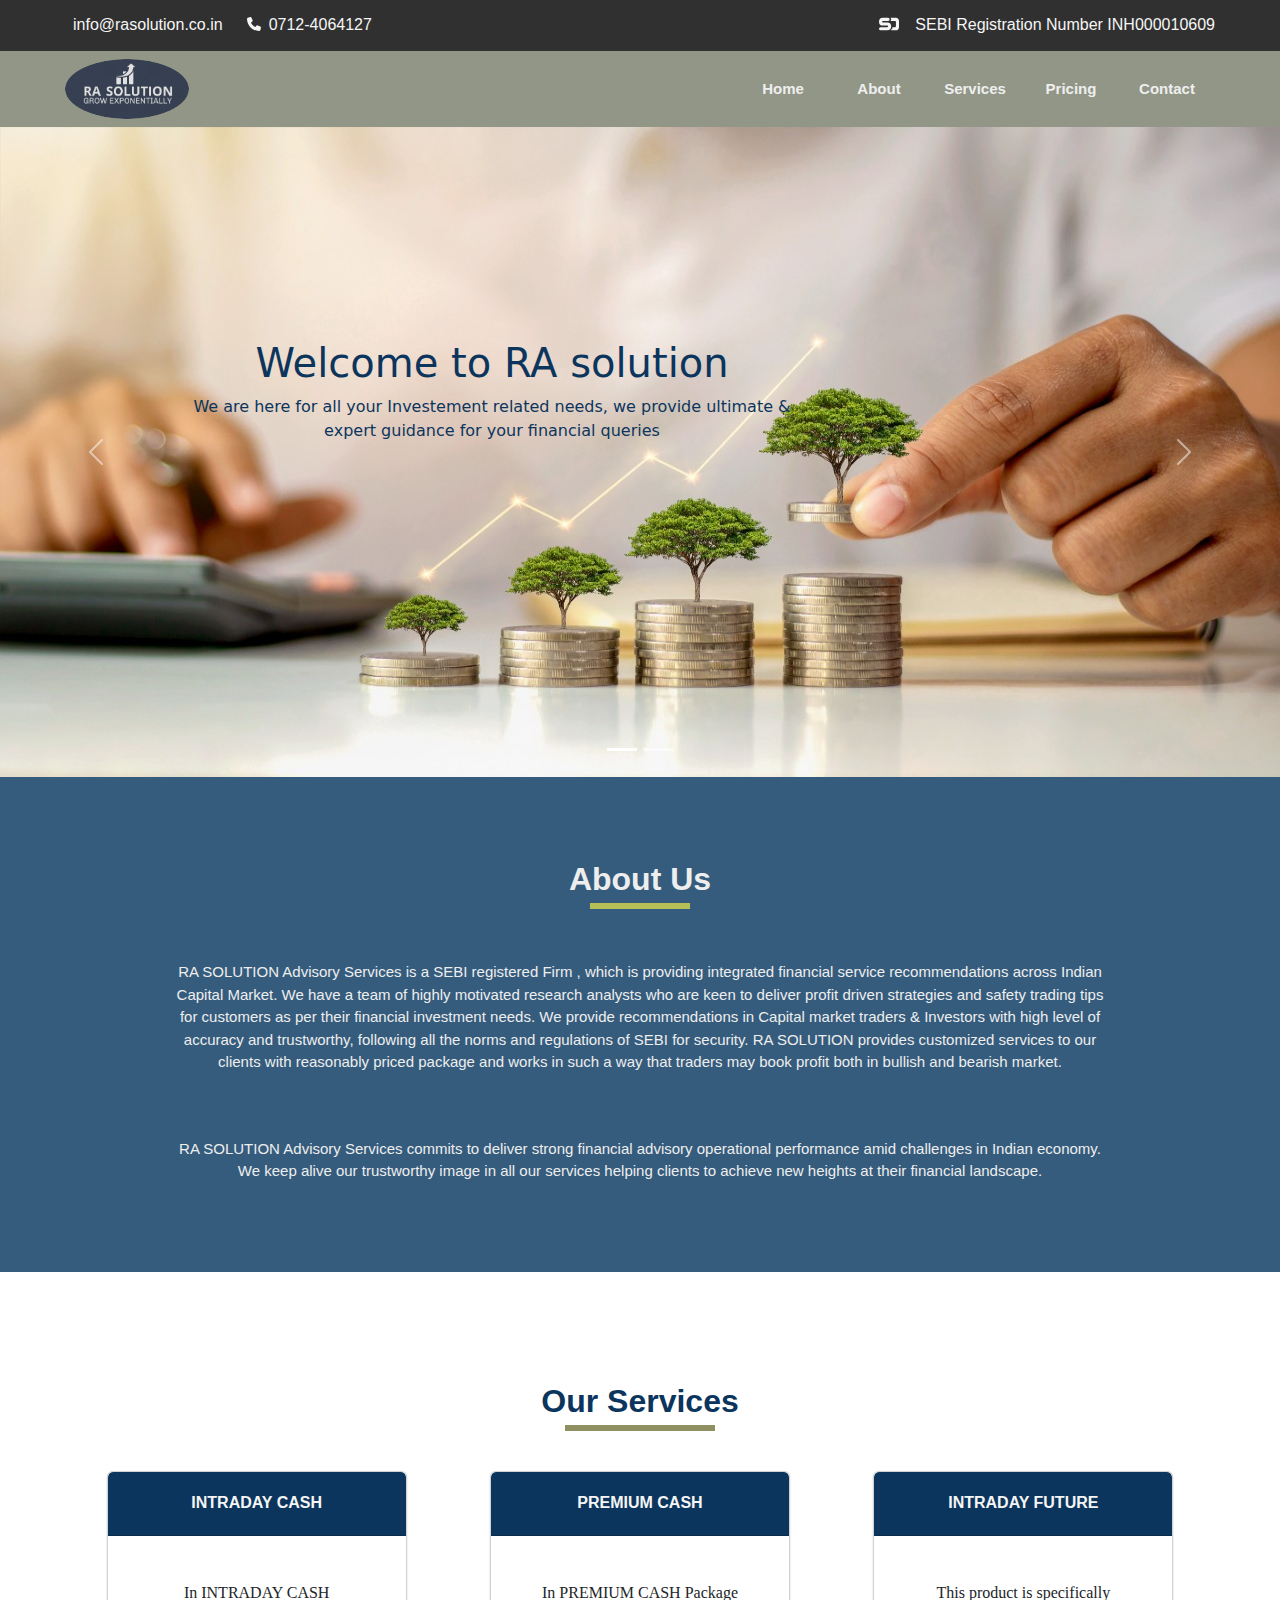
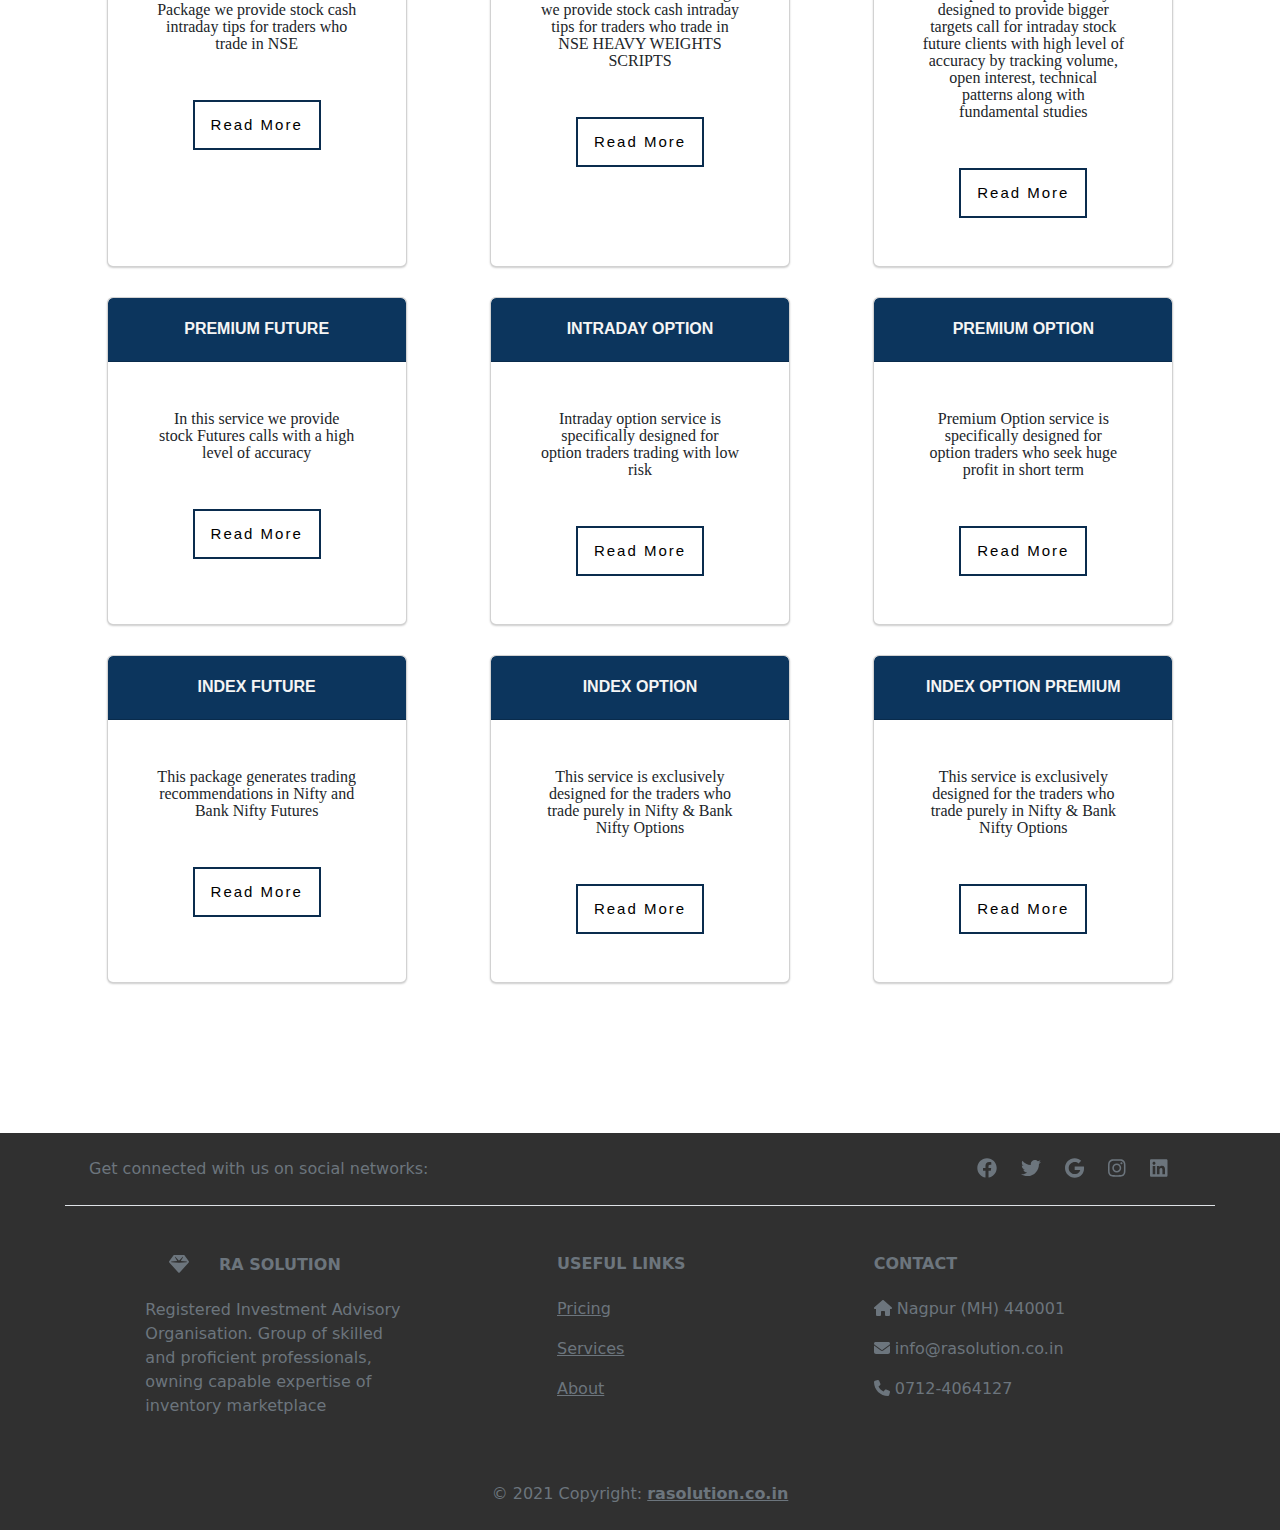
<file: index.html>
<!DOCTYPE html><html lang="en"><head>
  <meta charset="utf-8">
  <title>Rasolution</title>
  <base href="/">
  <meta name="viewport" content="width=device-width, initial-scale=1">
  <link rel="icon" type="image/x-icon" href="favicon.ico">
<style>:root{--card-headerbg-color:rgba(12, 53, 93, 1);--ternary-color:rgba(12, 53, 93, 1);--white-smoke-color:(whitesmoke)}*{box-sizing:border-box}body{margin:0}@charset "UTF-8";:root{--bs-blue:#0d6efd;--bs-indigo:#6610f2;--bs-purple:#6f42c1;--bs-pink:#d63384;--bs-red:#dc3545;--bs-orange:#fd7e14;--bs-yellow:#ffc107;--bs-green:#198754;--bs-teal:#20c997;--bs-cyan:#0dcaf0;--bs-black:#000;--bs-white:#fff;--bs-gray:#6c757d;--bs-gray-dark:#343a40;--bs-gray-100:#f8f9fa;--bs-gray-200:#e9ecef;--bs-gray-300:#dee2e6;--bs-gray-400:#ced4da;--bs-gray-500:#adb5bd;--bs-gray-600:#6c757d;--bs-gray-700:#495057;--bs-gray-800:#343a40;--bs-gray-900:#212529;--bs-primary:#0d6efd;--bs-secondary:#6c757d;--bs-success:#198754;--bs-info:#0dcaf0;--bs-warning:#ffc107;--bs-danger:#dc3545;--bs-light:#f8f9fa;--bs-dark:#212529;--bs-primary-rgb:13, 110, 253;--bs-secondary-rgb:108, 117, 125;--bs-success-rgb:25, 135, 84;--bs-info-rgb:13, 202, 240;--bs-warning-rgb:255, 193, 7;--bs-danger-rgb:220, 53, 69;--bs-light-rgb:248, 249, 250;--bs-dark-rgb:33, 37, 41;--bs-white-rgb:255, 255, 255;--bs-black-rgb:0, 0, 0;--bs-body-color-rgb:33, 37, 41;--bs-body-bg-rgb:255, 255, 255;--bs-font-sans-serif:system-ui, -apple-system, "Segoe UI", Roboto, "Helvetica Neue", "Noto Sans", "Liberation Sans", Arial, sans-serif, "Apple Color Emoji", "Segoe UI Emoji", "Segoe UI Symbol", "Noto Color Emoji";--bs-font-monospace:SFMono-Regular, Menlo, Monaco, Consolas, "Liberation Mono", "Courier New", monospace;--bs-gradient:linear-gradient(180deg, rgba(255, 255, 255, .15), rgba(255, 255, 255, 0));--bs-body-font-family:var(--bs-font-sans-serif);--bs-body-font-size:1rem;--bs-body-font-weight:400;--bs-body-line-height:1.5;--bs-body-color:#212529;--bs-body-bg:#fff;--bs-border-width:1px;--bs-border-style:solid;--bs-border-color:#dee2e6;--bs-border-color-translucent:rgba(0, 0, 0, .175);--bs-border-radius:.375rem;--bs-border-radius-sm:.25rem;--bs-border-radius-lg:.5rem;--bs-border-radius-xl:1rem;--bs-border-radius-2xl:2rem;--bs-border-radius-pill:50rem;--bs-link-color:#0d6efd;--bs-link-hover-color:#0a58ca;--bs-code-color:#d63384;--bs-highlight-bg:#fff3cd}*,*:before,*:after{box-sizing:border-box}@media (prefers-reduced-motion: no-preference){:root{scroll-behavior:smooth}}body{margin:0;font-family:var(--bs-body-font-family);font-size:var(--bs-body-font-size);font-weight:var(--bs-body-font-weight);line-height:var(--bs-body-line-height);color:var(--bs-body-color);text-align:var(--bs-body-text-align);background-color:var(--bs-body-bg);-webkit-text-size-adjust:100%;-webkit-tap-highlight-color:rgba(0,0,0,0)}</style><link rel="stylesheet" href="styles.8cda50476fffab42.css" media="print" onload="this.media='all'"><noscript><link rel="stylesheet" href="styles.8cda50476fffab42.css"></noscript></head>
<body>
  <app-root></app-root>
<script src="runtime.b0cc0379d4d332bc.js" type="module"></script><script src="polyfills.ba66ac86daa4fd67.js" type="module"></script><script src="main.eebf11d73d58c941.js" type="module"></script>

</body></html>
</file>
<file: styles.8cda50476fffab42.css>
:root{--card-headerbg-color: rgba(12, 53, 93, 1);--ternary-color: rgba(12, 53, 93, 1);--white-smoke-color: (whitesmoke)}*{box-sizing:border-box}body{margin:0}.clearfix{clear:both}.header-banner2{padding-top:35px;padding-bottom:100px;color:#fff;font-family:Helvetica,serif;font-weight:100;background-color:#bf6c85;background-image:url(https://grapesjs.com/img/work-desk.jpg);background-attachment:scroll,scroll;background-position:left top,center center;background-repeat:repeat-y,no-repeat;background-size:contain,cover}.header-banner{color:#fff;font-family:Helvetica,serif;font-weight:100;background-color:#919686;border:0 solid black;background-repeat:no-repeat,repeat-y,repeat-y;background-position:left top,center center,center center;background-attachment:scroll,scroll,scroll;background-size:cover,cover,cover}.header-top{padding:0 0 1px;min-height:51px}.header-text{padding-top:.8rem;color:#f5f5f5;text-align:left;font-family:Verdana,Geneva,sans-serif;margin:1% auto auto}.container-width{width:90%;max-width:1150px;margin:0 auto}.logo-container{float:left;width:50%}.menu{float:right;width:50%}.menu-item{float:right;font-size:15px;color:#eee;width:6rem;padding:10px;min-height:50px;text-align:center;line-height:30px;font-weight:400}.menu-item:hover{background-color:#0c355d;min-height:30px;border-radius:5px;cursor:pointer}.lead-title{margin:150px 0 30px;font-size:40px}.sub-lead-title{max-width:650px;line-height:30px;margin-bottom:30px;color:#c6c6c6}.title-component{margin-bottom:60px}.title-content{display:inline-block;width:100%}.title-bottom{clear:both;display:block;width:70px;height:4px;background:rgb(145,150,134)}.lead-btn{margin-top:3rem;padding:.5rem;width:8rem;min-height:30px;font-size:15px;text-align:center;letter-spacing:2px;line-height:30px;transition:all .5s ease;cursor:pointer;border:2px solid #0a2c4e;background-color:inherit}.lead-btn:hover{background-color:#0c355d;color:#f5f5f5}.lead-btn:active{background-color:#050205;color:#fff}.flex-sect-serv,.flex-sect-pricing,.flex-sect-contacts{padding:100px 0;font-family:Roboto,sans-serif}.flex-title{margin-bottom:15px;font-size:2em;text-align:center;font-weight:700;color:#555;padding:5px}.title-line{clear:both;display:block;width:100px;height:6px;background:rgba(255,247,68,.64);margin:0 auto}.title-line-serv-color{background:rgba(80,80,10,.64)!important;width:150px!important}.title-line-team-color{background:#d46c76!important}.cards{padding:20px 0;display:flex;justify-content:space-around;flex-flow:wrap}.card{background-color:#fff;height:300px;width:300px;margin-bottom:30px;box-shadow:0 1px 2px #0003;border-radius:2px;transition:all .2s ease;overflow:hidden}.card:hover{margin-top:-5px;box-shadow:0 20px 30px #0003;background-color:#c2cad0;color:#0c355d}.card-header{height:155px;background-size:cover;background-position:center center;text-align:center}.card-header.ch2{height:4rem;background-color:var(--card-headerbg-color);padding-top:1.2rem;font-family:Segoe UI,Arial,sans-serif;font-weight:400;color:#f5f5f5}.primary-color{color:#919686}.secondary-color{color:#ff4929ad}.ternary-color{color:var(--ternary-color)}.white-color{color:#eee}.no-margin{margin:unset}.circle-image{border-radius:50%}.gradient-dark-bottom{background-image:linear-gradient(rgba(44,44,44,.76),rgba(0,0,0,.8))}.gradient-dark-bottom:after{background:linear-gradient(rgba(44,44,44,.76),rgba(0,0,0,.8))}.card-header.ch3{background-color:#7fc7db}.card-header.ch4{background-color:#6c5b7b}.card-header.ch5{background-color:#bf6c85}.card-header.ch6{background-color:#b2bec3}.card-body{padding:3rem!important;color:#555;text-align:center}.card-title{font-size:1.4em;margin-bottom:5px;padding-top:3rem!important}.card-sub-title{color:#b3b3b3;font-size:1em;margin-bottom:15px}.card-desc{font-size:1rem;line-height:17px;font-family:Linearicons-Free;font-weight:400}.blue-sect{padding-top:25px;padding-bottom:25px;background-color:#355c7d;font-family:Helvetica,serif}.blk-sect{padding-top:100px;padding-bottom:100px;background-color:#222;font-family:Helvetica,serif}.blk-title{color:#fff;font-size:25px;text-align:center;margin-bottom:15px}.blk-desc{font-size:15px;text-align:center;max-width:1000px;margin:0 auto;padding-bottom:4rem!important}.price-cards{margin-top:70px;display:flex;flex-wrap:wrap;align-items:center;justify-content:space-around}.price-card-cont{width:300px;padding:7px;float:left}.price-card{margin:0 auto;min-height:350px;background-color:#d983a6;border-radius:5px;font-weight:100;color:#fff;width:90%}.pc-title{font-weight:100;letter-spacing:3px;text-align:center;font-size:25px;background-color:#0000001a;padding:20px}.pc-feature{color:#ffffff80;background-color:#0000001a;letter-spacing:2px;font-size:15px;padding:10px 20px}.pc-feature:nth-of-type(2n){background-color:transparent}.pc-amount{background-color:#0000001a;font-size:35px;text-align:center;padding:35px 0}.footer-under{background-color:#312833;padding-bottom:100px;padding-top:100px;min-height:500px;color:#eee;position:relative;font-weight:100;font-family:Helvetica,serif}.copyright{background-color:#00000026;color:#eeeeee80;bottom:0;padding:1em 0;position:absolute;width:100%;font-size:.75em}.foot-social-btns{display:none;float:right;width:50%;text-align:right;padding:5px 0}.footer-container{display:flex;flex-wrap:wrap;align-items:stretch;justify-content:space-around}.foot-list{float:left;width:200px}.foot-list-title{font-weight:400;margin-bottom:10px;padding:.5em 0}.foot-list-item{color:#eeec;font-size:.8em;padding:.5em 0}.foot-list-item:hover{color:#eee}.bdg-sect{padding-top:100px;padding-bottom:100px;font-family:Roboto,sans-serif;background-color:#cccacc}.bdg-title{text-align:center;margin-bottom:30px;color:#000}.badges{padding:20px;display:flex;justify-content:space-around;align-items:flex-start;flex-wrap:wrap}.badge{width:290px;font-family:Helvetica,serif;background-color:#fff;margin-bottom:30px;box-shadow:0 2px 2px #0003;border-radius:3px;font-weight:100;overflow:hidden;text-align:center;white-space:unset!important;color:unset!important;padding:unset!important}.badge-header{height:115px;background-image:url(https://grapesjs.com/img/bg-gr-v.png),url(https://grapesjs.com/img/work-desk.jpg);background-position:left top,center center;background-attachment:scroll,fixed;overflow:hidden}.badge-name{font-size:1.4em;margin-bottom:5px}.badge-role{color:#777;font-size:1em;margin-bottom:25px}.badge-desc{font-size:.85rem;line-height:20px}.badge-avatar{width:100px;height:100px;border-radius:100%;border:5px solid #fff;box-shadow:0 1px 1px #0003;margin-top:-75px;position:relative}.badge-body{margin:35px 10px}.badge-foot{color:#fff;background-color:#a290a5;padding-top:13px;padding-bottom:13px;display:flex;justify-content:center}.badge-link{height:35px;width:35px;line-height:35px;font-weight:700;background-color:#fff;color:#a290a5;display:block;border-radius:100%;margin:0 10px}.a-padding-small{padding:1rem}.a-margin-top-small{margin-top:1rem}.a-margin-top-medium{margin-top:1.5rem}.a-margin-y-small{margin-top:1rem;margin-bottom:1rem}.a-margin-top-xlarge{margin-top:3rem}.a-margin-top-large{margin-top:2rem}.a-margin-bottom-large{margin-bottom:2rem}.a-padding-default{padding:1.5rem}.a-padding-medium{padding:2rem}.a-padding-x-medium{padding-right:2rem;padding-left:2rem}.carousel-caption{color:#000!important}ngb-carousel{margin:50px auto}ngb-carousel img{width:100%;outline:none}ngb-carousel{width:inherit;height:inherit}.carousel-inner{overflow:visible}#header-back{border:0 solid black;background-image:linear-gradient(rgba(159,91,127,.7),rgba(159,91,127,.7)),url([data-uri]);background-repeat:no-repeat,repeat-y,repeat-y;background-position:left top,center center,center center;background-attachment:scroll,scroll,scroll;background-size:cover,cover,cover}#iyhw{width:100%}#ia74{width:50%;height:auto;min-height:auto}#idpq{height:30px}#ikfwl{opacity:1}#ivu8p2{color:#000;width:151px;height:135.7890125px;margin:0;padding:0;left:0}#vjvjvjv{height:80px}#ik5agj{padding:10px;margin:0 1px 0 0;font-size:40px}#imebbo,#iu10o1{font-size:23px;align-self:center;align-items:flex-start;justify-content:space-around;margin:10px;padding:0}#iw1jtf{padding:10px;margin:0 1px 0 0;font-size:40px}#ighmyg{height:80px}#ijjem3{font-size:23px;align-self:center;align-items:flex-start;justify-content:space-around;margin:10px;padding:0}#iuvpuo{padding:10px;margin:0 1px 0 0;font-size:40px}#iirsk9{height:80px}#ikuys7{font-size:23px;align-self:center;align-items:flex-start;justify-content:space-around;margin:10px;padding:0}#ikd758{padding:10px;margin:0 1px 0 0;font-size:40px}#it5z6j{height:80px}#iexgiv{font-size:23px;align-self:center;align-items:flex-start;justify-content:space-around;margin:10px;padding:0}#i8tjey{padding:10px;margin:0 1px 0 0;font-size:40px}#i7s1y2{height:80px}#imtxqt{font-size:23px;align-self:center;align-items:flex-start;justify-content:space-around;margin:10px;padding:0}#iqds2l{padding:10px;margin:0 1px 0 0;font-size:40px}#ib0b8p{background-image:url([data-uri]);background-repeat:repeat;background-position:center center;background-attachment:scroll;background-size:cover;height:80px}#i575ae{height:auto;width:500px;padding:7px}#ii2y36,#ivk30g,#iwr0nw{height:auto;width:500px}#iltdg,#iatsj,#ikfts,#iuju7j,#itarv7{width:90px}#iek22n{width:400px}.gjs-row{display:flex;justify-content:flex-start;align-items:stretch;flex-wrap:nowrap;background-color:#000000cf}.gjs-cell{flex-grow:1;flex-basis:100%}#imjyzi{padding:auto auto auto auto;color:#f5f5f5;text-align:left;font-family:Verdana,Geneva,sans-serif;margin:1% auto auto}#ia2mlh{padding:0 0 1px}#iswim7{min-height:51px}#iuce1j{text-align:left;font-family:Arial,Helvetica,sans-serif;letter-spacing:1px;font-size:15px;font-weight:400;color:#fff}#igusnb,#ik4vdh,#iw4uui,#i6xnfx,#iebqtk,#i9ti3r,#i53sta,#iwu6tl,#iqj3gd,#ijulpy,#iv74zd,#it3zmy,#il3el2,#ijtshi{letter-spacing:1px;color:#fff}#i7y8ky,#iqtp7f{font-weight:700}#ic14wq{padding:50px 0 100px;color:#fff}#ipzbez,#izg7oy{font-weight:700}#ig1xuz{letter-spacing:1px;color:#fff}#itse7i,#i5kpxw,#ijz70u,#i3154k{color:#fff;letter-spacing:1px}#ipzjak{letter-spacing:1px;color:#fff;text-align:left}#ih32kc,#i8pybq,#irp06g,#ifbzgh,#ii9nht,#iter1u,#iuc0tg,#in9b6x{letter-spacing:1px;color:#fff}#i5odcs{padding:100px 0 50px}#ifgvny{float:none}#i3ubw3{padding:10px;float:right;width:50%;display:block}#i7ex45{color:#b2b2b2;font-family:Verdana,sans-serif;font-size:15px;background-color:#2a2a2a}#i4fxzo{box-sizing:inherit;color:#fff;font-family:Verdana,sans-serif;font-size:15px;background-color:#2a2a2a}#iy8p62{min-height:10px;text-align:right}#iof62j{font-weight:300}@media (max-width: 768px){.gjs-row{flex-wrap:wrap}}@media (max-width: 480px){.foot-lists{display:none}}@media (max-width: 480px){.container-width{width:unset}}@charset "UTF-8";/*!
 * Bootstrap  v5.2.3 (https://getbootstrap.com/)
 * Copyright 2011-2022 The Bootstrap Authors
 * Copyright 2011-2022 Twitter, Inc.
 * Licensed under MIT (https://github.com/twbs/bootstrap/blob/main/LICENSE)
 */:root{--bs-blue: #0d6efd;--bs-indigo: #6610f2;--bs-purple: #6f42c1;--bs-pink: #d63384;--bs-red: #dc3545;--bs-orange: #fd7e14;--bs-yellow: #ffc107;--bs-green: #198754;--bs-teal: #20c997;--bs-cyan: #0dcaf0;--bs-black: #000;--bs-white: #fff;--bs-gray: #6c757d;--bs-gray-dark: #343a40;--bs-gray-100: #f8f9fa;--bs-gray-200: #e9ecef;--bs-gray-300: #dee2e6;--bs-gray-400: #ced4da;--bs-gray-500: #adb5bd;--bs-gray-600: #6c757d;--bs-gray-700: #495057;--bs-gray-800: #343a40;--bs-gray-900: #212529;--bs-primary: #0d6efd;--bs-secondary: #6c757d;--bs-success: #198754;--bs-info: #0dcaf0;--bs-warning: #ffc107;--bs-danger: #dc3545;--bs-light: #f8f9fa;--bs-dark: #212529;--bs-primary-rgb: 13, 110, 253;--bs-secondary-rgb: 108, 117, 125;--bs-success-rgb: 25, 135, 84;--bs-info-rgb: 13, 202, 240;--bs-warning-rgb: 255, 193, 7;--bs-danger-rgb: 220, 53, 69;--bs-light-rgb: 248, 249, 250;--bs-dark-rgb: 33, 37, 41;--bs-white-rgb: 255, 255, 255;--bs-black-rgb: 0, 0, 0;--bs-body-color-rgb: 33, 37, 41;--bs-body-bg-rgb: 255, 255, 255;--bs-font-sans-serif: system-ui, -apple-system, "Segoe UI", Roboto, "Helvetica Neue", "Noto Sans", "Liberation Sans", Arial, sans-serif, "Apple Color Emoji", "Segoe UI Emoji", "Segoe UI Symbol", "Noto Color Emoji";--bs-font-monospace: SFMono-Regular, Menlo, Monaco, Consolas, "Liberation Mono", "Courier New", monospace;--bs-gradient: linear-gradient(180deg, rgba(255, 255, 255, .15), rgba(255, 255, 255, 0));--bs-body-font-family: var(--bs-font-sans-serif);--bs-body-font-size: 1rem;--bs-body-font-weight: 400;--bs-body-line-height: 1.5;--bs-body-color: #212529;--bs-body-bg: #fff;--bs-border-width: 1px;--bs-border-style: solid;--bs-border-color: #dee2e6;--bs-border-color-translucent: rgba(0, 0, 0, .175);--bs-border-radius: .375rem;--bs-border-radius-sm: .25rem;--bs-border-radius-lg: .5rem;--bs-border-radius-xl: 1rem;--bs-border-radius-2xl: 2rem;--bs-border-radius-pill: 50rem;--bs-link-color: #0d6efd;--bs-link-hover-color: #0a58ca;--bs-code-color: #d63384;--bs-highlight-bg: #fff3cd}*,*:before,*:after{box-sizing:border-box}@media (prefers-reduced-motion: no-preference){:root{scroll-behavior:smooth}}body{margin:0;font-family:var(--bs-body-font-family);font-size:var(--bs-body-font-size);font-weight:var(--bs-body-font-weight);line-height:var(--bs-body-line-height);color:var(--bs-body-color);text-align:var(--bs-body-text-align);background-color:var(--bs-body-bg);-webkit-text-size-adjust:100%;-webkit-tap-highlight-color:rgba(0,0,0,0)}hr{margin:1rem 0;color:inherit;border:0;border-top:1px solid;opacity:.25}h6,.h6,h5,.h5,h4,.h4,h3,.h3,h2,.h2,h1,.h1{margin-top:0;margin-bottom:.5rem;font-weight:500;line-height:1.2}h1,.h1{font-size:calc(1.375rem + 1.5vw)}@media (min-width: 1200px){h1,.h1{font-size:2.5rem}}h2,.h2{font-size:calc(1.325rem + .9vw)}@media (min-width: 1200px){h2,.h2{font-size:2rem}}h3,.h3{font-size:calc(1.3rem + .6vw)}@media (min-width: 1200px){h3,.h3{font-size:1.75rem}}h4,.h4{font-size:calc(1.275rem + .3vw)}@media (min-width: 1200px){h4,.h4{font-size:1.5rem}}h5,.h5{font-size:1.25rem}h6,.h6{font-size:1rem}p{margin-top:0;margin-bottom:1rem}abbr[title]{-webkit-text-decoration:underline dotted;text-decoration:underline dotted;cursor:help;-webkit-text-decoration-skip-ink:none;text-decoration-skip-ink:none}address{margin-bottom:1rem;font-style:normal;line-height:inherit}ol,ul{padding-left:2rem}ol,ul,dl{margin-top:0;margin-bottom:1rem}ol ol,ul ul,ol ul,ul ol{margin-bottom:0}dt{font-weight:700}dd{margin-bottom:.5rem;margin-left:0}blockquote{margin:0 0 1rem}b,strong{font-weight:bolder}small,.small{font-size:.875em}mark,.mark{padding:.1875em;background-color:var(--bs-highlight-bg)}sub,sup{position:relative;font-size:.75em;line-height:0;vertical-align:baseline}sub{bottom:-.25em}sup{top:-.5em}a{color:var(--bs-link-color);text-decoration:underline}a:hover{color:var(--bs-link-hover-color)}a:not([href]):not([class]),a:not([href]):not([class]):hover{color:inherit;text-decoration:none}pre,code,kbd,samp{font-family:var(--bs-font-monospace);font-size:1em}pre{display:block;margin-top:0;margin-bottom:1rem;overflow:auto;font-size:.875em}pre code{font-size:inherit;color:inherit;word-break:normal}code{font-size:.875em;color:var(--bs-code-color);word-wrap:break-word}a>code{color:inherit}kbd{padding:.1875rem .375rem;font-size:.875em;color:var(--bs-body-bg);background-color:var(--bs-body-color);border-radius:.25rem}kbd kbd{padding:0;font-size:1em}figure{margin:0 0 1rem}img,svg{vertical-align:middle}table{caption-side:bottom;border-collapse:collapse}caption{padding-top:.5rem;padding-bottom:.5rem;color:#6c757d;text-align:left}th{text-align:inherit;text-align:-webkit-match-parent}thead,tbody,tfoot,tr,td,th{border-color:inherit;border-style:solid;border-width:0}label{display:inline-block}button{border-radius:0}button:focus:not(:focus-visible){outline:0}input,button,select,optgroup,textarea{margin:0;font-family:inherit;font-size:inherit;line-height:inherit}button,select{text-transform:none}[role=button]{cursor:pointer}select{word-wrap:normal}select:disabled{opacity:1}[list]:not([type=date]):not([type=datetime-local]):not([type=month]):not([type=week]):not([type=time])::-webkit-calendar-picker-indicator{display:none!important}button,[type=button],[type=reset],[type=submit]{-webkit-appearance:button}button:not(:disabled),[type=button]:not(:disabled),[type=reset]:not(:disabled),[type=submit]:not(:disabled){cursor:pointer}::-moz-focus-inner{padding:0;border-style:none}textarea{resize:vertical}fieldset{min-width:0;padding:0;margin:0;border:0}legend{float:left;width:100%;padding:0;margin-bottom:.5rem;font-size:calc(1.275rem + .3vw);line-height:inherit}@media (min-width: 1200px){legend{font-size:1.5rem}}legend+*{clear:left}::-webkit-datetime-edit-fields-wrapper,::-webkit-datetime-edit-text,::-webkit-datetime-edit-minute,::-webkit-datetime-edit-hour-field,::-webkit-datetime-edit-day-field,::-webkit-datetime-edit-month-field,::-webkit-datetime-edit-year-field{padding:0}::-webkit-inner-spin-button{height:auto}[type=search]{outline-offset:-2px;-webkit-appearance:textfield}::-webkit-search-decoration{-webkit-appearance:none}::-webkit-color-swatch-wrapper{padding:0}::file-selector-button{font:inherit;-webkit-appearance:button}output{display:inline-block}iframe{border:0}summary{display:list-item;cursor:pointer}progress{vertical-align:baseline}[hidden]{display:none!important}.lead{font-size:1.25rem;font-weight:300}.display-1{font-size:calc(1.625rem + 4.5vw);font-weight:300;line-height:1.2}@media (min-width: 1200px){.display-1{font-size:5rem}}.display-2{font-size:calc(1.575rem + 3.9vw);font-weight:300;line-height:1.2}@media (min-width: 1200px){.display-2{font-size:4.5rem}}.display-3{font-size:calc(1.525rem + 3.3vw);font-weight:300;line-height:1.2}@media (min-width: 1200px){.display-3{font-size:4rem}}.display-4{font-size:calc(1.475rem + 2.7vw);font-weight:300;line-height:1.2}@media (min-width: 1200px){.display-4{font-size:3.5rem}}.display-5{font-size:calc(1.425rem + 2.1vw);font-weight:300;line-height:1.2}@media (min-width: 1200px){.display-5{font-size:3rem}}.display-6{font-size:calc(1.375rem + 1.5vw);font-weight:300;line-height:1.2}@media (min-width: 1200px){.display-6{font-size:2.5rem}}.list-unstyled,.list-inline{padding-left:0;list-style:none}.list-inline-item{display:inline-block}.list-inline-item:not(:last-child){margin-right:.5rem}.initialism{font-size:.875em;text-transform:uppercase}.blockquote{margin-bottom:1rem;font-size:1.25rem}.blockquote>:last-child{margin-bottom:0}.blockquote-footer{margin-top:-1rem;margin-bottom:1rem;font-size:.875em;color:#6c757d}.blockquote-footer:before{content:"\2014\a0"}.img-fluid{max-width:100%;height:auto}.img-thumbnail{padding:.25rem;background-color:#fff;border:1px solid var(--bs-border-color);border-radius:.375rem;max-width:100%;height:auto}.figure{display:inline-block}.figure-img{margin-bottom:.5rem;line-height:1}.figure-caption{font-size:.875em;color:#6c757d}.container,.container-fluid,.container-xxl,.container-xl,.container-lg,.container-md,.container-sm{--bs-gutter-x: 1.5rem;--bs-gutter-y: 0;width:100%;padding-right:calc(var(--bs-gutter-x) * .5);padding-left:calc(var(--bs-gutter-x) * .5);margin-right:auto;margin-left:auto}@media (min-width: 576px){.container-sm,.container{max-width:540px}}@media (min-width: 768px){.container-md,.container-sm,.container{max-width:720px}}@media (min-width: 992px){.container-lg,.container-md,.container-sm,.container{max-width:960px}}@media (min-width: 1200px){.container-xl,.container-lg,.container-md,.container-sm,.container{max-width:1140px}}@media (min-width: 1400px){.container-xxl,.container-xl,.container-lg,.container-md,.container-sm,.container{max-width:1320px}}.row{--bs-gutter-x: 1.5rem;--bs-gutter-y: 0;display:flex;flex-wrap:wrap;margin-top:calc(-1 * var(--bs-gutter-y));margin-right:calc(-.5 * var(--bs-gutter-x));margin-left:calc(-.5 * var(--bs-gutter-x))}.row>*{flex-shrink:0;width:100%;max-width:100%;padding-right:calc(var(--bs-gutter-x) * .5);padding-left:calc(var(--bs-gutter-x) * .5);margin-top:var(--bs-gutter-y)}.col{flex:1 0 0%}.row-cols-auto>*{flex:0 0 auto;width:auto}.row-cols-1>*{flex:0 0 auto;width:100%}.row-cols-2>*{flex:0 0 auto;width:50%}.row-cols-3>*{flex:0 0 auto;width:33.3333333333%}.row-cols-4>*{flex:0 0 auto;width:25%}.row-cols-5>*{flex:0 0 auto;width:20%}.row-cols-6>*{flex:0 0 auto;width:16.6666666667%}.col-auto{flex:0 0 auto;width:auto}.col-1{flex:0 0 auto;width:8.33333333%}.col-2{flex:0 0 auto;width:16.66666667%}.col-3{flex:0 0 auto;width:25%}.col-4{flex:0 0 auto;width:33.33333333%}.col-5{flex:0 0 auto;width:41.66666667%}.col-6{flex:0 0 auto;width:50%}.col-7{flex:0 0 auto;width:58.33333333%}.col-8{flex:0 0 auto;width:66.66666667%}.col-9{flex:0 0 auto;width:75%}.col-10{flex:0 0 auto;width:83.33333333%}.col-11{flex:0 0 auto;width:91.66666667%}.col-12{flex:0 0 auto;width:100%}.offset-1{margin-left:8.33333333%}.offset-2{margin-left:16.66666667%}.offset-3{margin-left:25%}.offset-4{margin-left:33.33333333%}.offset-5{margin-left:41.66666667%}.offset-6{margin-left:50%}.offset-7{margin-left:58.33333333%}.offset-8{margin-left:66.66666667%}.offset-9{margin-left:75%}.offset-10{margin-left:83.33333333%}.offset-11{margin-left:91.66666667%}.g-0,.gx-0{--bs-gutter-x: 0}.g-0,.gy-0{--bs-gutter-y: 0}.g-1,.gx-1{--bs-gutter-x: .25rem}.g-1,.gy-1{--bs-gutter-y: .25rem}.g-2,.gx-2{--bs-gutter-x: .5rem}.g-2,.gy-2{--bs-gutter-y: .5rem}.g-3,.gx-3{--bs-gutter-x: 1rem}.g-3,.gy-3{--bs-gutter-y: 1rem}.g-4,.gx-4{--bs-gutter-x: 1.5rem}.g-4,.gy-4{--bs-gutter-y: 1.5rem}.g-5,.gx-5{--bs-gutter-x: 3rem}.g-5,.gy-5{--bs-gutter-y: 3rem}@media (min-width: 576px){.col-sm{flex:1 0 0%}.row-cols-sm-auto>*{flex:0 0 auto;width:auto}.row-cols-sm-1>*{flex:0 0 auto;width:100%}.row-cols-sm-2>*{flex:0 0 auto;width:50%}.row-cols-sm-3>*{flex:0 0 auto;width:33.3333333333%}.row-cols-sm-4>*{flex:0 0 auto;width:25%}.row-cols-sm-5>*{flex:0 0 auto;width:20%}.row-cols-sm-6>*{flex:0 0 auto;width:16.6666666667%}.col-sm-auto{flex:0 0 auto;width:auto}.col-sm-1{flex:0 0 auto;width:8.33333333%}.col-sm-2{flex:0 0 auto;width:16.66666667%}.col-sm-3{flex:0 0 auto;width:25%}.col-sm-4{flex:0 0 auto;width:33.33333333%}.col-sm-5{flex:0 0 auto;width:41.66666667%}.col-sm-6{flex:0 0 auto;width:50%}.col-sm-7{flex:0 0 auto;width:58.33333333%}.col-sm-8{flex:0 0 auto;width:66.66666667%}.col-sm-9{flex:0 0 auto;width:75%}.col-sm-10{flex:0 0 auto;width:83.33333333%}.col-sm-11{flex:0 0 auto;width:91.66666667%}.col-sm-12{flex:0 0 auto;width:100%}.offset-sm-0{margin-left:0}.offset-sm-1{margin-left:8.33333333%}.offset-sm-2{margin-left:16.66666667%}.offset-sm-3{margin-left:25%}.offset-sm-4{margin-left:33.33333333%}.offset-sm-5{margin-left:41.66666667%}.offset-sm-6{margin-left:50%}.offset-sm-7{margin-left:58.33333333%}.offset-sm-8{margin-left:66.66666667%}.offset-sm-9{margin-left:75%}.offset-sm-10{margin-left:83.33333333%}.offset-sm-11{margin-left:91.66666667%}.g-sm-0,.gx-sm-0{--bs-gutter-x: 0}.g-sm-0,.gy-sm-0{--bs-gutter-y: 0}.g-sm-1,.gx-sm-1{--bs-gutter-x: .25rem}.g-sm-1,.gy-sm-1{--bs-gutter-y: .25rem}.g-sm-2,.gx-sm-2{--bs-gutter-x: .5rem}.g-sm-2,.gy-sm-2{--bs-gutter-y: .5rem}.g-sm-3,.gx-sm-3{--bs-gutter-x: 1rem}.g-sm-3,.gy-sm-3{--bs-gutter-y: 1rem}.g-sm-4,.gx-sm-4{--bs-gutter-x: 1.5rem}.g-sm-4,.gy-sm-4{--bs-gutter-y: 1.5rem}.g-sm-5,.gx-sm-5{--bs-gutter-x: 3rem}.g-sm-5,.gy-sm-5{--bs-gutter-y: 3rem}}@media (min-width: 768px){.col-md{flex:1 0 0%}.row-cols-md-auto>*{flex:0 0 auto;width:auto}.row-cols-md-1>*{flex:0 0 auto;width:100%}.row-cols-md-2>*{flex:0 0 auto;width:50%}.row-cols-md-3>*{flex:0 0 auto;width:33.3333333333%}.row-cols-md-4>*{flex:0 0 auto;width:25%}.row-cols-md-5>*{flex:0 0 auto;width:20%}.row-cols-md-6>*{flex:0 0 auto;width:16.6666666667%}.col-md-auto{flex:0 0 auto;width:auto}.col-md-1{flex:0 0 auto;width:8.33333333%}.col-md-2{flex:0 0 auto;width:16.66666667%}.col-md-3{flex:0 0 auto;width:25%}.col-md-4{flex:0 0 auto;width:33.33333333%}.col-md-5{flex:0 0 auto;width:41.66666667%}.col-md-6{flex:0 0 auto;width:50%}.col-md-7{flex:0 0 auto;width:58.33333333%}.col-md-8{flex:0 0 auto;width:66.66666667%}.col-md-9{flex:0 0 auto;width:75%}.col-md-10{flex:0 0 auto;width:83.33333333%}.col-md-11{flex:0 0 auto;width:91.66666667%}.col-md-12{flex:0 0 auto;width:100%}.offset-md-0{margin-left:0}.offset-md-1{margin-left:8.33333333%}.offset-md-2{margin-left:16.66666667%}.offset-md-3{margin-left:25%}.offset-md-4{margin-left:33.33333333%}.offset-md-5{margin-left:41.66666667%}.offset-md-6{margin-left:50%}.offset-md-7{margin-left:58.33333333%}.offset-md-8{margin-left:66.66666667%}.offset-md-9{margin-left:75%}.offset-md-10{margin-left:83.33333333%}.offset-md-11{margin-left:91.66666667%}.g-md-0,.gx-md-0{--bs-gutter-x: 0}.g-md-0,.gy-md-0{--bs-gutter-y: 0}.g-md-1,.gx-md-1{--bs-gutter-x: .25rem}.g-md-1,.gy-md-1{--bs-gutter-y: .25rem}.g-md-2,.gx-md-2{--bs-gutter-x: .5rem}.g-md-2,.gy-md-2{--bs-gutter-y: .5rem}.g-md-3,.gx-md-3{--bs-gutter-x: 1rem}.g-md-3,.gy-md-3{--bs-gutter-y: 1rem}.g-md-4,.gx-md-4{--bs-gutter-x: 1.5rem}.g-md-4,.gy-md-4{--bs-gutter-y: 1.5rem}.g-md-5,.gx-md-5{--bs-gutter-x: 3rem}.g-md-5,.gy-md-5{--bs-gutter-y: 3rem}}@media (min-width: 992px){.col-lg{flex:1 0 0%}.row-cols-lg-auto>*{flex:0 0 auto;width:auto}.row-cols-lg-1>*{flex:0 0 auto;width:100%}.row-cols-lg-2>*{flex:0 0 auto;width:50%}.row-cols-lg-3>*{flex:0 0 auto;width:33.3333333333%}.row-cols-lg-4>*{flex:0 0 auto;width:25%}.row-cols-lg-5>*{flex:0 0 auto;width:20%}.row-cols-lg-6>*{flex:0 0 auto;width:16.6666666667%}.col-lg-auto{flex:0 0 auto;width:auto}.col-lg-1{flex:0 0 auto;width:8.33333333%}.col-lg-2{flex:0 0 auto;width:16.66666667%}.col-lg-3{flex:0 0 auto;width:25%}.col-lg-4{flex:0 0 auto;width:33.33333333%}.col-lg-5{flex:0 0 auto;width:41.66666667%}.col-lg-6{flex:0 0 auto;width:50%}.col-lg-7{flex:0 0 auto;width:58.33333333%}.col-lg-8{flex:0 0 auto;width:66.66666667%}.col-lg-9{flex:0 0 auto;width:75%}.col-lg-10{flex:0 0 auto;width:83.33333333%}.col-lg-11{flex:0 0 auto;width:91.66666667%}.col-lg-12{flex:0 0 auto;width:100%}.offset-lg-0{margin-left:0}.offset-lg-1{margin-left:8.33333333%}.offset-lg-2{margin-left:16.66666667%}.offset-lg-3{margin-left:25%}.offset-lg-4{margin-left:33.33333333%}.offset-lg-5{margin-left:41.66666667%}.offset-lg-6{margin-left:50%}.offset-lg-7{margin-left:58.33333333%}.offset-lg-8{margin-left:66.66666667%}.offset-lg-9{margin-left:75%}.offset-lg-10{margin-left:83.33333333%}.offset-lg-11{margin-left:91.66666667%}.g-lg-0,.gx-lg-0{--bs-gutter-x: 0}.g-lg-0,.gy-lg-0{--bs-gutter-y: 0}.g-lg-1,.gx-lg-1{--bs-gutter-x: .25rem}.g-lg-1,.gy-lg-1{--bs-gutter-y: .25rem}.g-lg-2,.gx-lg-2{--bs-gutter-x: .5rem}.g-lg-2,.gy-lg-2{--bs-gutter-y: .5rem}.g-lg-3,.gx-lg-3{--bs-gutter-x: 1rem}.g-lg-3,.gy-lg-3{--bs-gutter-y: 1rem}.g-lg-4,.gx-lg-4{--bs-gutter-x: 1.5rem}.g-lg-4,.gy-lg-4{--bs-gutter-y: 1.5rem}.g-lg-5,.gx-lg-5{--bs-gutter-x: 3rem}.g-lg-5,.gy-lg-5{--bs-gutter-y: 3rem}}@media (min-width: 1200px){.col-xl{flex:1 0 0%}.row-cols-xl-auto>*{flex:0 0 auto;width:auto}.row-cols-xl-1>*{flex:0 0 auto;width:100%}.row-cols-xl-2>*{flex:0 0 auto;width:50%}.row-cols-xl-3>*{flex:0 0 auto;width:33.3333333333%}.row-cols-xl-4>*{flex:0 0 auto;width:25%}.row-cols-xl-5>*{flex:0 0 auto;width:20%}.row-cols-xl-6>*{flex:0 0 auto;width:16.6666666667%}.col-xl-auto{flex:0 0 auto;width:auto}.col-xl-1{flex:0 0 auto;width:8.33333333%}.col-xl-2{flex:0 0 auto;width:16.66666667%}.col-xl-3{flex:0 0 auto;width:25%}.col-xl-4{flex:0 0 auto;width:33.33333333%}.col-xl-5{flex:0 0 auto;width:41.66666667%}.col-xl-6{flex:0 0 auto;width:50%}.col-xl-7{flex:0 0 auto;width:58.33333333%}.col-xl-8{flex:0 0 auto;width:66.66666667%}.col-xl-9{flex:0 0 auto;width:75%}.col-xl-10{flex:0 0 auto;width:83.33333333%}.col-xl-11{flex:0 0 auto;width:91.66666667%}.col-xl-12{flex:0 0 auto;width:100%}.offset-xl-0{margin-left:0}.offset-xl-1{margin-left:8.33333333%}.offset-xl-2{margin-left:16.66666667%}.offset-xl-3{margin-left:25%}.offset-xl-4{margin-left:33.33333333%}.offset-xl-5{margin-left:41.66666667%}.offset-xl-6{margin-left:50%}.offset-xl-7{margin-left:58.33333333%}.offset-xl-8{margin-left:66.66666667%}.offset-xl-9{margin-left:75%}.offset-xl-10{margin-left:83.33333333%}.offset-xl-11{margin-left:91.66666667%}.g-xl-0,.gx-xl-0{--bs-gutter-x: 0}.g-xl-0,.gy-xl-0{--bs-gutter-y: 0}.g-xl-1,.gx-xl-1{--bs-gutter-x: .25rem}.g-xl-1,.gy-xl-1{--bs-gutter-y: .25rem}.g-xl-2,.gx-xl-2{--bs-gutter-x: .5rem}.g-xl-2,.gy-xl-2{--bs-gutter-y: .5rem}.g-xl-3,.gx-xl-3{--bs-gutter-x: 1rem}.g-xl-3,.gy-xl-3{--bs-gutter-y: 1rem}.g-xl-4,.gx-xl-4{--bs-gutter-x: 1.5rem}.g-xl-4,.gy-xl-4{--bs-gutter-y: 1.5rem}.g-xl-5,.gx-xl-5{--bs-gutter-x: 3rem}.g-xl-5,.gy-xl-5{--bs-gutter-y: 3rem}}@media (min-width: 1400px){.col-xxl{flex:1 0 0%}.row-cols-xxl-auto>*{flex:0 0 auto;width:auto}.row-cols-xxl-1>*{flex:0 0 auto;width:100%}.row-cols-xxl-2>*{flex:0 0 auto;width:50%}.row-cols-xxl-3>*{flex:0 0 auto;width:33.3333333333%}.row-cols-xxl-4>*{flex:0 0 auto;width:25%}.row-cols-xxl-5>*{flex:0 0 auto;width:20%}.row-cols-xxl-6>*{flex:0 0 auto;width:16.6666666667%}.col-xxl-auto{flex:0 0 auto;width:auto}.col-xxl-1{flex:0 0 auto;width:8.33333333%}.col-xxl-2{flex:0 0 auto;width:16.66666667%}.col-xxl-3{flex:0 0 auto;width:25%}.col-xxl-4{flex:0 0 auto;width:33.33333333%}.col-xxl-5{flex:0 0 auto;width:41.66666667%}.col-xxl-6{flex:0 0 auto;width:50%}.col-xxl-7{flex:0 0 auto;width:58.33333333%}.col-xxl-8{flex:0 0 auto;width:66.66666667%}.col-xxl-9{flex:0 0 auto;width:75%}.col-xxl-10{flex:0 0 auto;width:83.33333333%}.col-xxl-11{flex:0 0 auto;width:91.66666667%}.col-xxl-12{flex:0 0 auto;width:100%}.offset-xxl-0{margin-left:0}.offset-xxl-1{margin-left:8.33333333%}.offset-xxl-2{margin-left:16.66666667%}.offset-xxl-3{margin-left:25%}.offset-xxl-4{margin-left:33.33333333%}.offset-xxl-5{margin-left:41.66666667%}.offset-xxl-6{margin-left:50%}.offset-xxl-7{margin-left:58.33333333%}.offset-xxl-8{margin-left:66.66666667%}.offset-xxl-9{margin-left:75%}.offset-xxl-10{margin-left:83.33333333%}.offset-xxl-11{margin-left:91.66666667%}.g-xxl-0,.gx-xxl-0{--bs-gutter-x: 0}.g-xxl-0,.gy-xxl-0{--bs-gutter-y: 0}.g-xxl-1,.gx-xxl-1{--bs-gutter-x: .25rem}.g-xxl-1,.gy-xxl-1{--bs-gutter-y: .25rem}.g-xxl-2,.gx-xxl-2{--bs-gutter-x: .5rem}.g-xxl-2,.gy-xxl-2{--bs-gutter-y: .5rem}.g-xxl-3,.gx-xxl-3{--bs-gutter-x: 1rem}.g-xxl-3,.gy-xxl-3{--bs-gutter-y: 1rem}.g-xxl-4,.gx-xxl-4{--bs-gutter-x: 1.5rem}.g-xxl-4,.gy-xxl-4{--bs-gutter-y: 1.5rem}.g-xxl-5,.gx-xxl-5{--bs-gutter-x: 3rem}.g-xxl-5,.gy-xxl-5{--bs-gutter-y: 3rem}}.table{--bs-table-color: var(--bs-body-color);--bs-table-bg: transparent;--bs-table-border-color: var(--bs-border-color);--bs-table-accent-bg: transparent;--bs-table-striped-color: var(--bs-body-color);--bs-table-striped-bg: rgba(0, 0, 0, .05);--bs-table-active-color: var(--bs-body-color);--bs-table-active-bg: rgba(0, 0, 0, .1);--bs-table-hover-color: var(--bs-body-color);--bs-table-hover-bg: rgba(0, 0, 0, .075);width:100%;margin-bottom:1rem;color:var(--bs-table-color);vertical-align:top;border-color:var(--bs-table-border-color)}.table>:not(caption)>*>*{padding:.5rem;background-color:var(--bs-table-bg);border-bottom-width:1px;box-shadow:inset 0 0 0 9999px var(--bs-table-accent-bg)}.table>tbody{vertical-align:inherit}.table>thead{vertical-align:bottom}.table-group-divider{border-top:2px solid currentcolor}.caption-top{caption-side:top}.table-sm>:not(caption)>*>*{padding:.25rem}.table-bordered>:not(caption)>*{border-width:1px 0}.table-bordered>:not(caption)>*>*{border-width:0 1px}.table-borderless>:not(caption)>*>*{border-bottom-width:0}.table-borderless>:not(:first-child){border-top-width:0}.table-striped>tbody>tr:nth-of-type(odd)>*{--bs-table-accent-bg: var(--bs-table-striped-bg);color:var(--bs-table-striped-color)}.table-striped-columns>:not(caption)>tr>:nth-child(even){--bs-table-accent-bg: var(--bs-table-striped-bg);color:var(--bs-table-striped-color)}.table-active{--bs-table-accent-bg: var(--bs-table-active-bg);color:var(--bs-table-active-color)}.table-hover>tbody>tr:hover>*{--bs-table-accent-bg: var(--bs-table-hover-bg);color:var(--bs-table-hover-color)}.table-primary{--bs-table-color: #000;--bs-table-bg: #cfe2ff;--bs-table-border-color: #bacbe6;--bs-table-striped-bg: #c5d7f2;--bs-table-striped-color: #000;--bs-table-active-bg: #bacbe6;--bs-table-active-color: #000;--bs-table-hover-bg: #bfd1ec;--bs-table-hover-color: #000;color:var(--bs-table-color);border-color:var(--bs-table-border-color)}.table-secondary{--bs-table-color: #000;--bs-table-bg: #e2e3e5;--bs-table-border-color: #cbccce;--bs-table-striped-bg: #d7d8da;--bs-table-striped-color: #000;--bs-table-active-bg: #cbccce;--bs-table-active-color: #000;--bs-table-hover-bg: #d1d2d4;--bs-table-hover-color: #000;color:var(--bs-table-color);border-color:var(--bs-table-border-color)}.table-success{--bs-table-color: #000;--bs-table-bg: #d1e7dd;--bs-table-border-color: #bcd0c7;--bs-table-striped-bg: #c7dbd2;--bs-table-striped-color: #000;--bs-table-active-bg: #bcd0c7;--bs-table-active-color: #000;--bs-table-hover-bg: #c1d6cc;--bs-table-hover-color: #000;color:var(--bs-table-color);border-color:var(--bs-table-border-color)}.table-info{--bs-table-color: #000;--bs-table-bg: #cff4fc;--bs-table-border-color: #badce3;--bs-table-striped-bg: #c5e8ef;--bs-table-striped-color: #000;--bs-table-active-bg: #badce3;--bs-table-active-color: #000;--bs-table-hover-bg: #bfe2e9;--bs-table-hover-color: #000;color:var(--bs-table-color);border-color:var(--bs-table-border-color)}.table-warning{--bs-table-color: #000;--bs-table-bg: #fff3cd;--bs-table-border-color: #e6dbb9;--bs-table-striped-bg: #f2e7c3;--bs-table-striped-color: #000;--bs-table-active-bg: #e6dbb9;--bs-table-active-color: #000;--bs-table-hover-bg: #ece1be;--bs-table-hover-color: #000;color:var(--bs-table-color);border-color:var(--bs-table-border-color)}.table-danger{--bs-table-color: #000;--bs-table-bg: #f8d7da;--bs-table-border-color: #dfc2c4;--bs-table-striped-bg: #eccccf;--bs-table-striped-color: #000;--bs-table-active-bg: #dfc2c4;--bs-table-active-color: #000;--bs-table-hover-bg: #e5c7ca;--bs-table-hover-color: #000;color:var(--bs-table-color);border-color:var(--bs-table-border-color)}.table-light{--bs-table-color: #000;--bs-table-bg: #f8f9fa;--bs-table-border-color: #dfe0e1;--bs-table-striped-bg: #ecedee;--bs-table-striped-color: #000;--bs-table-active-bg: #dfe0e1;--bs-table-active-color: #000;--bs-table-hover-bg: #e5e6e7;--bs-table-hover-color: #000;color:var(--bs-table-color);border-color:var(--bs-table-border-color)}.table-dark{--bs-table-color: #fff;--bs-table-bg: #212529;--bs-table-border-color: #373b3e;--bs-table-striped-bg: #2c3034;--bs-table-striped-color: #fff;--bs-table-active-bg: #373b3e;--bs-table-active-color: #fff;--bs-table-hover-bg: #323539;--bs-table-hover-color: #fff;color:var(--bs-table-color);border-color:var(--bs-table-border-color)}.table-responsive{overflow-x:auto;-webkit-overflow-scrolling:touch}@media (max-width: 575.98px){.table-responsive-sm{overflow-x:auto;-webkit-overflow-scrolling:touch}}@media (max-width: 767.98px){.table-responsive-md{overflow-x:auto;-webkit-overflow-scrolling:touch}}@media (max-width: 991.98px){.table-responsive-lg{overflow-x:auto;-webkit-overflow-scrolling:touch}}@media (max-width: 1199.98px){.table-responsive-xl{overflow-x:auto;-webkit-overflow-scrolling:touch}}@media (max-width: 1399.98px){.table-responsive-xxl{overflow-x:auto;-webkit-overflow-scrolling:touch}}.form-label{margin-bottom:.5rem}.col-form-label{padding-top:calc(.375rem + 1px);padding-bottom:calc(.375rem + 1px);margin-bottom:0;font-size:inherit;line-height:1.5}.col-form-label-lg{padding-top:calc(.5rem + 1px);padding-bottom:calc(.5rem + 1px);font-size:1.25rem}.col-form-label-sm{padding-top:calc(.25rem + 1px);padding-bottom:calc(.25rem + 1px);font-size:.875rem}.form-text{margin-top:.25rem;font-size:.875em;color:#6c757d}.form-control{display:block;width:100%;padding:.375rem .75rem;font-size:1rem;font-weight:400;line-height:1.5;color:#212529;background-color:#fff;background-clip:padding-box;border:1px solid #ced4da;-webkit-appearance:none;appearance:none;border-radius:.375rem;transition:border-color .15s ease-in-out,box-shadow .15s ease-in-out}@media (prefers-reduced-motion: reduce){.form-control{transition:none}}.form-control[type=file]{overflow:hidden}.form-control[type=file]:not(:disabled):not([readonly]){cursor:pointer}.form-control:focus{color:#212529;background-color:#fff;border-color:#86b7fe;outline:0;box-shadow:0 0 0 .25rem #0d6efd40}.form-control::-webkit-date-and-time-value{height:1.5em}.form-control::placeholder{color:#6c757d;opacity:1}.form-control:disabled{background-color:#e9ecef;opacity:1}.form-control::file-selector-button{padding:.375rem .75rem;margin:-.375rem -.75rem;margin-inline-end:.75rem;color:#212529;background-color:#e9ecef;pointer-events:none;border-color:inherit;border-style:solid;border-width:0;border-inline-end-width:1px;border-radius:0;transition:color .15s ease-in-out,background-color .15s ease-in-out,border-color .15s ease-in-out,box-shadow .15s ease-in-out}@media (prefers-reduced-motion: reduce){.form-control::file-selector-button{transition:none}}.form-control:hover:not(:disabled):not([readonly])::file-selector-button{background-color:#dde0e3}.form-control-plaintext{display:block;width:100%;padding:.375rem 0;margin-bottom:0;line-height:1.5;color:#212529;background-color:transparent;border:solid transparent;border-width:1px 0}.form-control-plaintext:focus{outline:0}.form-control-plaintext.form-control-sm,.form-control-plaintext.form-control-lg{padding-right:0;padding-left:0}.form-control-sm{min-height:calc(1.5em + .5rem + 2px);padding:.25rem .5rem;font-size:.875rem;border-radius:.25rem}.form-control-sm::file-selector-button{padding:.25rem .5rem;margin:-.25rem -.5rem;margin-inline-end:.5rem}.form-control-lg{min-height:calc(1.5em + 1rem + 2px);padding:.5rem 1rem;font-size:1.25rem;border-radius:.5rem}.form-control-lg::file-selector-button{padding:.5rem 1rem;margin:-.5rem -1rem;margin-inline-end:1rem}textarea.form-control{min-height:calc(1.5em + .75rem + 2px)}textarea.form-control-sm{min-height:calc(1.5em + .5rem + 2px)}textarea.form-control-lg{min-height:calc(1.5em + 1rem + 2px)}.form-control-color{width:3rem;height:calc(1.5em + .75rem + 2px);padding:.375rem}.form-control-color:not(:disabled):not([readonly]){cursor:pointer}.form-control-color::-moz-color-swatch{border:0!important;border-radius:.375rem}.form-control-color::-webkit-color-swatch{border-radius:.375rem}.form-control-color.form-control-sm{height:calc(1.5em + .5rem + 2px)}.form-control-color.form-control-lg{height:calc(1.5em + 1rem + 2px)}.form-select{display:block;width:100%;padding:.375rem 2.25rem .375rem .75rem;-moz-padding-start:calc(.75rem - 3px);font-size:1rem;font-weight:400;line-height:1.5;color:#212529;background-color:#fff;background-image:url("data:image/svg+xml,%3csvg xmlns='http://www.w3.org/2000/svg' viewBox='0 0 16 16'%3e%3cpath fill='none' stroke='%23343a40' stroke-linecap='round' stroke-linejoin='round' stroke-width='2' d='m2 5 6 6 6-6'/%3e%3c/svg%3e");background-repeat:no-repeat;background-position:right .75rem center;background-size:16px 12px;border:1px solid #ced4da;border-radius:.375rem;transition:border-color .15s ease-in-out,box-shadow .15s ease-in-out;-webkit-appearance:none;appearance:none}@media (prefers-reduced-motion: reduce){.form-select{transition:none}}.form-select:focus{border-color:#86b7fe;outline:0;box-shadow:0 0 0 .25rem #0d6efd40}.form-select[multiple],.form-select[size]:not([size="1"]){padding-right:.75rem;background-image:none}.form-select:disabled{background-color:#e9ecef}.form-select:-moz-focusring{color:transparent;text-shadow:0 0 0 #212529}.form-select-sm{padding-top:.25rem;padding-bottom:.25rem;padding-left:.5rem;font-size:.875rem;border-radius:.25rem}.form-select-lg{padding-top:.5rem;padding-bottom:.5rem;padding-left:1rem;font-size:1.25rem;border-radius:.5rem}.form-check{display:block;min-height:1.5rem;padding-left:1.5em;margin-bottom:.125rem}.form-check .form-check-input{float:left;margin-left:-1.5em}.form-check-reverse{padding-right:1.5em;padding-left:0;text-align:right}.form-check-reverse .form-check-input{float:right;margin-right:-1.5em;margin-left:0}.form-check-input{width:1em;height:1em;margin-top:.25em;vertical-align:top;background-color:#fff;background-repeat:no-repeat;background-position:center;background-size:contain;border:1px solid rgba(0,0,0,.25);-webkit-appearance:none;appearance:none;-webkit-print-color-adjust:exact;print-color-adjust:exact}.form-check-input[type=checkbox]{border-radius:.25em}.form-check-input[type=radio]{border-radius:50%}.form-check-input:active{filter:brightness(90%)}.form-check-input:focus{border-color:#86b7fe;outline:0;box-shadow:0 0 0 .25rem #0d6efd40}.form-check-input:checked{background-color:#0d6efd;border-color:#0d6efd}.form-check-input:checked[type=checkbox]{background-image:url("data:image/svg+xml,%3csvg xmlns='http://www.w3.org/2000/svg' viewBox='0 0 20 20'%3e%3cpath fill='none' stroke='%23fff' stroke-linecap='round' stroke-linejoin='round' stroke-width='3' d='m6 10 3 3 6-6'/%3e%3c/svg%3e")}.form-check-input:checked[type=radio]{background-image:url("data:image/svg+xml,%3csvg xmlns='http://www.w3.org/2000/svg' viewBox='-4 -4 8 8'%3e%3ccircle r='2' fill='%23fff'/%3e%3c/svg%3e")}.form-check-input[type=checkbox]:indeterminate{background-color:#0d6efd;border-color:#0d6efd;background-image:url("data:image/svg+xml,%3csvg xmlns='http://www.w3.org/2000/svg' viewBox='0 0 20 20'%3e%3cpath fill='none' stroke='%23fff' stroke-linecap='round' stroke-linejoin='round' stroke-width='3' d='M6 10h8'/%3e%3c/svg%3e")}.form-check-input:disabled{pointer-events:none;filter:none;opacity:.5}.form-check-input[disabled]~.form-check-label,.form-check-input:disabled~.form-check-label{cursor:default;opacity:.5}.form-switch{padding-left:2.5em}.form-switch .form-check-input{width:2em;margin-left:-2.5em;background-image:url("data:image/svg+xml,%3csvg xmlns='http://www.w3.org/2000/svg' viewBox='-4 -4 8 8'%3e%3ccircle r='3' fill='rgba%280, 0, 0, 0.25%29'/%3e%3c/svg%3e");background-position:left center;border-radius:2em;transition:background-position .15s ease-in-out}@media (prefers-reduced-motion: reduce){.form-switch .form-check-input{transition:none}}.form-switch .form-check-input:focus{background-image:url("data:image/svg+xml,%3csvg xmlns='http://www.w3.org/2000/svg' viewBox='-4 -4 8 8'%3e%3ccircle r='3' fill='%2386b7fe'/%3e%3c/svg%3e")}.form-switch .form-check-input:checked{background-position:right center;background-image:url("data:image/svg+xml,%3csvg xmlns='http://www.w3.org/2000/svg' viewBox='-4 -4 8 8'%3e%3ccircle r='3' fill='%23fff'/%3e%3c/svg%3e")}.form-switch.form-check-reverse{padding-right:2.5em;padding-left:0}.form-switch.form-check-reverse .form-check-input{margin-right:-2.5em;margin-left:0}.form-check-inline{display:inline-block;margin-right:1rem}.btn-check{position:absolute;clip:rect(0,0,0,0);pointer-events:none}.btn-check[disabled]+.btn,.btn-check:disabled+.btn{pointer-events:none;filter:none;opacity:.65}.form-range{width:100%;height:1.5rem;padding:0;background-color:transparent;-webkit-appearance:none;appearance:none}.form-range:focus{outline:0}.form-range:focus::-webkit-slider-thumb{box-shadow:0 0 0 1px #fff,0 0 0 .25rem #0d6efd40}.form-range:focus::-moz-range-thumb{box-shadow:0 0 0 1px #fff,0 0 0 .25rem #0d6efd40}.form-range::-moz-focus-outer{border:0}.form-range::-webkit-slider-thumb{width:1rem;height:1rem;margin-top:-.25rem;background-color:#0d6efd;border:0;border-radius:1rem;-webkit-transition:background-color .15s ease-in-out,border-color .15s ease-in-out,box-shadow .15s ease-in-out;transition:background-color .15s ease-in-out,border-color .15s ease-in-out,box-shadow .15s ease-in-out;-webkit-appearance:none;appearance:none}@media (prefers-reduced-motion: reduce){.form-range::-webkit-slider-thumb{-webkit-transition:none;transition:none}}.form-range::-webkit-slider-thumb:active{background-color:#b6d4fe}.form-range::-webkit-slider-runnable-track{width:100%;height:.5rem;color:transparent;cursor:pointer;background-color:#dee2e6;border-color:transparent;border-radius:1rem}.form-range::-moz-range-thumb{width:1rem;height:1rem;background-color:#0d6efd;border:0;border-radius:1rem;-moz-transition:background-color .15s ease-in-out,border-color .15s ease-in-out,box-shadow .15s ease-in-out;transition:background-color .15s ease-in-out,border-color .15s ease-in-out,box-shadow .15s ease-in-out;appearance:none}@media (prefers-reduced-motion: reduce){.form-range::-moz-range-thumb{-moz-transition:none;transition:none}}.form-range::-moz-range-thumb:active{background-color:#b6d4fe}.form-range::-moz-range-track{width:100%;height:.5rem;color:transparent;cursor:pointer;background-color:#dee2e6;border-color:transparent;border-radius:1rem}.form-range:disabled{pointer-events:none}.form-range:disabled::-webkit-slider-thumb{background-color:#adb5bd}.form-range:disabled::-moz-range-thumb{background-color:#adb5bd}.form-floating{position:relative}.form-floating>.form-control,.form-floating>.form-control-plaintext,.form-floating>.form-select{height:calc(3.5rem + 2px);line-height:1.25}.form-floating>label{position:absolute;top:0;left:0;width:100%;height:100%;padding:1rem .75rem;overflow:hidden;text-align:start;text-overflow:ellipsis;white-space:nowrap;pointer-events:none;border:1px solid transparent;transform-origin:0 0;transition:opacity .1s ease-in-out,transform .1s ease-in-out}@media (prefers-reduced-motion: reduce){.form-floating>label{transition:none}}.form-floating>.form-control,.form-floating>.form-control-plaintext{padding:1rem .75rem}.form-floating>.form-control::placeholder,.form-floating>.form-control-plaintext::placeholder{color:transparent}.form-floating>.form-control:focus,.form-floating>.form-control:not(:placeholder-shown),.form-floating>.form-control-plaintext:focus,.form-floating>.form-control-plaintext:not(:placeholder-shown){padding-top:1.625rem;padding-bottom:.625rem}.form-floating>.form-control:-webkit-autofill,.form-floating>.form-control-plaintext:-webkit-autofill{padding-top:1.625rem;padding-bottom:.625rem}.form-floating>.form-select{padding-top:1.625rem;padding-bottom:.625rem}.form-floating>.form-control:focus~label,.form-floating>.form-control:not(:placeholder-shown)~label,.form-floating>.form-control-plaintext~label,.form-floating>.form-select~label{opacity:.65;transform:scale(.85) translateY(-.5rem) translate(.15rem)}.form-floating>.form-control:-webkit-autofill~label{opacity:.65;transform:scale(.85) translateY(-.5rem) translate(.15rem)}.form-floating>.form-control-plaintext~label{border-width:1px 0}.input-group{position:relative;display:flex;flex-wrap:wrap;align-items:stretch;width:100%}.input-group>.form-control,.input-group>.form-select,.input-group>.form-floating{position:relative;flex:1 1 auto;width:1%;min-width:0}.input-group>.form-control:focus,.input-group>.form-select:focus,.input-group>.form-floating:focus-within{z-index:5}.input-group .btn{position:relative;z-index:2}.input-group .btn:focus{z-index:5}.input-group-text{display:flex;align-items:center;padding:.375rem .75rem;font-size:1rem;font-weight:400;line-height:1.5;color:#212529;text-align:center;white-space:nowrap;background-color:#e9ecef;border:1px solid #ced4da;border-radius:.375rem}.input-group-lg>.form-control,.input-group-lg>.form-select,.input-group-lg>.input-group-text,.input-group-lg>.btn{padding:.5rem 1rem;font-size:1.25rem;border-radius:.5rem}.input-group-sm>.form-control,.input-group-sm>.form-select,.input-group-sm>.input-group-text,.input-group-sm>.btn{padding:.25rem .5rem;font-size:.875rem;border-radius:.25rem}.input-group-lg>.form-select,.input-group-sm>.form-select{padding-right:3rem}.input-group:not(.has-validation)>:not(:last-child):not(.dropdown-toggle):not(.dropdown-menu):not(.form-floating),.input-group:not(.has-validation)>.dropdown-toggle:nth-last-child(n+3),.input-group:not(.has-validation)>.form-floating:not(:last-child)>.form-control,.input-group:not(.has-validation)>.form-floating:not(:last-child)>.form-select{border-top-right-radius:0;border-bottom-right-radius:0}.input-group.has-validation>:nth-last-child(n+3):not(.dropdown-toggle):not(.dropdown-menu):not(.form-floating),.input-group.has-validation>.dropdown-toggle:nth-last-child(n+4),.input-group.has-validation>.form-floating:nth-last-child(n+3)>.form-control,.input-group.has-validation>.form-floating:nth-last-child(n+3)>.form-select{border-top-right-radius:0;border-bottom-right-radius:0}.input-group>:not(:first-child):not(.dropdown-menu):not(.valid-tooltip):not(.valid-feedback):not(.invalid-tooltip):not(.invalid-feedback){margin-left:-1px;border-top-left-radius:0;border-bottom-left-radius:0}.input-group>.form-floating:not(:first-child)>.form-control,.input-group>.form-floating:not(:first-child)>.form-select{border-top-left-radius:0;border-bottom-left-radius:0}.valid-feedback{display:none;width:100%;margin-top:.25rem;font-size:.875em;color:#198754}.valid-tooltip{position:absolute;top:100%;z-index:5;display:none;max-width:100%;padding:.25rem .5rem;margin-top:.1rem;font-size:.875rem;color:#fff;background-color:#198754e6;border-radius:.375rem}.was-validated :valid~.valid-feedback,.was-validated :valid~.valid-tooltip,.is-valid~.valid-feedback,.is-valid~.valid-tooltip{display:block}.was-validated .form-control:valid,.form-control.is-valid{border-color:#198754;padding-right:calc(1.5em + .75rem);background-image:url("data:image/svg+xml,%3csvg xmlns='http://www.w3.org/2000/svg' viewBox='0 0 8 8'%3e%3cpath fill='%23198754' d='M2.3 6.73.6 4.53c-.4-1.04.46-1.4 1.1-.8l1.1 1.4 3.4-3.8c.6-.63 1.6-.27 1.2.7l-4 4.6c-.43.5-.8.4-1.1.1z'/%3e%3c/svg%3e");background-repeat:no-repeat;background-position:right calc(.375em + .1875rem) center;background-size:calc(.75em + .375rem) calc(.75em + .375rem)}.was-validated .form-control:valid:focus,.form-control.is-valid:focus{border-color:#198754;box-shadow:0 0 0 .25rem #19875440}.was-validated textarea.form-control:valid,textarea.form-control.is-valid{padding-right:calc(1.5em + .75rem);background-position:top calc(.375em + .1875rem) right calc(.375em + .1875rem)}.was-validated .form-select:valid,.form-select.is-valid{border-color:#198754}.was-validated .form-select:valid:not([multiple]):not([size]),.was-validated .form-select:valid:not([multiple])[size="1"],.form-select.is-valid:not([multiple]):not([size]),.form-select.is-valid:not([multiple])[size="1"]{padding-right:4.125rem;background-image:url("data:image/svg+xml,%3csvg xmlns='http://www.w3.org/2000/svg' viewBox='0 0 16 16'%3e%3cpath fill='none' stroke='%23343a40' stroke-linecap='round' stroke-linejoin='round' stroke-width='2' d='m2 5 6 6 6-6'/%3e%3c/svg%3e"),url("data:image/svg+xml,%3csvg xmlns='http://www.w3.org/2000/svg' viewBox='0 0 8 8'%3e%3cpath fill='%23198754' d='M2.3 6.73.6 4.53c-.4-1.04.46-1.4 1.1-.8l1.1 1.4 3.4-3.8c.6-.63 1.6-.27 1.2.7l-4 4.6c-.43.5-.8.4-1.1.1z'/%3e%3c/svg%3e");background-position:right .75rem center,center right 2.25rem;background-size:16px 12px,calc(.75em + .375rem) calc(.75em + .375rem)}.was-validated .form-select:valid:focus,.form-select.is-valid:focus{border-color:#198754;box-shadow:0 0 0 .25rem #19875440}.was-validated .form-control-color:valid,.form-control-color.is-valid{width:calc(3.75rem + 1.5em)}.was-validated .form-check-input:valid,.form-check-input.is-valid{border-color:#198754}.was-validated .form-check-input:valid:checked,.form-check-input.is-valid:checked{background-color:#198754}.was-validated .form-check-input:valid:focus,.form-check-input.is-valid:focus{box-shadow:0 0 0 .25rem #19875440}.was-validated .form-check-input:valid~.form-check-label,.form-check-input.is-valid~.form-check-label{color:#198754}.form-check-inline .form-check-input~.valid-feedback{margin-left:.5em}.was-validated .input-group>.form-control:not(:focus):valid,.input-group>.form-control:not(:focus).is-valid,.was-validated .input-group>.form-select:not(:focus):valid,.input-group>.form-select:not(:focus).is-valid,.was-validated .input-group>.form-floating:not(:focus-within):valid,.input-group>.form-floating:not(:focus-within).is-valid{z-index:3}.invalid-feedback{display:none;width:100%;margin-top:.25rem;font-size:.875em;color:#dc3545}.invalid-tooltip{position:absolute;top:100%;z-index:5;display:none;max-width:100%;padding:.25rem .5rem;margin-top:.1rem;font-size:.875rem;color:#fff;background-color:#dc3545e6;border-radius:.375rem}.was-validated :invalid~.invalid-feedback,.was-validated :invalid~.invalid-tooltip,.is-invalid~.invalid-feedback,.is-invalid~.invalid-tooltip{display:block}.was-validated .form-control:invalid,.form-control.is-invalid{border-color:#dc3545;padding-right:calc(1.5em + .75rem);background-image:url("data:image/svg+xml,%3csvg xmlns='http://www.w3.org/2000/svg' viewBox='0 0 12 12' width='12' height='12' fill='none' stroke='%23dc3545'%3e%3ccircle cx='6' cy='6' r='4.5'/%3e%3cpath stroke-linejoin='round' d='M5.8 3.6h.4L6 6.5z'/%3e%3ccircle cx='6' cy='8.2' r='.6' fill='%23dc3545' stroke='none'/%3e%3c/svg%3e");background-repeat:no-repeat;background-position:right calc(.375em + .1875rem) center;background-size:calc(.75em + .375rem) calc(.75em + .375rem)}.was-validated .form-control:invalid:focus,.form-control.is-invalid:focus{border-color:#dc3545;box-shadow:0 0 0 .25rem #dc354540}.was-validated textarea.form-control:invalid,textarea.form-control.is-invalid{padding-right:calc(1.5em + .75rem);background-position:top calc(.375em + .1875rem) right calc(.375em + .1875rem)}.was-validated .form-select:invalid,.form-select.is-invalid{border-color:#dc3545}.was-validated .form-select:invalid:not([multiple]):not([size]),.was-validated .form-select:invalid:not([multiple])[size="1"],.form-select.is-invalid:not([multiple]):not([size]),.form-select.is-invalid:not([multiple])[size="1"]{padding-right:4.125rem;background-image:url("data:image/svg+xml,%3csvg xmlns='http://www.w3.org/2000/svg' viewBox='0 0 16 16'%3e%3cpath fill='none' stroke='%23343a40' stroke-linecap='round' stroke-linejoin='round' stroke-width='2' d='m2 5 6 6 6-6'/%3e%3c/svg%3e"),url("data:image/svg+xml,%3csvg xmlns='http://www.w3.org/2000/svg' viewBox='0 0 12 12' width='12' height='12' fill='none' stroke='%23dc3545'%3e%3ccircle cx='6' cy='6' r='4.5'/%3e%3cpath stroke-linejoin='round' d='M5.8 3.6h.4L6 6.5z'/%3e%3ccircle cx='6' cy='8.2' r='.6' fill='%23dc3545' stroke='none'/%3e%3c/svg%3e");background-position:right .75rem center,center right 2.25rem;background-size:16px 12px,calc(.75em + .375rem) calc(.75em + .375rem)}.was-validated .form-select:invalid:focus,.form-select.is-invalid:focus{border-color:#dc3545;box-shadow:0 0 0 .25rem #dc354540}.was-validated .form-control-color:invalid,.form-control-color.is-invalid{width:calc(3.75rem + 1.5em)}.was-validated .form-check-input:invalid,.form-check-input.is-invalid{border-color:#dc3545}.was-validated .form-check-input:invalid:checked,.form-check-input.is-invalid:checked{background-color:#dc3545}.was-validated .form-check-input:invalid:focus,.form-check-input.is-invalid:focus{box-shadow:0 0 0 .25rem #dc354540}.was-validated .form-check-input:invalid~.form-check-label,.form-check-input.is-invalid~.form-check-label{color:#dc3545}.form-check-inline .form-check-input~.invalid-feedback{margin-left:.5em}.was-validated .input-group>.form-control:not(:focus):invalid,.input-group>.form-control:not(:focus).is-invalid,.was-validated .input-group>.form-select:not(:focus):invalid,.input-group>.form-select:not(:focus).is-invalid,.was-validated .input-group>.form-floating:not(:focus-within):invalid,.input-group>.form-floating:not(:focus-within).is-invalid{z-index:4}.btn{--bs-btn-padding-x: .75rem;--bs-btn-padding-y: .375rem;--bs-btn-font-family: ;--bs-btn-font-size: 1rem;--bs-btn-font-weight: 400;--bs-btn-line-height: 1.5;--bs-btn-color: #212529;--bs-btn-bg: transparent;--bs-btn-border-width: 1px;--bs-btn-border-color: transparent;--bs-btn-border-radius: .375rem;--bs-btn-hover-border-color: transparent;--bs-btn-box-shadow: inset 0 1px 0 rgba(255, 255, 255, .15), 0 1px 1px rgba(0, 0, 0, .075);--bs-btn-disabled-opacity: .65;--bs-btn-focus-box-shadow: 0 0 0 .25rem rgba(var(--bs-btn-focus-shadow-rgb), .5);display:inline-block;padding:var(--bs-btn-padding-y) var(--bs-btn-padding-x);font-family:var(--bs-btn-font-family);font-size:var(--bs-btn-font-size);font-weight:var(--bs-btn-font-weight);line-height:var(--bs-btn-line-height);color:var(--bs-btn-color);text-align:center;text-decoration:none;vertical-align:middle;cursor:pointer;-webkit-user-select:none;user-select:none;border:var(--bs-btn-border-width) solid var(--bs-btn-border-color);border-radius:var(--bs-btn-border-radius);background-color:var(--bs-btn-bg);transition:color .15s ease-in-out,background-color .15s ease-in-out,border-color .15s ease-in-out,box-shadow .15s ease-in-out}@media (prefers-reduced-motion: reduce){.btn{transition:none}}.btn:hover{color:var(--bs-btn-hover-color);background-color:var(--bs-btn-hover-bg);border-color:var(--bs-btn-hover-border-color)}.btn-check+.btn:hover{color:var(--bs-btn-color);background-color:var(--bs-btn-bg);border-color:var(--bs-btn-border-color)}.btn:focus-visible{color:var(--bs-btn-hover-color);background-color:var(--bs-btn-hover-bg);border-color:var(--bs-btn-hover-border-color);outline:0;box-shadow:var(--bs-btn-focus-box-shadow)}.btn-check:focus-visible+.btn{border-color:var(--bs-btn-hover-border-color);outline:0;box-shadow:var(--bs-btn-focus-box-shadow)}.btn-check:checked+.btn,:not(.btn-check)+.btn:active,.btn:first-child:active,.btn.active,.btn.show{color:var(--bs-btn-active-color);background-color:var(--bs-btn-active-bg);border-color:var(--bs-btn-active-border-color)}.btn-check:checked+.btn:focus-visible,:not(.btn-check)+.btn:active:focus-visible,.btn:first-child:active:focus-visible,.btn.active:focus-visible,.btn.show:focus-visible{box-shadow:var(--bs-btn-focus-box-shadow)}.btn:disabled,.btn.disabled,fieldset:disabled .btn{color:var(--bs-btn-disabled-color);pointer-events:none;background-color:var(--bs-btn-disabled-bg);border-color:var(--bs-btn-disabled-border-color);opacity:var(--bs-btn-disabled-opacity)}.btn-primary{--bs-btn-color: #fff;--bs-btn-bg: #0d6efd;--bs-btn-border-color: #0d6efd;--bs-btn-hover-color: #fff;--bs-btn-hover-bg: #0b5ed7;--bs-btn-hover-border-color: #0a58ca;--bs-btn-focus-shadow-rgb: 49, 132, 253;--bs-btn-active-color: #fff;--bs-btn-active-bg: #0a58ca;--bs-btn-active-border-color: #0a53be;--bs-btn-active-shadow: inset 0 3px 5px rgba(0, 0, 0, .125);--bs-btn-disabled-color: #fff;--bs-btn-disabled-bg: #0d6efd;--bs-btn-disabled-border-color: #0d6efd}.btn-secondary{--bs-btn-color: #fff;--bs-btn-bg: #6c757d;--bs-btn-border-color: #6c757d;--bs-btn-hover-color: #fff;--bs-btn-hover-bg: #5c636a;--bs-btn-hover-border-color: #565e64;--bs-btn-focus-shadow-rgb: 130, 138, 145;--bs-btn-active-color: #fff;--bs-btn-active-bg: #565e64;--bs-btn-active-border-color: #51585e;--bs-btn-active-shadow: inset 0 3px 5px rgba(0, 0, 0, .125);--bs-btn-disabled-color: #fff;--bs-btn-disabled-bg: #6c757d;--bs-btn-disabled-border-color: #6c757d}.btn-success{--bs-btn-color: #fff;--bs-btn-bg: #198754;--bs-btn-border-color: #198754;--bs-btn-hover-color: #fff;--bs-btn-hover-bg: #157347;--bs-btn-hover-border-color: #146c43;--bs-btn-focus-shadow-rgb: 60, 153, 110;--bs-btn-active-color: #fff;--bs-btn-active-bg: #146c43;--bs-btn-active-border-color: #13653f;--bs-btn-active-shadow: inset 0 3px 5px rgba(0, 0, 0, .125);--bs-btn-disabled-color: #fff;--bs-btn-disabled-bg: #198754;--bs-btn-disabled-border-color: #198754}.btn-info{--bs-btn-color: #000;--bs-btn-bg: #0dcaf0;--bs-btn-border-color: #0dcaf0;--bs-btn-hover-color: #000;--bs-btn-hover-bg: #31d2f2;--bs-btn-hover-border-color: #25cff2;--bs-btn-focus-shadow-rgb: 11, 172, 204;--bs-btn-active-color: #000;--bs-btn-active-bg: #3dd5f3;--bs-btn-active-border-color: #25cff2;--bs-btn-active-shadow: inset 0 3px 5px rgba(0, 0, 0, .125);--bs-btn-disabled-color: #000;--bs-btn-disabled-bg: #0dcaf0;--bs-btn-disabled-border-color: #0dcaf0}.btn-warning{--bs-btn-color: #000;--bs-btn-bg: #ffc107;--bs-btn-border-color: #ffc107;--bs-btn-hover-color: #000;--bs-btn-hover-bg: #ffca2c;--bs-btn-hover-border-color: #ffc720;--bs-btn-focus-shadow-rgb: 217, 164, 6;--bs-btn-active-color: #000;--bs-btn-active-bg: #ffcd39;--bs-btn-active-border-color: #ffc720;--bs-btn-active-shadow: inset 0 3px 5px rgba(0, 0, 0, .125);--bs-btn-disabled-color: #000;--bs-btn-disabled-bg: #ffc107;--bs-btn-disabled-border-color: #ffc107}.btn-danger{--bs-btn-color: #fff;--bs-btn-bg: #dc3545;--bs-btn-border-color: #dc3545;--bs-btn-hover-color: #fff;--bs-btn-hover-bg: #bb2d3b;--bs-btn-hover-border-color: #b02a37;--bs-btn-focus-shadow-rgb: 225, 83, 97;--bs-btn-active-color: #fff;--bs-btn-active-bg: #b02a37;--bs-btn-active-border-color: #a52834;--bs-btn-active-shadow: inset 0 3px 5px rgba(0, 0, 0, .125);--bs-btn-disabled-color: #fff;--bs-btn-disabled-bg: #dc3545;--bs-btn-disabled-border-color: #dc3545}.btn-light{--bs-btn-color: #000;--bs-btn-bg: #f8f9fa;--bs-btn-border-color: #f8f9fa;--bs-btn-hover-color: #000;--bs-btn-hover-bg: #d3d4d5;--bs-btn-hover-border-color: #c6c7c8;--bs-btn-focus-shadow-rgb: 211, 212, 213;--bs-btn-active-color: #000;--bs-btn-active-bg: #c6c7c8;--bs-btn-active-border-color: #babbbc;--bs-btn-active-shadow: inset 0 3px 5px rgba(0, 0, 0, .125);--bs-btn-disabled-color: #000;--bs-btn-disabled-bg: #f8f9fa;--bs-btn-disabled-border-color: #f8f9fa}.btn-dark{--bs-btn-color: #fff;--bs-btn-bg: #212529;--bs-btn-border-color: #212529;--bs-btn-hover-color: #fff;--bs-btn-hover-bg: #424649;--bs-btn-hover-border-color: #373b3e;--bs-btn-focus-shadow-rgb: 66, 70, 73;--bs-btn-active-color: #fff;--bs-btn-active-bg: #4d5154;--bs-btn-active-border-color: #373b3e;--bs-btn-active-shadow: inset 0 3px 5px rgba(0, 0, 0, .125);--bs-btn-disabled-color: #fff;--bs-btn-disabled-bg: #212529;--bs-btn-disabled-border-color: #212529}.btn-outline-primary{--bs-btn-color: #0d6efd;--bs-btn-border-color: #0d6efd;--bs-btn-hover-color: #fff;--bs-btn-hover-bg: #0d6efd;--bs-btn-hover-border-color: #0d6efd;--bs-btn-focus-shadow-rgb: 13, 110, 253;--bs-btn-active-color: #fff;--bs-btn-active-bg: #0d6efd;--bs-btn-active-border-color: #0d6efd;--bs-btn-active-shadow: inset 0 3px 5px rgba(0, 0, 0, .125);--bs-btn-disabled-color: #0d6efd;--bs-btn-disabled-bg: transparent;--bs-btn-disabled-border-color: #0d6efd;--bs-gradient: none}.btn-outline-secondary{--bs-btn-color: #6c757d;--bs-btn-border-color: #6c757d;--bs-btn-hover-color: #fff;--bs-btn-hover-bg: #6c757d;--bs-btn-hover-border-color: #6c757d;--bs-btn-focus-shadow-rgb: 108, 117, 125;--bs-btn-active-color: #fff;--bs-btn-active-bg: #6c757d;--bs-btn-active-border-color: #6c757d;--bs-btn-active-shadow: inset 0 3px 5px rgba(0, 0, 0, .125);--bs-btn-disabled-color: #6c757d;--bs-btn-disabled-bg: transparent;--bs-btn-disabled-border-color: #6c757d;--bs-gradient: none}.btn-outline-success{--bs-btn-color: #198754;--bs-btn-border-color: #198754;--bs-btn-hover-color: #fff;--bs-btn-hover-bg: #198754;--bs-btn-hover-border-color: #198754;--bs-btn-focus-shadow-rgb: 25, 135, 84;--bs-btn-active-color: #fff;--bs-btn-active-bg: #198754;--bs-btn-active-border-color: #198754;--bs-btn-active-shadow: inset 0 3px 5px rgba(0, 0, 0, .125);--bs-btn-disabled-color: #198754;--bs-btn-disabled-bg: transparent;--bs-btn-disabled-border-color: #198754;--bs-gradient: none}.btn-outline-info{--bs-btn-color: #0dcaf0;--bs-btn-border-color: #0dcaf0;--bs-btn-hover-color: #000;--bs-btn-hover-bg: #0dcaf0;--bs-btn-hover-border-color: #0dcaf0;--bs-btn-focus-shadow-rgb: 13, 202, 240;--bs-btn-active-color: #000;--bs-btn-active-bg: #0dcaf0;--bs-btn-active-border-color: #0dcaf0;--bs-btn-active-shadow: inset 0 3px 5px rgba(0, 0, 0, .125);--bs-btn-disabled-color: #0dcaf0;--bs-btn-disabled-bg: transparent;--bs-btn-disabled-border-color: #0dcaf0;--bs-gradient: none}.btn-outline-warning{--bs-btn-color: #ffc107;--bs-btn-border-color: #ffc107;--bs-btn-hover-color: #000;--bs-btn-hover-bg: #ffc107;--bs-btn-hover-border-color: #ffc107;--bs-btn-focus-shadow-rgb: 255, 193, 7;--bs-btn-active-color: #000;--bs-btn-active-bg: #ffc107;--bs-btn-active-border-color: #ffc107;--bs-btn-active-shadow: inset 0 3px 5px rgba(0, 0, 0, .125);--bs-btn-disabled-color: #ffc107;--bs-btn-disabled-bg: transparent;--bs-btn-disabled-border-color: #ffc107;--bs-gradient: none}.btn-outline-danger{--bs-btn-color: #dc3545;--bs-btn-border-color: #dc3545;--bs-btn-hover-color: #fff;--bs-btn-hover-bg: #dc3545;--bs-btn-hover-border-color: #dc3545;--bs-btn-focus-shadow-rgb: 220, 53, 69;--bs-btn-active-color: #fff;--bs-btn-active-bg: #dc3545;--bs-btn-active-border-color: #dc3545;--bs-btn-active-shadow: inset 0 3px 5px rgba(0, 0, 0, .125);--bs-btn-disabled-color: #dc3545;--bs-btn-disabled-bg: transparent;--bs-btn-disabled-border-color: #dc3545;--bs-gradient: none}.btn-outline-light{--bs-btn-color: #f8f9fa;--bs-btn-border-color: #f8f9fa;--bs-btn-hover-color: #000;--bs-btn-hover-bg: #f8f9fa;--bs-btn-hover-border-color: #f8f9fa;--bs-btn-focus-shadow-rgb: 248, 249, 250;--bs-btn-active-color: #000;--bs-btn-active-bg: #f8f9fa;--bs-btn-active-border-color: #f8f9fa;--bs-btn-active-shadow: inset 0 3px 5px rgba(0, 0, 0, .125);--bs-btn-disabled-color: #f8f9fa;--bs-btn-disabled-bg: transparent;--bs-btn-disabled-border-color: #f8f9fa;--bs-gradient: none}.btn-outline-dark{--bs-btn-color: #212529;--bs-btn-border-color: #212529;--bs-btn-hover-color: #fff;--bs-btn-hover-bg: #212529;--bs-btn-hover-border-color: #212529;--bs-btn-focus-shadow-rgb: 33, 37, 41;--bs-btn-active-color: #fff;--bs-btn-active-bg: #212529;--bs-btn-active-border-color: #212529;--bs-btn-active-shadow: inset 0 3px 5px rgba(0, 0, 0, .125);--bs-btn-disabled-color: #212529;--bs-btn-disabled-bg: transparent;--bs-btn-disabled-border-color: #212529;--bs-gradient: none}.btn-link{--bs-btn-font-weight: 400;--bs-btn-color: var(--bs-link-color);--bs-btn-bg: transparent;--bs-btn-border-color: transparent;--bs-btn-hover-color: var(--bs-link-hover-color);--bs-btn-hover-border-color: transparent;--bs-btn-active-color: var(--bs-link-hover-color);--bs-btn-active-border-color: transparent;--bs-btn-disabled-color: #6c757d;--bs-btn-disabled-border-color: transparent;--bs-btn-box-shadow: none;--bs-btn-focus-shadow-rgb: 49, 132, 253;text-decoration:underline}.btn-link:focus-visible{color:var(--bs-btn-color)}.btn-link:hover{color:var(--bs-btn-hover-color)}.btn-lg,.btn-group-lg>.btn{--bs-btn-padding-y: .5rem;--bs-btn-padding-x: 1rem;--bs-btn-font-size: 1.25rem;--bs-btn-border-radius: .5rem}.btn-sm,.btn-group-sm>.btn{--bs-btn-padding-y: .25rem;--bs-btn-padding-x: .5rem;--bs-btn-font-size: .875rem;--bs-btn-border-radius: .25rem}.fade{transition:opacity .15s linear}@media (prefers-reduced-motion: reduce){.fade{transition:none}}.fade:not(.show){opacity:0}.collapse:not(.show){display:none}.collapsing{height:0;overflow:hidden;transition:height .35s ease}@media (prefers-reduced-motion: reduce){.collapsing{transition:none}}.collapsing.collapse-horizontal{width:0;height:auto;transition:width .35s ease}@media (prefers-reduced-motion: reduce){.collapsing.collapse-horizontal{transition:none}}.dropup,.dropend,.dropdown,.dropstart,.dropup-center,.dropdown-center{position:relative}.dropdown-toggle{white-space:nowrap}.dropdown-toggle:after{display:inline-block;margin-left:.255em;vertical-align:.255em;content:"";border-top:.3em solid;border-right:.3em solid transparent;border-bottom:0;border-left:.3em solid transparent}.dropdown-toggle:empty:after{margin-left:0}.dropdown-menu{--bs-dropdown-zindex: 1000;--bs-dropdown-min-width: 10rem;--bs-dropdown-padding-x: 0;--bs-dropdown-padding-y: .5rem;--bs-dropdown-spacer: .125rem;--bs-dropdown-font-size: 1rem;--bs-dropdown-color: #212529;--bs-dropdown-bg: #fff;--bs-dropdown-border-color: var(--bs-border-color-translucent);--bs-dropdown-border-radius: .375rem;--bs-dropdown-border-width: 1px;--bs-dropdown-inner-border-radius:calc(.375rem - 1px);--bs-dropdown-divider-bg: var(--bs-border-color-translucent);--bs-dropdown-divider-margin-y: .5rem;--bs-dropdown-box-shadow: 0 .5rem 1rem rgba(0, 0, 0, .15);--bs-dropdown-link-color: #212529;--bs-dropdown-link-hover-color: #1e2125;--bs-dropdown-link-hover-bg: #e9ecef;--bs-dropdown-link-active-color: #fff;--bs-dropdown-link-active-bg: #0d6efd;--bs-dropdown-link-disabled-color: #adb5bd;--bs-dropdown-item-padding-x: 1rem;--bs-dropdown-item-padding-y: .25rem;--bs-dropdown-header-color: #6c757d;--bs-dropdown-header-padding-x: 1rem;--bs-dropdown-header-padding-y: .5rem;position:absolute;z-index:var(--bs-dropdown-zindex);display:none;min-width:var(--bs-dropdown-min-width);padding:var(--bs-dropdown-padding-y) var(--bs-dropdown-padding-x);margin:0;font-size:var(--bs-dropdown-font-size);color:var(--bs-dropdown-color);text-align:left;list-style:none;background-color:var(--bs-dropdown-bg);background-clip:padding-box;border:var(--bs-dropdown-border-width) solid var(--bs-dropdown-border-color);border-radius:var(--bs-dropdown-border-radius)}.dropdown-menu[data-bs-popper]{top:100%;left:0;margin-top:var(--bs-dropdown-spacer)}.dropdown-menu-start{--bs-position: start}.dropdown-menu-start[data-bs-popper]{right:auto;left:0}.dropdown-menu-end{--bs-position: end}.dropdown-menu-end[data-bs-popper]{right:0;left:auto}@media (min-width: 576px){.dropdown-menu-sm-start{--bs-position: start}.dropdown-menu-sm-start[data-bs-popper]{right:auto;left:0}.dropdown-menu-sm-end{--bs-position: end}.dropdown-menu-sm-end[data-bs-popper]{right:0;left:auto}}@media (min-width: 768px){.dropdown-menu-md-start{--bs-position: start}.dropdown-menu-md-start[data-bs-popper]{right:auto;left:0}.dropdown-menu-md-end{--bs-position: end}.dropdown-menu-md-end[data-bs-popper]{right:0;left:auto}}@media (min-width: 992px){.dropdown-menu-lg-start{--bs-position: start}.dropdown-menu-lg-start[data-bs-popper]{right:auto;left:0}.dropdown-menu-lg-end{--bs-position: end}.dropdown-menu-lg-end[data-bs-popper]{right:0;left:auto}}@media (min-width: 1200px){.dropdown-menu-xl-start{--bs-position: start}.dropdown-menu-xl-start[data-bs-popper]{right:auto;left:0}.dropdown-menu-xl-end{--bs-position: end}.dropdown-menu-xl-end[data-bs-popper]{right:0;left:auto}}@media (min-width: 1400px){.dropdown-menu-xxl-start{--bs-position: start}.dropdown-menu-xxl-start[data-bs-popper]{right:auto;left:0}.dropdown-menu-xxl-end{--bs-position: end}.dropdown-menu-xxl-end[data-bs-popper]{right:0;left:auto}}.dropup .dropdown-menu[data-bs-popper]{top:auto;bottom:100%;margin-top:0;margin-bottom:var(--bs-dropdown-spacer)}.dropup .dropdown-toggle:after{display:inline-block;margin-left:.255em;vertical-align:.255em;content:"";border-top:0;border-right:.3em solid transparent;border-bottom:.3em solid;border-left:.3em solid transparent}.dropup .dropdown-toggle:empty:after{margin-left:0}.dropend .dropdown-menu[data-bs-popper]{top:0;right:auto;left:100%;margin-top:0;margin-left:var(--bs-dropdown-spacer)}.dropend .dropdown-toggle:after{display:inline-block;margin-left:.255em;vertical-align:.255em;content:"";border-top:.3em solid transparent;border-right:0;border-bottom:.3em solid transparent;border-left:.3em solid}.dropend .dropdown-toggle:empty:after{margin-left:0}.dropend .dropdown-toggle:after{vertical-align:0}.dropstart .dropdown-menu[data-bs-popper]{top:0;right:100%;left:auto;margin-top:0;margin-right:var(--bs-dropdown-spacer)}.dropstart .dropdown-toggle:after{display:inline-block;margin-left:.255em;vertical-align:.255em;content:""}.dropstart .dropdown-toggle:after{display:none}.dropstart .dropdown-toggle:before{display:inline-block;margin-right:.255em;vertical-align:.255em;content:"";border-top:.3em solid transparent;border-right:.3em solid;border-bottom:.3em solid transparent}.dropstart .dropdown-toggle:empty:after{margin-left:0}.dropstart .dropdown-toggle:before{vertical-align:0}.dropdown-divider{height:0;margin:var(--bs-dropdown-divider-margin-y) 0;overflow:hidden;border-top:1px solid var(--bs-dropdown-divider-bg);opacity:1}.dropdown-item{display:block;width:100%;padding:var(--bs-dropdown-item-padding-y) var(--bs-dropdown-item-padding-x);clear:both;font-weight:400;color:var(--bs-dropdown-link-color);text-align:inherit;text-decoration:none;white-space:nowrap;background-color:transparent;border:0}.dropdown-item:hover,.dropdown-item:focus{color:var(--bs-dropdown-link-hover-color);background-color:var(--bs-dropdown-link-hover-bg)}.dropdown-item.active,.dropdown-item:active{color:var(--bs-dropdown-link-active-color);text-decoration:none;background-color:var(--bs-dropdown-link-active-bg)}.dropdown-item.disabled,.dropdown-item:disabled{color:var(--bs-dropdown-link-disabled-color);pointer-events:none;background-color:transparent}.dropdown-menu.show{display:block}.dropdown-header{display:block;padding:var(--bs-dropdown-header-padding-y) var(--bs-dropdown-header-padding-x);margin-bottom:0;font-size:.875rem;color:var(--bs-dropdown-header-color);white-space:nowrap}.dropdown-item-text{display:block;padding:var(--bs-dropdown-item-padding-y) var(--bs-dropdown-item-padding-x);color:var(--bs-dropdown-link-color)}.dropdown-menu-dark{--bs-dropdown-color: #dee2e6;--bs-dropdown-bg: #343a40;--bs-dropdown-border-color: var(--bs-border-color-translucent);--bs-dropdown-box-shadow: ;--bs-dropdown-link-color: #dee2e6;--bs-dropdown-link-hover-color: #fff;--bs-dropdown-divider-bg: var(--bs-border-color-translucent);--bs-dropdown-link-hover-bg: rgba(255, 255, 255, .15);--bs-dropdown-link-active-color: #fff;--bs-dropdown-link-active-bg: #0d6efd;--bs-dropdown-link-disabled-color: #adb5bd;--bs-dropdown-header-color: #adb5bd}.btn-group,.btn-group-vertical{position:relative;display:inline-flex;vertical-align:middle}.btn-group>.btn,.btn-group-vertical>.btn{position:relative;flex:1 1 auto}.btn-group>.btn-check:checked+.btn,.btn-group>.btn-check:focus+.btn,.btn-group>.btn:hover,.btn-group>.btn:focus,.btn-group>.btn:active,.btn-group>.btn.active,.btn-group-vertical>.btn-check:checked+.btn,.btn-group-vertical>.btn-check:focus+.btn,.btn-group-vertical>.btn:hover,.btn-group-vertical>.btn:focus,.btn-group-vertical>.btn:active,.btn-group-vertical>.btn.active{z-index:1}.btn-toolbar{display:flex;flex-wrap:wrap;justify-content:flex-start}.btn-toolbar .input-group{width:auto}.btn-group{border-radius:.375rem}.btn-group>:not(.btn-check:first-child)+.btn,.btn-group>.btn-group:not(:first-child){margin-left:-1px}.btn-group>.btn:not(:last-child):not(.dropdown-toggle),.btn-group>.btn.dropdown-toggle-split:first-child,.btn-group>.btn-group:not(:last-child)>.btn{border-top-right-radius:0;border-bottom-right-radius:0}.btn-group>.btn:nth-child(n+3),.btn-group>:not(.btn-check)+.btn,.btn-group>.btn-group:not(:first-child)>.btn{border-top-left-radius:0;border-bottom-left-radius:0}.dropdown-toggle-split{padding-right:.5625rem;padding-left:.5625rem}.dropdown-toggle-split:after,.dropup .dropdown-toggle-split:after,.dropend .dropdown-toggle-split:after{margin-left:0}.dropstart .dropdown-toggle-split:before{margin-right:0}.btn-sm+.dropdown-toggle-split,.btn-group-sm>.btn+.dropdown-toggle-split{padding-right:.375rem;padding-left:.375rem}.btn-lg+.dropdown-toggle-split,.btn-group-lg>.btn+.dropdown-toggle-split{padding-right:.75rem;padding-left:.75rem}.btn-group-vertical{flex-direction:column;align-items:flex-start;justify-content:center}.btn-group-vertical>.btn,.btn-group-vertical>.btn-group{width:100%}.btn-group-vertical>.btn:not(:first-child),.btn-group-vertical>.btn-group:not(:first-child){margin-top:-1px}.btn-group-vertical>.btn:not(:last-child):not(.dropdown-toggle),.btn-group-vertical>.btn-group:not(:last-child)>.btn{border-bottom-right-radius:0;border-bottom-left-radius:0}.btn-group-vertical>.btn~.btn,.btn-group-vertical>.btn-group:not(:first-child)>.btn{border-top-left-radius:0;border-top-right-radius:0}.nav{--bs-nav-link-padding-x: 1rem;--bs-nav-link-padding-y: .5rem;--bs-nav-link-font-weight: ;--bs-nav-link-color: var(--bs-link-color);--bs-nav-link-hover-color: var(--bs-link-hover-color);--bs-nav-link-disabled-color: #6c757d;display:flex;flex-wrap:wrap;padding-left:0;margin-bottom:0;list-style:none}.nav-link{display:block;padding:var(--bs-nav-link-padding-y) var(--bs-nav-link-padding-x);font-size:var(--bs-nav-link-font-size);font-weight:var(--bs-nav-link-font-weight);color:var(--bs-nav-link-color);text-decoration:none;transition:color .15s ease-in-out,background-color .15s ease-in-out,border-color .15s ease-in-out}@media (prefers-reduced-motion: reduce){.nav-link{transition:none}}.nav-link:hover,.nav-link:focus{color:var(--bs-nav-link-hover-color)}.nav-link.disabled{color:var(--bs-nav-link-disabled-color);pointer-events:none;cursor:default}.nav-tabs{--bs-nav-tabs-border-width: 1px;--bs-nav-tabs-border-color: #dee2e6;--bs-nav-tabs-border-radius: .375rem;--bs-nav-tabs-link-hover-border-color: #e9ecef #e9ecef #dee2e6;--bs-nav-tabs-link-active-color: #495057;--bs-nav-tabs-link-active-bg: #fff;--bs-nav-tabs-link-active-border-color: #dee2e6 #dee2e6 #fff;border-bottom:var(--bs-nav-tabs-border-width) solid var(--bs-nav-tabs-border-color)}.nav-tabs .nav-link{margin-bottom:calc(-1 * var(--bs-nav-tabs-border-width));background:none;border:var(--bs-nav-tabs-border-width) solid transparent;border-top-left-radius:var(--bs-nav-tabs-border-radius);border-top-right-radius:var(--bs-nav-tabs-border-radius)}.nav-tabs .nav-link:hover,.nav-tabs .nav-link:focus{isolation:isolate;border-color:var(--bs-nav-tabs-link-hover-border-color)}.nav-tabs .nav-link.disabled,.nav-tabs .nav-link:disabled{color:var(--bs-nav-link-disabled-color);background-color:transparent;border-color:transparent}.nav-tabs .nav-link.active,.nav-tabs .nav-item.show .nav-link{color:var(--bs-nav-tabs-link-active-color);background-color:var(--bs-nav-tabs-link-active-bg);border-color:var(--bs-nav-tabs-link-active-border-color)}.nav-tabs .dropdown-menu{margin-top:calc(-1 * var(--bs-nav-tabs-border-width));border-top-left-radius:0;border-top-right-radius:0}.nav-pills{--bs-nav-pills-border-radius: .375rem;--bs-nav-pills-link-active-color: #fff;--bs-nav-pills-link-active-bg: #0d6efd}.nav-pills .nav-link{background:none;border:0;border-radius:var(--bs-nav-pills-border-radius)}.nav-pills .nav-link:disabled{color:var(--bs-nav-link-disabled-color);background-color:transparent;border-color:transparent}.nav-pills .nav-link.active,.nav-pills .show>.nav-link{color:var(--bs-nav-pills-link-active-color);background-color:var(--bs-nav-pills-link-active-bg)}.nav-fill>.nav-link,.nav-fill .nav-item{flex:1 1 auto;text-align:center}.nav-justified>.nav-link,.nav-justified .nav-item{flex-basis:0;flex-grow:1;text-align:center}.nav-fill .nav-item .nav-link,.nav-justified .nav-item .nav-link{width:100%}.tab-content>.tab-pane{display:none}.tab-content>.active{display:block}.navbar{--bs-navbar-padding-x: 0;--bs-navbar-padding-y: .5rem;--bs-navbar-color: rgba(0, 0, 0, .55);--bs-navbar-hover-color: rgba(0, 0, 0, .7);--bs-navbar-disabled-color: rgba(0, 0, 0, .3);--bs-navbar-active-color: rgba(0, 0, 0, .9);--bs-navbar-brand-padding-y: .3125rem;--bs-navbar-brand-margin-end: 1rem;--bs-navbar-brand-font-size: 1.25rem;--bs-navbar-brand-color: rgba(0, 0, 0, .9);--bs-navbar-brand-hover-color: rgba(0, 0, 0, .9);--bs-navbar-nav-link-padding-x: .5rem;--bs-navbar-toggler-padding-y: .25rem;--bs-navbar-toggler-padding-x: .75rem;--bs-navbar-toggler-font-size: 1.25rem;--bs-navbar-toggler-icon-bg: url("data:image/svg+xml,%3csvg xmlns='http://www.w3.org/2000/svg' viewBox='0 0 30 30'%3e%3cpath stroke='rgba%280, 0, 0, 0.55%29' stroke-linecap='round' stroke-miterlimit='10' stroke-width='2' d='M4 7h22M4 15h22M4 23h22'/%3e%3c/svg%3e");--bs-navbar-toggler-border-color: rgba(0, 0, 0, .1);--bs-navbar-toggler-border-radius: .375rem;--bs-navbar-toggler-focus-width: .25rem;--bs-navbar-toggler-transition: box-shadow .15s ease-in-out;position:relative;display:flex;flex-wrap:wrap;align-items:center;justify-content:space-between;padding:var(--bs-navbar-padding-y) var(--bs-navbar-padding-x)}.navbar>.container,.navbar>.container-fluid,.navbar>.container-sm,.navbar>.container-md,.navbar>.container-lg,.navbar>.container-xl,.navbar>.container-xxl{display:flex;flex-wrap:inherit;align-items:center;justify-content:space-between}.navbar-brand{padding-top:var(--bs-navbar-brand-padding-y);padding-bottom:var(--bs-navbar-brand-padding-y);margin-right:var(--bs-navbar-brand-margin-end);font-size:var(--bs-navbar-brand-font-size);color:var(--bs-navbar-brand-color);text-decoration:none;white-space:nowrap}.navbar-brand:hover,.navbar-brand:focus{color:var(--bs-navbar-brand-hover-color)}.navbar-nav{--bs-nav-link-padding-x: 0;--bs-nav-link-padding-y: .5rem;--bs-nav-link-font-weight: ;--bs-nav-link-color: var(--bs-navbar-color);--bs-nav-link-hover-color: var(--bs-navbar-hover-color);--bs-nav-link-disabled-color: var(--bs-navbar-disabled-color);display:flex;flex-direction:column;padding-left:0;margin-bottom:0;list-style:none}.navbar-nav .show>.nav-link,.navbar-nav .nav-link.active{color:var(--bs-navbar-active-color)}.navbar-nav .dropdown-menu{position:static}.navbar-text{padding-top:.5rem;padding-bottom:.5rem;color:var(--bs-navbar-color)}.navbar-text a,.navbar-text a:hover,.navbar-text a:focus{color:var(--bs-navbar-active-color)}.navbar-collapse{flex-basis:100%;flex-grow:1;align-items:center}.navbar-toggler{padding:var(--bs-navbar-toggler-padding-y) var(--bs-navbar-toggler-padding-x);font-size:var(--bs-navbar-toggler-font-size);line-height:1;color:var(--bs-navbar-color);background-color:transparent;border:var(--bs-border-width) solid var(--bs-navbar-toggler-border-color);border-radius:var(--bs-navbar-toggler-border-radius);transition:var(--bs-navbar-toggler-transition)}@media (prefers-reduced-motion: reduce){.navbar-toggler{transition:none}}.navbar-toggler:hover{text-decoration:none}.navbar-toggler:focus{text-decoration:none;outline:0;box-shadow:0 0 0 var(--bs-navbar-toggler-focus-width)}.navbar-toggler-icon{display:inline-block;width:1.5em;height:1.5em;vertical-align:middle;background-image:var(--bs-navbar-toggler-icon-bg);background-repeat:no-repeat;background-position:center;background-size:100%}.navbar-nav-scroll{max-height:var(--bs-scroll-height, 75vh);overflow-y:auto}@media (min-width: 576px){.navbar-expand-sm{flex-wrap:nowrap;justify-content:flex-start}.navbar-expand-sm .navbar-nav{flex-direction:row}.navbar-expand-sm .navbar-nav .dropdown-menu{position:absolute}.navbar-expand-sm .navbar-nav .nav-link{padding-right:var(--bs-navbar-nav-link-padding-x);padding-left:var(--bs-navbar-nav-link-padding-x)}.navbar-expand-sm .navbar-nav-scroll{overflow:visible}.navbar-expand-sm .navbar-collapse{display:flex!important;flex-basis:auto}.navbar-expand-sm .navbar-toggler{display:none}.navbar-expand-sm .offcanvas{position:static;z-index:auto;flex-grow:1;width:auto!important;height:auto!important;visibility:visible!important;background-color:transparent!important;border:0!important;transform:none!important;transition:none}.navbar-expand-sm .offcanvas .offcanvas-header{display:none}.navbar-expand-sm .offcanvas .offcanvas-body{display:flex;flex-grow:0;padding:0;overflow-y:visible}}@media (min-width: 768px){.navbar-expand-md{flex-wrap:nowrap;justify-content:flex-start}.navbar-expand-md .navbar-nav{flex-direction:row}.navbar-expand-md .navbar-nav .dropdown-menu{position:absolute}.navbar-expand-md .navbar-nav .nav-link{padding-right:var(--bs-navbar-nav-link-padding-x);padding-left:var(--bs-navbar-nav-link-padding-x)}.navbar-expand-md .navbar-nav-scroll{overflow:visible}.navbar-expand-md .navbar-collapse{display:flex!important;flex-basis:auto}.navbar-expand-md .navbar-toggler{display:none}.navbar-expand-md .offcanvas{position:static;z-index:auto;flex-grow:1;width:auto!important;height:auto!important;visibility:visible!important;background-color:transparent!important;border:0!important;transform:none!important;transition:none}.navbar-expand-md .offcanvas .offcanvas-header{display:none}.navbar-expand-md .offcanvas .offcanvas-body{display:flex;flex-grow:0;padding:0;overflow-y:visible}}@media (min-width: 992px){.navbar-expand-lg{flex-wrap:nowrap;justify-content:flex-start}.navbar-expand-lg .navbar-nav{flex-direction:row}.navbar-expand-lg .navbar-nav .dropdown-menu{position:absolute}.navbar-expand-lg .navbar-nav .nav-link{padding-right:var(--bs-navbar-nav-link-padding-x);padding-left:var(--bs-navbar-nav-link-padding-x)}.navbar-expand-lg .navbar-nav-scroll{overflow:visible}.navbar-expand-lg .navbar-collapse{display:flex!important;flex-basis:auto}.navbar-expand-lg .navbar-toggler{display:none}.navbar-expand-lg .offcanvas{position:static;z-index:auto;flex-grow:1;width:auto!important;height:auto!important;visibility:visible!important;background-color:transparent!important;border:0!important;transform:none!important;transition:none}.navbar-expand-lg .offcanvas .offcanvas-header{display:none}.navbar-expand-lg .offcanvas .offcanvas-body{display:flex;flex-grow:0;padding:0;overflow-y:visible}}@media (min-width: 1200px){.navbar-expand-xl{flex-wrap:nowrap;justify-content:flex-start}.navbar-expand-xl .navbar-nav{flex-direction:row}.navbar-expand-xl .navbar-nav .dropdown-menu{position:absolute}.navbar-expand-xl .navbar-nav .nav-link{padding-right:var(--bs-navbar-nav-link-padding-x);padding-left:var(--bs-navbar-nav-link-padding-x)}.navbar-expand-xl .navbar-nav-scroll{overflow:visible}.navbar-expand-xl .navbar-collapse{display:flex!important;flex-basis:auto}.navbar-expand-xl .navbar-toggler{display:none}.navbar-expand-xl .offcanvas{position:static;z-index:auto;flex-grow:1;width:auto!important;height:auto!important;visibility:visible!important;background-color:transparent!important;border:0!important;transform:none!important;transition:none}.navbar-expand-xl .offcanvas .offcanvas-header{display:none}.navbar-expand-xl .offcanvas .offcanvas-body{display:flex;flex-grow:0;padding:0;overflow-y:visible}}@media (min-width: 1400px){.navbar-expand-xxl{flex-wrap:nowrap;justify-content:flex-start}.navbar-expand-xxl .navbar-nav{flex-direction:row}.navbar-expand-xxl .navbar-nav .dropdown-menu{position:absolute}.navbar-expand-xxl .navbar-nav .nav-link{padding-right:var(--bs-navbar-nav-link-padding-x);padding-left:var(--bs-navbar-nav-link-padding-x)}.navbar-expand-xxl .navbar-nav-scroll{overflow:visible}.navbar-expand-xxl .navbar-collapse{display:flex!important;flex-basis:auto}.navbar-expand-xxl .navbar-toggler{display:none}.navbar-expand-xxl .offcanvas{position:static;z-index:auto;flex-grow:1;width:auto!important;height:auto!important;visibility:visible!important;background-color:transparent!important;border:0!important;transform:none!important;transition:none}.navbar-expand-xxl .offcanvas .offcanvas-header{display:none}.navbar-expand-xxl .offcanvas .offcanvas-body{display:flex;flex-grow:0;padding:0;overflow-y:visible}}.navbar-expand{flex-wrap:nowrap;justify-content:flex-start}.navbar-expand .navbar-nav{flex-direction:row}.navbar-expand .navbar-nav .dropdown-menu{position:absolute}.navbar-expand .navbar-nav .nav-link{padding-right:var(--bs-navbar-nav-link-padding-x);padding-left:var(--bs-navbar-nav-link-padding-x)}.navbar-expand .navbar-nav-scroll{overflow:visible}.navbar-expand .navbar-collapse{display:flex!important;flex-basis:auto}.navbar-expand .navbar-toggler{display:none}.navbar-expand .offcanvas{position:static;z-index:auto;flex-grow:1;width:auto!important;height:auto!important;visibility:visible!important;background-color:transparent!important;border:0!important;transform:none!important;transition:none}.navbar-expand .offcanvas .offcanvas-header{display:none}.navbar-expand .offcanvas .offcanvas-body{display:flex;flex-grow:0;padding:0;overflow-y:visible}.navbar-dark{--bs-navbar-color: rgba(255, 255, 255, .55);--bs-navbar-hover-color: rgba(255, 255, 255, .75);--bs-navbar-disabled-color: rgba(255, 255, 255, .25);--bs-navbar-active-color: #fff;--bs-navbar-brand-color: #fff;--bs-navbar-brand-hover-color: #fff;--bs-navbar-toggler-border-color: rgba(255, 255, 255, .1);--bs-navbar-toggler-icon-bg: url("data:image/svg+xml,%3csvg xmlns='http://www.w3.org/2000/svg' viewBox='0 0 30 30'%3e%3cpath stroke='rgba%28255, 255, 255, 0.55%29' stroke-linecap='round' stroke-miterlimit='10' stroke-width='2' d='M4 7h22M4 15h22M4 23h22'/%3e%3c/svg%3e")}.card{--bs-card-spacer-y: 1rem;--bs-card-spacer-x: 1rem;--bs-card-title-spacer-y: .5rem;--bs-card-border-width: 1px;--bs-card-border-color: var(--bs-border-color-translucent);--bs-card-border-radius: .375rem;--bs-card-box-shadow: ;--bs-card-inner-border-radius:calc(.375rem - 1px);--bs-card-cap-padding-y: .5rem;--bs-card-cap-padding-x: 1rem;--bs-card-cap-bg: rgba(0, 0, 0, .03);--bs-card-cap-color: ;--bs-card-height: ;--bs-card-color: ;--bs-card-bg: #fff;--bs-card-img-overlay-padding: 1rem;--bs-card-group-margin: .75rem;position:relative;display:flex;flex-direction:column;min-width:0;height:var(--bs-card-height);word-wrap:break-word;background-color:var(--bs-card-bg);background-clip:border-box;border:var(--bs-card-border-width) solid var(--bs-card-border-color);border-radius:var(--bs-card-border-radius)}.card>hr{margin-right:0;margin-left:0}.card>.list-group{border-top:inherit;border-bottom:inherit}.card>.list-group:first-child{border-top-width:0;border-top-left-radius:var(--bs-card-inner-border-radius);border-top-right-radius:var(--bs-card-inner-border-radius)}.card>.list-group:last-child{border-bottom-width:0;border-bottom-right-radius:var(--bs-card-inner-border-radius);border-bottom-left-radius:var(--bs-card-inner-border-radius)}.card>.card-header+.list-group,.card>.list-group+.card-footer{border-top:0}.card-body{flex:1 1 auto;padding:var(--bs-card-spacer-y) var(--bs-card-spacer-x);color:var(--bs-card-color)}.card-title{margin-bottom:var(--bs-card-title-spacer-y)}.card-subtitle{margin-top:calc(-.5 * var(--bs-card-title-spacer-y));margin-bottom:0}.card-text:last-child{margin-bottom:0}.card-link+.card-link{margin-left:var(--bs-card-spacer-x)}.card-header{padding:var(--bs-card-cap-padding-y) var(--bs-card-cap-padding-x);margin-bottom:0;color:var(--bs-card-cap-color);background-color:var(--bs-card-cap-bg);border-bottom:var(--bs-card-border-width) solid var(--bs-card-border-color)}.card-header:first-child{border-radius:var(--bs-card-inner-border-radius) var(--bs-card-inner-border-radius) 0 0}.card-footer{padding:var(--bs-card-cap-padding-y) var(--bs-card-cap-padding-x);color:var(--bs-card-cap-color);background-color:var(--bs-card-cap-bg);border-top:var(--bs-card-border-width) solid var(--bs-card-border-color)}.card-footer:last-child{border-radius:0 0 var(--bs-card-inner-border-radius) var(--bs-card-inner-border-radius)}.card-header-tabs{margin-right:calc(-.5 * var(--bs-card-cap-padding-x));margin-bottom:calc(-1 * var(--bs-card-cap-padding-y));margin-left:calc(-.5 * var(--bs-card-cap-padding-x));border-bottom:0}.card-header-tabs .nav-link.active{background-color:var(--bs-card-bg);border-bottom-color:var(--bs-card-bg)}.card-header-pills{margin-right:calc(-.5 * var(--bs-card-cap-padding-x));margin-left:calc(-.5 * var(--bs-card-cap-padding-x))}.card-img-overlay{position:absolute;inset:0;padding:var(--bs-card-img-overlay-padding);border-radius:var(--bs-card-inner-border-radius)}.card-img,.card-img-top,.card-img-bottom{width:100%}.card-img,.card-img-top{border-top-left-radius:var(--bs-card-inner-border-radius);border-top-right-radius:var(--bs-card-inner-border-radius)}.card-img,.card-img-bottom{border-bottom-right-radius:var(--bs-card-inner-border-radius);border-bottom-left-radius:var(--bs-card-inner-border-radius)}.card-group>.card{margin-bottom:var(--bs-card-group-margin)}@media (min-width: 576px){.card-group{display:flex;flex-flow:row wrap}.card-group>.card{flex:1 0 0%;margin-bottom:0}.card-group>.card+.card{margin-left:0;border-left:0}.card-group>.card:not(:last-child){border-top-right-radius:0;border-bottom-right-radius:0}.card-group>.card:not(:last-child) .card-img-top,.card-group>.card:not(:last-child) .card-header{border-top-right-radius:0}.card-group>.card:not(:last-child) .card-img-bottom,.card-group>.card:not(:last-child) .card-footer{border-bottom-right-radius:0}.card-group>.card:not(:first-child){border-top-left-radius:0;border-bottom-left-radius:0}.card-group>.card:not(:first-child) .card-img-top,.card-group>.card:not(:first-child) .card-header{border-top-left-radius:0}.card-group>.card:not(:first-child) .card-img-bottom,.card-group>.card:not(:first-child) .card-footer{border-bottom-left-radius:0}}.accordion{--bs-accordion-color: #212529;--bs-accordion-bg: #fff;--bs-accordion-transition: color .15s ease-in-out, background-color .15s ease-in-out, border-color .15s ease-in-out, box-shadow .15s ease-in-out, border-radius .15s ease;--bs-accordion-border-color: var(--bs-border-color);--bs-accordion-border-width: 1px;--bs-accordion-border-radius: .375rem;--bs-accordion-inner-border-radius:calc(.375rem - 1px);--bs-accordion-btn-padding-x: 1.25rem;--bs-accordion-btn-padding-y: 1rem;--bs-accordion-btn-color: #212529;--bs-accordion-btn-bg: var(--bs-accordion-bg);--bs-accordion-btn-icon: url("data:image/svg+xml,%3csvg xmlns='http://www.w3.org/2000/svg' viewBox='0 0 16 16' fill='%23212529'%3e%3cpath fill-rule='evenodd' d='M1.646 4.646a.5.5 0 0 1 .708 0L8 10.293l5.646-5.647a.5.5 0 0 1 .708.708l-6 6a.5.5 0 0 1-.708 0l-6-6a.5.5 0 0 1 0-.708z'/%3e%3c/svg%3e");--bs-accordion-btn-icon-width: 1.25rem;--bs-accordion-btn-icon-transform: rotate(-180deg);--bs-accordion-btn-icon-transition: transform .2s ease-in-out;--bs-accordion-btn-active-icon: url("data:image/svg+xml,%3csvg xmlns='http://www.w3.org/2000/svg' viewBox='0 0 16 16' fill='%230c63e4'%3e%3cpath fill-rule='evenodd' d='M1.646 4.646a.5.5 0 0 1 .708 0L8 10.293l5.646-5.647a.5.5 0 0 1 .708.708l-6 6a.5.5 0 0 1-.708 0l-6-6a.5.5 0 0 1 0-.708z'/%3e%3c/svg%3e");--bs-accordion-btn-focus-border-color: #86b7fe;--bs-accordion-btn-focus-box-shadow: 0 0 0 .25rem rgba(13, 110, 253, .25);--bs-accordion-body-padding-x: 1.25rem;--bs-accordion-body-padding-y: 1rem;--bs-accordion-active-color: #0c63e4;--bs-accordion-active-bg: #e7f1ff}.accordion-button{position:relative;display:flex;align-items:center;width:100%;padding:var(--bs-accordion-btn-padding-y) var(--bs-accordion-btn-padding-x);font-size:1rem;color:var(--bs-accordion-btn-color);text-align:left;background-color:var(--bs-accordion-btn-bg);border:0;border-radius:0;overflow-anchor:none;transition:var(--bs-accordion-transition)}@media (prefers-reduced-motion: reduce){.accordion-button{transition:none}}.accordion-button:not(.collapsed){color:var(--bs-accordion-active-color);background-color:var(--bs-accordion-active-bg);box-shadow:inset 0 calc(-1 * var(--bs-accordion-border-width)) 0 var(--bs-accordion-border-color)}.accordion-button:not(.collapsed):after{background-image:var(--bs-accordion-btn-active-icon);transform:var(--bs-accordion-btn-icon-transform)}.accordion-button:after{flex-shrink:0;width:var(--bs-accordion-btn-icon-width);height:var(--bs-accordion-btn-icon-width);margin-left:auto;content:"";background-image:var(--bs-accordion-btn-icon);background-repeat:no-repeat;background-size:var(--bs-accordion-btn-icon-width);transition:var(--bs-accordion-btn-icon-transition)}@media (prefers-reduced-motion: reduce){.accordion-button:after{transition:none}}.accordion-button:hover{z-index:2}.accordion-button:focus{z-index:3;border-color:var(--bs-accordion-btn-focus-border-color);outline:0;box-shadow:var(--bs-accordion-btn-focus-box-shadow)}.accordion-header{margin-bottom:0}.accordion-item{color:var(--bs-accordion-color);background-color:var(--bs-accordion-bg);border:var(--bs-accordion-border-width) solid var(--bs-accordion-border-color)}.accordion-item:first-of-type{border-top-left-radius:var(--bs-accordion-border-radius);border-top-right-radius:var(--bs-accordion-border-radius)}.accordion-item:first-of-type .accordion-button{border-top-left-radius:var(--bs-accordion-inner-border-radius);border-top-right-radius:var(--bs-accordion-inner-border-radius)}.accordion-item:not(:first-of-type){border-top:0}.accordion-item:last-of-type{border-bottom-right-radius:var(--bs-accordion-border-radius);border-bottom-left-radius:var(--bs-accordion-border-radius)}.accordion-item:last-of-type .accordion-button.collapsed{border-bottom-right-radius:var(--bs-accordion-inner-border-radius);border-bottom-left-radius:var(--bs-accordion-inner-border-radius)}.accordion-item:last-of-type .accordion-collapse{border-bottom-right-radius:var(--bs-accordion-border-radius);border-bottom-left-radius:var(--bs-accordion-border-radius)}.accordion-body{padding:var(--bs-accordion-body-padding-y) var(--bs-accordion-body-padding-x)}.accordion-flush .accordion-collapse{border-width:0}.accordion-flush .accordion-item{border-right:0;border-left:0;border-radius:0}.accordion-flush .accordion-item:first-child{border-top:0}.accordion-flush .accordion-item:last-child{border-bottom:0}.accordion-flush .accordion-item .accordion-button,.accordion-flush .accordion-item .accordion-button.collapsed{border-radius:0}.breadcrumb{--bs-breadcrumb-padding-x: 0;--bs-breadcrumb-padding-y: 0;--bs-breadcrumb-margin-bottom: 1rem;--bs-breadcrumb-bg: ;--bs-breadcrumb-border-radius: ;--bs-breadcrumb-divider-color: #6c757d;--bs-breadcrumb-item-padding-x: .5rem;--bs-breadcrumb-item-active-color: #6c757d;display:flex;flex-wrap:wrap;padding:var(--bs-breadcrumb-padding-y) var(--bs-breadcrumb-padding-x);margin-bottom:var(--bs-breadcrumb-margin-bottom);font-size:var(--bs-breadcrumb-font-size);list-style:none;background-color:var(--bs-breadcrumb-bg);border-radius:var(--bs-breadcrumb-border-radius)}.breadcrumb-item+.breadcrumb-item{padding-left:var(--bs-breadcrumb-item-padding-x)}.breadcrumb-item+.breadcrumb-item:before{float:left;padding-right:var(--bs-breadcrumb-item-padding-x);color:var(--bs-breadcrumb-divider-color);content:var(--bs-breadcrumb-divider, "/")}.breadcrumb-item.active{color:var(--bs-breadcrumb-item-active-color)}.pagination{--bs-pagination-padding-x: .75rem;--bs-pagination-padding-y: .375rem;--bs-pagination-font-size: 1rem;--bs-pagination-color: var(--bs-link-color);--bs-pagination-bg: #fff;--bs-pagination-border-width: 1px;--bs-pagination-border-color: #dee2e6;--bs-pagination-border-radius: .375rem;--bs-pagination-hover-color: var(--bs-link-hover-color);--bs-pagination-hover-bg: #e9ecef;--bs-pagination-hover-border-color: #dee2e6;--bs-pagination-focus-color: var(--bs-link-hover-color);--bs-pagination-focus-bg: #e9ecef;--bs-pagination-focus-box-shadow: 0 0 0 .25rem rgba(13, 110, 253, .25);--bs-pagination-active-color: #fff;--bs-pagination-active-bg: #0d6efd;--bs-pagination-active-border-color: #0d6efd;--bs-pagination-disabled-color: #6c757d;--bs-pagination-disabled-bg: #fff;--bs-pagination-disabled-border-color: #dee2e6;display:flex;padding-left:0;list-style:none}.page-link{position:relative;display:block;padding:var(--bs-pagination-padding-y) var(--bs-pagination-padding-x);font-size:var(--bs-pagination-font-size);color:var(--bs-pagination-color);text-decoration:none;background-color:var(--bs-pagination-bg);border:var(--bs-pagination-border-width) solid var(--bs-pagination-border-color);transition:color .15s ease-in-out,background-color .15s ease-in-out,border-color .15s ease-in-out,box-shadow .15s ease-in-out}@media (prefers-reduced-motion: reduce){.page-link{transition:none}}.page-link:hover{z-index:2;color:var(--bs-pagination-hover-color);background-color:var(--bs-pagination-hover-bg);border-color:var(--bs-pagination-hover-border-color)}.page-link:focus{z-index:3;color:var(--bs-pagination-focus-color);background-color:var(--bs-pagination-focus-bg);outline:0;box-shadow:var(--bs-pagination-focus-box-shadow)}.page-link.active,.active>.page-link{z-index:3;color:var(--bs-pagination-active-color);background-color:var(--bs-pagination-active-bg);border-color:var(--bs-pagination-active-border-color)}.page-link.disabled,.disabled>.page-link{color:var(--bs-pagination-disabled-color);pointer-events:none;background-color:var(--bs-pagination-disabled-bg);border-color:var(--bs-pagination-disabled-border-color)}.page-item:not(:first-child) .page-link{margin-left:-1px}.page-item:first-child .page-link{border-top-left-radius:var(--bs-pagination-border-radius);border-bottom-left-radius:var(--bs-pagination-border-radius)}.page-item:last-child .page-link{border-top-right-radius:var(--bs-pagination-border-radius);border-bottom-right-radius:var(--bs-pagination-border-radius)}.pagination-lg{--bs-pagination-padding-x: 1.5rem;--bs-pagination-padding-y: .75rem;--bs-pagination-font-size: 1.25rem;--bs-pagination-border-radius: .5rem}.pagination-sm{--bs-pagination-padding-x: .5rem;--bs-pagination-padding-y: .25rem;--bs-pagination-font-size: .875rem;--bs-pagination-border-radius: .25rem}.badge{--bs-badge-padding-x: .65em;--bs-badge-padding-y: .35em;--bs-badge-font-size: .75em;--bs-badge-font-weight: 700;--bs-badge-color: #fff;--bs-badge-border-radius: .375rem;display:inline-block;padding:var(--bs-badge-padding-y) var(--bs-badge-padding-x);font-size:var(--bs-badge-font-size);font-weight:var(--bs-badge-font-weight);line-height:1;color:var(--bs-badge-color);text-align:center;white-space:nowrap;vertical-align:baseline;border-radius:var(--bs-badge-border-radius)}.badge:empty{display:none}.btn .badge{position:relative;top:-1px}.alert{--bs-alert-bg: transparent;--bs-alert-padding-x: 1rem;--bs-alert-padding-y: 1rem;--bs-alert-margin-bottom: 1rem;--bs-alert-color: inherit;--bs-alert-border-color: transparent;--bs-alert-border: 1px solid var(--bs-alert-border-color);--bs-alert-border-radius: .375rem;position:relative;padding:var(--bs-alert-padding-y) var(--bs-alert-padding-x);margin-bottom:var(--bs-alert-margin-bottom);color:var(--bs-alert-color);background-color:var(--bs-alert-bg);border:var(--bs-alert-border);border-radius:var(--bs-alert-border-radius)}.alert-heading{color:inherit}.alert-link{font-weight:700}.alert-dismissible{padding-right:3rem}.alert-dismissible .btn-close{position:absolute;top:0;right:0;z-index:2;padding:1.25rem 1rem}.alert-primary{--bs-alert-color: #084298;--bs-alert-bg: #cfe2ff;--bs-alert-border-color: #b6d4fe}.alert-primary .alert-link{color:#06357a}.alert-secondary{--bs-alert-color: #41464b;--bs-alert-bg: #e2e3e5;--bs-alert-border-color: #d3d6d8}.alert-secondary .alert-link{color:#34383c}.alert-success{--bs-alert-color: #0f5132;--bs-alert-bg: #d1e7dd;--bs-alert-border-color: #badbcc}.alert-success .alert-link{color:#0c4128}.alert-info{--bs-alert-color: #055160;--bs-alert-bg: #cff4fc;--bs-alert-border-color: #b6effb}.alert-info .alert-link{color:#04414d}.alert-warning{--bs-alert-color: #664d03;--bs-alert-bg: #fff3cd;--bs-alert-border-color: #ffecb5}.alert-warning .alert-link{color:#523e02}.alert-danger{--bs-alert-color: #842029;--bs-alert-bg: #f8d7da;--bs-alert-border-color: #f5c2c7}.alert-danger .alert-link{color:#6a1a21}.alert-light{--bs-alert-color: #636464;--bs-alert-bg: #fefefe;--bs-alert-border-color: #fdfdfe}.alert-light .alert-link{color:#4f5050}.alert-dark{--bs-alert-color: #141619;--bs-alert-bg: #d3d3d4;--bs-alert-border-color: #bcbebf}.alert-dark .alert-link{color:#101214}@keyframes progress-bar-stripes{0%{background-position-x:1rem}}.progress{--bs-progress-height: 1rem;--bs-progress-font-size: .75rem;--bs-progress-bg: #e9ecef;--bs-progress-border-radius: .375rem;--bs-progress-box-shadow: inset 0 1px 2px rgba(0, 0, 0, .075);--bs-progress-bar-color: #fff;--bs-progress-bar-bg: #0d6efd;--bs-progress-bar-transition: width .6s ease;display:flex;height:var(--bs-progress-height);overflow:hidden;font-size:var(--bs-progress-font-size);background-color:var(--bs-progress-bg);border-radius:var(--bs-progress-border-radius)}.progress-bar{display:flex;flex-direction:column;justify-content:center;overflow:hidden;color:var(--bs-progress-bar-color);text-align:center;white-space:nowrap;background-color:var(--bs-progress-bar-bg);transition:var(--bs-progress-bar-transition)}@media (prefers-reduced-motion: reduce){.progress-bar{transition:none}}.progress-bar-striped{background-image:linear-gradient(45deg,rgba(255,255,255,.15) 25%,transparent 25%,transparent 50%,rgba(255,255,255,.15) 50%,rgba(255,255,255,.15) 75%,transparent 75%,transparent);background-size:var(--bs-progress-height) var(--bs-progress-height)}.progress-bar-animated{animation:1s linear infinite progress-bar-stripes}@media (prefers-reduced-motion: reduce){.progress-bar-animated{animation:none}}.list-group{--bs-list-group-color: #212529;--bs-list-group-bg: #fff;--bs-list-group-border-color: rgba(0, 0, 0, .125);--bs-list-group-border-width: 1px;--bs-list-group-border-radius: .375rem;--bs-list-group-item-padding-x: 1rem;--bs-list-group-item-padding-y: .5rem;--bs-list-group-action-color: #495057;--bs-list-group-action-hover-color: #495057;--bs-list-group-action-hover-bg: #f8f9fa;--bs-list-group-action-active-color: #212529;--bs-list-group-action-active-bg: #e9ecef;--bs-list-group-disabled-color: #6c757d;--bs-list-group-disabled-bg: #fff;--bs-list-group-active-color: #fff;--bs-list-group-active-bg: #0d6efd;--bs-list-group-active-border-color: #0d6efd;display:flex;flex-direction:column;padding-left:0;margin-bottom:0;border-radius:var(--bs-list-group-border-radius)}.list-group-numbered{list-style-type:none;counter-reset:section}.list-group-numbered>.list-group-item:before{content:counters(section,".") ". ";counter-increment:section}.list-group-item-action{width:100%;color:var(--bs-list-group-action-color);text-align:inherit}.list-group-item-action:hover,.list-group-item-action:focus{z-index:1;color:var(--bs-list-group-action-hover-color);text-decoration:none;background-color:var(--bs-list-group-action-hover-bg)}.list-group-item-action:active{color:var(--bs-list-group-action-active-color);background-color:var(--bs-list-group-action-active-bg)}.list-group-item{position:relative;display:block;padding:var(--bs-list-group-item-padding-y) var(--bs-list-group-item-padding-x);color:var(--bs-list-group-color);text-decoration:none;background-color:var(--bs-list-group-bg);border:var(--bs-list-group-border-width) solid var(--bs-list-group-border-color)}.list-group-item:first-child{border-top-left-radius:inherit;border-top-right-radius:inherit}.list-group-item:last-child{border-bottom-right-radius:inherit;border-bottom-left-radius:inherit}.list-group-item.disabled,.list-group-item:disabled{color:var(--bs-list-group-disabled-color);pointer-events:none;background-color:var(--bs-list-group-disabled-bg)}.list-group-item.active{z-index:2;color:var(--bs-list-group-active-color);background-color:var(--bs-list-group-active-bg);border-color:var(--bs-list-group-active-border-color)}.list-group-item+.list-group-item{border-top-width:0}.list-group-item+.list-group-item.active{margin-top:calc(-1 * var(--bs-list-group-border-width));border-top-width:var(--bs-list-group-border-width)}.list-group-horizontal{flex-direction:row}.list-group-horizontal>.list-group-item:first-child:not(:last-child){border-bottom-left-radius:var(--bs-list-group-border-radius);border-top-right-radius:0}.list-group-horizontal>.list-group-item:last-child:not(:first-child){border-top-right-radius:var(--bs-list-group-border-radius);border-bottom-left-radius:0}.list-group-horizontal>.list-group-item.active{margin-top:0}.list-group-horizontal>.list-group-item+.list-group-item{border-top-width:var(--bs-list-group-border-width);border-left-width:0}.list-group-horizontal>.list-group-item+.list-group-item.active{margin-left:calc(-1 * var(--bs-list-group-border-width));border-left-width:var(--bs-list-group-border-width)}@media (min-width: 576px){.list-group-horizontal-sm{flex-direction:row}.list-group-horizontal-sm>.list-group-item:first-child:not(:last-child){border-bottom-left-radius:var(--bs-list-group-border-radius);border-top-right-radius:0}.list-group-horizontal-sm>.list-group-item:last-child:not(:first-child){border-top-right-radius:var(--bs-list-group-border-radius);border-bottom-left-radius:0}.list-group-horizontal-sm>.list-group-item.active{margin-top:0}.list-group-horizontal-sm>.list-group-item+.list-group-item{border-top-width:var(--bs-list-group-border-width);border-left-width:0}.list-group-horizontal-sm>.list-group-item+.list-group-item.active{margin-left:calc(-1 * var(--bs-list-group-border-width));border-left-width:var(--bs-list-group-border-width)}}@media (min-width: 768px){.list-group-horizontal-md{flex-direction:row}.list-group-horizontal-md>.list-group-item:first-child:not(:last-child){border-bottom-left-radius:var(--bs-list-group-border-radius);border-top-right-radius:0}.list-group-horizontal-md>.list-group-item:last-child:not(:first-child){border-top-right-radius:var(--bs-list-group-border-radius);border-bottom-left-radius:0}.list-group-horizontal-md>.list-group-item.active{margin-top:0}.list-group-horizontal-md>.list-group-item+.list-group-item{border-top-width:var(--bs-list-group-border-width);border-left-width:0}.list-group-horizontal-md>.list-group-item+.list-group-item.active{margin-left:calc(-1 * var(--bs-list-group-border-width));border-left-width:var(--bs-list-group-border-width)}}@media (min-width: 992px){.list-group-horizontal-lg{flex-direction:row}.list-group-horizontal-lg>.list-group-item:first-child:not(:last-child){border-bottom-left-radius:var(--bs-list-group-border-radius);border-top-right-radius:0}.list-group-horizontal-lg>.list-group-item:last-child:not(:first-child){border-top-right-radius:var(--bs-list-group-border-radius);border-bottom-left-radius:0}.list-group-horizontal-lg>.list-group-item.active{margin-top:0}.list-group-horizontal-lg>.list-group-item+.list-group-item{border-top-width:var(--bs-list-group-border-width);border-left-width:0}.list-group-horizontal-lg>.list-group-item+.list-group-item.active{margin-left:calc(-1 * var(--bs-list-group-border-width));border-left-width:var(--bs-list-group-border-width)}}@media (min-width: 1200px){.list-group-horizontal-xl{flex-direction:row}.list-group-horizontal-xl>.list-group-item:first-child:not(:last-child){border-bottom-left-radius:var(--bs-list-group-border-radius);border-top-right-radius:0}.list-group-horizontal-xl>.list-group-item:last-child:not(:first-child){border-top-right-radius:var(--bs-list-group-border-radius);border-bottom-left-radius:0}.list-group-horizontal-xl>.list-group-item.active{margin-top:0}.list-group-horizontal-xl>.list-group-item+.list-group-item{border-top-width:var(--bs-list-group-border-width);border-left-width:0}.list-group-horizontal-xl>.list-group-item+.list-group-item.active{margin-left:calc(-1 * var(--bs-list-group-border-width));border-left-width:var(--bs-list-group-border-width)}}@media (min-width: 1400px){.list-group-horizontal-xxl{flex-direction:row}.list-group-horizontal-xxl>.list-group-item:first-child:not(:last-child){border-bottom-left-radius:var(--bs-list-group-border-radius);border-top-right-radius:0}.list-group-horizontal-xxl>.list-group-item:last-child:not(:first-child){border-top-right-radius:var(--bs-list-group-border-radius);border-bottom-left-radius:0}.list-group-horizontal-xxl>.list-group-item.active{margin-top:0}.list-group-horizontal-xxl>.list-group-item+.list-group-item{border-top-width:var(--bs-list-group-border-width);border-left-width:0}.list-group-horizontal-xxl>.list-group-item+.list-group-item.active{margin-left:calc(-1 * var(--bs-list-group-border-width));border-left-width:var(--bs-list-group-border-width)}}.list-group-flush{border-radius:0}.list-group-flush>.list-group-item{border-width:0 0 var(--bs-list-group-border-width)}.list-group-flush>.list-group-item:last-child{border-bottom-width:0}.list-group-item-primary{color:#084298;background-color:#cfe2ff}.list-group-item-primary.list-group-item-action:hover,.list-group-item-primary.list-group-item-action:focus{color:#084298;background-color:#bacbe6}.list-group-item-primary.list-group-item-action.active{color:#fff;background-color:#084298;border-color:#084298}.list-group-item-secondary{color:#41464b;background-color:#e2e3e5}.list-group-item-secondary.list-group-item-action:hover,.list-group-item-secondary.list-group-item-action:focus{color:#41464b;background-color:#cbccce}.list-group-item-secondary.list-group-item-action.active{color:#fff;background-color:#41464b;border-color:#41464b}.list-group-item-success{color:#0f5132;background-color:#d1e7dd}.list-group-item-success.list-group-item-action:hover,.list-group-item-success.list-group-item-action:focus{color:#0f5132;background-color:#bcd0c7}.list-group-item-success.list-group-item-action.active{color:#fff;background-color:#0f5132;border-color:#0f5132}.list-group-item-info{color:#055160;background-color:#cff4fc}.list-group-item-info.list-group-item-action:hover,.list-group-item-info.list-group-item-action:focus{color:#055160;background-color:#badce3}.list-group-item-info.list-group-item-action.active{color:#fff;background-color:#055160;border-color:#055160}.list-group-item-warning{color:#664d03;background-color:#fff3cd}.list-group-item-warning.list-group-item-action:hover,.list-group-item-warning.list-group-item-action:focus{color:#664d03;background-color:#e6dbb9}.list-group-item-warning.list-group-item-action.active{color:#fff;background-color:#664d03;border-color:#664d03}.list-group-item-danger{color:#842029;background-color:#f8d7da}.list-group-item-danger.list-group-item-action:hover,.list-group-item-danger.list-group-item-action:focus{color:#842029;background-color:#dfc2c4}.list-group-item-danger.list-group-item-action.active{color:#fff;background-color:#842029;border-color:#842029}.list-group-item-light{color:#636464;background-color:#fefefe}.list-group-item-light.list-group-item-action:hover,.list-group-item-light.list-group-item-action:focus{color:#636464;background-color:#e5e5e5}.list-group-item-light.list-group-item-action.active{color:#fff;background-color:#636464;border-color:#636464}.list-group-item-dark{color:#141619;background-color:#d3d3d4}.list-group-item-dark.list-group-item-action:hover,.list-group-item-dark.list-group-item-action:focus{color:#141619;background-color:#bebebf}.list-group-item-dark.list-group-item-action.active{color:#fff;background-color:#141619;border-color:#141619}.btn-close{box-sizing:content-box;width:1em;height:1em;padding:.25em;color:#000;background:transparent url("data:image/svg+xml,%3csvg xmlns='http://www.w3.org/2000/svg' viewBox='0 0 16 16' fill='%23000'%3e%3cpath d='M.293.293a1 1 0 0 1 1.414 0L8 6.586 14.293.293a1 1 0 1 1 1.414 1.414L9.414 8l6.293 6.293a1 1 0 0 1-1.414 1.414L8 9.414l-6.293 6.293a1 1 0 0 1-1.414-1.414L6.586 8 .293 1.707a1 1 0 0 1 0-1.414z'/%3e%3c/svg%3e") center/1em auto no-repeat;border:0;border-radius:.375rem;opacity:.5}.btn-close:hover{color:#000;text-decoration:none;opacity:.75}.btn-close:focus{outline:0;box-shadow:0 0 0 .25rem #0d6efd40;opacity:1}.btn-close:disabled,.btn-close.disabled{pointer-events:none;-webkit-user-select:none;user-select:none;opacity:.25}.btn-close-white{filter:invert(1) grayscale(100%) brightness(200%)}.toast{--bs-toast-zindex: 1090;--bs-toast-padding-x: .75rem;--bs-toast-padding-y: .5rem;--bs-toast-spacing: 1.5rem;--bs-toast-max-width: 350px;--bs-toast-font-size: .875rem;--bs-toast-color: ;--bs-toast-bg: rgba(255, 255, 255, .85);--bs-toast-border-width: 1px;--bs-toast-border-color: var(--bs-border-color-translucent);--bs-toast-border-radius: .375rem;--bs-toast-box-shadow: 0 .5rem 1rem rgba(0, 0, 0, .15);--bs-toast-header-color: #6c757d;--bs-toast-header-bg: rgba(255, 255, 255, .85);--bs-toast-header-border-color: rgba(0, 0, 0, .05);width:var(--bs-toast-max-width);max-width:100%;font-size:var(--bs-toast-font-size);color:var(--bs-toast-color);pointer-events:auto;background-color:var(--bs-toast-bg);background-clip:padding-box;border:var(--bs-toast-border-width) solid var(--bs-toast-border-color);box-shadow:var(--bs-toast-box-shadow);border-radius:var(--bs-toast-border-radius)}.toast.showing{opacity:0}.toast:not(.show){display:none}.toast-container{--bs-toast-zindex: 1090;position:absolute;z-index:var(--bs-toast-zindex);width:max-content;max-width:100%;pointer-events:none}.toast-container>:not(:last-child){margin-bottom:var(--bs-toast-spacing)}.toast-header{display:flex;align-items:center;padding:var(--bs-toast-padding-y) var(--bs-toast-padding-x);color:var(--bs-toast-header-color);background-color:var(--bs-toast-header-bg);background-clip:padding-box;border-bottom:var(--bs-toast-border-width) solid var(--bs-toast-header-border-color);border-top-left-radius:calc(var(--bs-toast-border-radius) - var(--bs-toast-border-width));border-top-right-radius:calc(var(--bs-toast-border-radius) - var(--bs-toast-border-width))}.toast-header .btn-close{margin-right:calc(-.5 * var(--bs-toast-padding-x));margin-left:var(--bs-toast-padding-x)}.toast-body{padding:var(--bs-toast-padding-x);word-wrap:break-word}.modal{--bs-modal-zindex: 1055;--bs-modal-width: 500px;--bs-modal-padding: 1rem;--bs-modal-margin: .5rem;--bs-modal-color: ;--bs-modal-bg: #fff;--bs-modal-border-color: var(--bs-border-color-translucent);--bs-modal-border-width: 1px;--bs-modal-border-radius: .5rem;--bs-modal-box-shadow: 0 .125rem .25rem rgba(0, 0, 0, .075);--bs-modal-inner-border-radius:calc(.5rem - 1px);--bs-modal-header-padding-x: 1rem;--bs-modal-header-padding-y: 1rem;--bs-modal-header-padding: 1rem 1rem;--bs-modal-header-border-color: var(--bs-border-color);--bs-modal-header-border-width: 1px;--bs-modal-title-line-height: 1.5;--bs-modal-footer-gap: .5rem;--bs-modal-footer-bg: ;--bs-modal-footer-border-color: var(--bs-border-color);--bs-modal-footer-border-width: 1px;position:fixed;top:0;left:0;z-index:var(--bs-modal-zindex);display:none;width:100%;height:100%;overflow-x:hidden;overflow-y:auto;outline:0}.modal-dialog{position:relative;width:auto;margin:var(--bs-modal-margin);pointer-events:none}.modal.fade .modal-dialog{transition:transform .3s ease-out;transform:translateY(-50px)}@media (prefers-reduced-motion: reduce){.modal.fade .modal-dialog{transition:none}}.modal.show .modal-dialog{transform:none}.modal.modal-static .modal-dialog{transform:scale(1.02)}.modal-dialog-scrollable{height:calc(100% - var(--bs-modal-margin) * 2)}.modal-dialog-scrollable .modal-content{max-height:100%;overflow:hidden}.modal-dialog-scrollable .modal-body{overflow-y:auto}.modal-dialog-centered{display:flex;align-items:center;min-height:calc(100% - var(--bs-modal-margin) * 2)}.modal-content{position:relative;display:flex;flex-direction:column;width:100%;color:var(--bs-modal-color);pointer-events:auto;background-color:var(--bs-modal-bg);background-clip:padding-box;border:var(--bs-modal-border-width) solid var(--bs-modal-border-color);border-radius:var(--bs-modal-border-radius);outline:0}.modal-backdrop{--bs-backdrop-zindex: 1050;--bs-backdrop-bg: #000;--bs-backdrop-opacity: .5;position:fixed;top:0;left:0;z-index:var(--bs-backdrop-zindex);width:100vw;height:100vh;background-color:var(--bs-backdrop-bg)}.modal-backdrop.fade{opacity:0}.modal-backdrop.show{opacity:var(--bs-backdrop-opacity)}.modal-header{display:flex;flex-shrink:0;align-items:center;justify-content:space-between;padding:var(--bs-modal-header-padding);border-bottom:var(--bs-modal-header-border-width) solid var(--bs-modal-header-border-color);border-top-left-radius:var(--bs-modal-inner-border-radius);border-top-right-radius:var(--bs-modal-inner-border-radius)}.modal-header .btn-close{padding:calc(var(--bs-modal-header-padding-y) * .5) calc(var(--bs-modal-header-padding-x) * .5);margin:calc(-.5 * var(--bs-modal-header-padding-y)) calc(-.5 * var(--bs-modal-header-padding-x)) calc(-.5 * var(--bs-modal-header-padding-y)) auto}.modal-title{margin-bottom:0;line-height:var(--bs-modal-title-line-height)}.modal-body{position:relative;flex:1 1 auto;padding:var(--bs-modal-padding)}.modal-footer{display:flex;flex-shrink:0;flex-wrap:wrap;align-items:center;justify-content:flex-end;padding:calc(var(--bs-modal-padding) - var(--bs-modal-footer-gap) * .5);background-color:var(--bs-modal-footer-bg);border-top:var(--bs-modal-footer-border-width) solid var(--bs-modal-footer-border-color);border-bottom-right-radius:var(--bs-modal-inner-border-radius);border-bottom-left-radius:var(--bs-modal-inner-border-radius)}.modal-footer>*{margin:calc(var(--bs-modal-footer-gap) * .5)}@media (min-width: 576px){.modal{--bs-modal-margin: 1.75rem;--bs-modal-box-shadow: 0 .5rem 1rem rgba(0, 0, 0, .15)}.modal-dialog{max-width:var(--bs-modal-width);margin-right:auto;margin-left:auto}.modal-sm{--bs-modal-width: 300px}}@media (min-width: 992px){.modal-lg,.modal-xl{--bs-modal-width: 800px}}@media (min-width: 1200px){.modal-xl{--bs-modal-width: 1140px}}.modal-fullscreen{width:100vw;max-width:none;height:100%;margin:0}.modal-fullscreen .modal-content{height:100%;border:0;border-radius:0}.modal-fullscreen .modal-header,.modal-fullscreen .modal-footer{border-radius:0}.modal-fullscreen .modal-body{overflow-y:auto}@media (max-width: 575.98px){.modal-fullscreen-sm-down{width:100vw;max-width:none;height:100%;margin:0}.modal-fullscreen-sm-down .modal-content{height:100%;border:0;border-radius:0}.modal-fullscreen-sm-down .modal-header,.modal-fullscreen-sm-down .modal-footer{border-radius:0}.modal-fullscreen-sm-down .modal-body{overflow-y:auto}}@media (max-width: 767.98px){.modal-fullscreen-md-down{width:100vw;max-width:none;height:100%;margin:0}.modal-fullscreen-md-down .modal-content{height:100%;border:0;border-radius:0}.modal-fullscreen-md-down .modal-header,.modal-fullscreen-md-down .modal-footer{border-radius:0}.modal-fullscreen-md-down .modal-body{overflow-y:auto}}@media (max-width: 991.98px){.modal-fullscreen-lg-down{width:100vw;max-width:none;height:100%;margin:0}.modal-fullscreen-lg-down .modal-content{height:100%;border:0;border-radius:0}.modal-fullscreen-lg-down .modal-header,.modal-fullscreen-lg-down .modal-footer{border-radius:0}.modal-fullscreen-lg-down .modal-body{overflow-y:auto}}@media (max-width: 1199.98px){.modal-fullscreen-xl-down{width:100vw;max-width:none;height:100%;margin:0}.modal-fullscreen-xl-down .modal-content{height:100%;border:0;border-radius:0}.modal-fullscreen-xl-down .modal-header,.modal-fullscreen-xl-down .modal-footer{border-radius:0}.modal-fullscreen-xl-down .modal-body{overflow-y:auto}}@media (max-width: 1399.98px){.modal-fullscreen-xxl-down{width:100vw;max-width:none;height:100%;margin:0}.modal-fullscreen-xxl-down .modal-content{height:100%;border:0;border-radius:0}.modal-fullscreen-xxl-down .modal-header,.modal-fullscreen-xxl-down .modal-footer{border-radius:0}.modal-fullscreen-xxl-down .modal-body{overflow-y:auto}}.tooltip{--bs-tooltip-zindex: 1080;--bs-tooltip-max-width: 200px;--bs-tooltip-padding-x: .5rem;--bs-tooltip-padding-y: .25rem;--bs-tooltip-margin: ;--bs-tooltip-font-size: .875rem;--bs-tooltip-color: #fff;--bs-tooltip-bg: #000;--bs-tooltip-border-radius: .375rem;--bs-tooltip-opacity: .9;--bs-tooltip-arrow-width: .8rem;--bs-tooltip-arrow-height: .4rem;z-index:var(--bs-tooltip-zindex);display:block;padding:var(--bs-tooltip-arrow-height);margin:var(--bs-tooltip-margin);font-family:var(--bs-font-sans-serif);font-style:normal;font-weight:400;line-height:1.5;text-align:left;text-align:start;text-decoration:none;text-shadow:none;text-transform:none;letter-spacing:normal;word-break:normal;white-space:normal;word-spacing:normal;line-break:auto;font-size:var(--bs-tooltip-font-size);word-wrap:break-word;opacity:0}.tooltip.show{opacity:var(--bs-tooltip-opacity)}.tooltip .tooltip-arrow{display:block;width:var(--bs-tooltip-arrow-width);height:var(--bs-tooltip-arrow-height)}.tooltip .tooltip-arrow:before{position:absolute;content:"";border-color:transparent;border-style:solid}.bs-tooltip-top .tooltip-arrow,.bs-tooltip-auto[data-popper-placement^=top] .tooltip-arrow{bottom:0}.bs-tooltip-top .tooltip-arrow:before,.bs-tooltip-auto[data-popper-placement^=top] .tooltip-arrow:before{top:-1px;border-width:var(--bs-tooltip-arrow-height) calc(var(--bs-tooltip-arrow-width) * .5) 0;border-top-color:var(--bs-tooltip-bg)}.bs-tooltip-end .tooltip-arrow,.bs-tooltip-auto[data-popper-placement^=right] .tooltip-arrow{left:0;width:var(--bs-tooltip-arrow-height);height:var(--bs-tooltip-arrow-width)}.bs-tooltip-end .tooltip-arrow:before,.bs-tooltip-auto[data-popper-placement^=right] .tooltip-arrow:before{right:-1px;border-width:calc(var(--bs-tooltip-arrow-width) * .5) var(--bs-tooltip-arrow-height) calc(var(--bs-tooltip-arrow-width) * .5) 0;border-right-color:var(--bs-tooltip-bg)}.bs-tooltip-bottom .tooltip-arrow,.bs-tooltip-auto[data-popper-placement^=bottom] .tooltip-arrow{top:0}.bs-tooltip-bottom .tooltip-arrow:before,.bs-tooltip-auto[data-popper-placement^=bottom] .tooltip-arrow:before{bottom:-1px;border-width:0 calc(var(--bs-tooltip-arrow-width) * .5) var(--bs-tooltip-arrow-height);border-bottom-color:var(--bs-tooltip-bg)}.bs-tooltip-start .tooltip-arrow,.bs-tooltip-auto[data-popper-placement^=left] .tooltip-arrow{right:0;width:var(--bs-tooltip-arrow-height);height:var(--bs-tooltip-arrow-width)}.bs-tooltip-start .tooltip-arrow:before,.bs-tooltip-auto[data-popper-placement^=left] .tooltip-arrow:before{left:-1px;border-width:calc(var(--bs-tooltip-arrow-width) * .5) 0 calc(var(--bs-tooltip-arrow-width) * .5) var(--bs-tooltip-arrow-height);border-left-color:var(--bs-tooltip-bg)}.tooltip-inner{max-width:var(--bs-tooltip-max-width);padding:var(--bs-tooltip-padding-y) var(--bs-tooltip-padding-x);color:var(--bs-tooltip-color);text-align:center;background-color:var(--bs-tooltip-bg);border-radius:var(--bs-tooltip-border-radius)}.popover{--bs-popover-zindex: 1070;--bs-popover-max-width: 276px;--bs-popover-font-size: .875rem;--bs-popover-bg: #fff;--bs-popover-border-width: 1px;--bs-popover-border-color: var(--bs-border-color-translucent);--bs-popover-border-radius: .5rem;--bs-popover-inner-border-radius:calc(.5rem - 1px);--bs-popover-box-shadow: 0 .5rem 1rem rgba(0, 0, 0, .15);--bs-popover-header-padding-x: 1rem;--bs-popover-header-padding-y: .5rem;--bs-popover-header-font-size: 1rem;--bs-popover-header-color: ;--bs-popover-header-bg: #f0f0f0;--bs-popover-body-padding-x: 1rem;--bs-popover-body-padding-y: 1rem;--bs-popover-body-color: #212529;--bs-popover-arrow-width: 1rem;--bs-popover-arrow-height: .5rem;--bs-popover-arrow-border: var(--bs-popover-border-color);z-index:var(--bs-popover-zindex);display:block;max-width:var(--bs-popover-max-width);font-family:var(--bs-font-sans-serif);font-style:normal;font-weight:400;line-height:1.5;text-align:left;text-align:start;text-decoration:none;text-shadow:none;text-transform:none;letter-spacing:normal;word-break:normal;white-space:normal;word-spacing:normal;line-break:auto;font-size:var(--bs-popover-font-size);word-wrap:break-word;background-color:var(--bs-popover-bg);background-clip:padding-box;border:var(--bs-popover-border-width) solid var(--bs-popover-border-color);border-radius:var(--bs-popover-border-radius)}.popover .popover-arrow{display:block;width:var(--bs-popover-arrow-width);height:var(--bs-popover-arrow-height)}.popover .popover-arrow:before,.popover .popover-arrow:after{position:absolute;display:block;content:"";border-color:transparent;border-style:solid;border-width:0}.bs-popover-top>.popover-arrow,.bs-popover-auto[data-popper-placement^=top]>.popover-arrow{bottom:calc(-1 * (var(--bs-popover-arrow-height)) - var(--bs-popover-border-width))}.bs-popover-top>.popover-arrow:before,.bs-popover-auto[data-popper-placement^=top]>.popover-arrow:before,.bs-popover-top>.popover-arrow:after,.bs-popover-auto[data-popper-placement^=top]>.popover-arrow:after{border-width:var(--bs-popover-arrow-height) calc(var(--bs-popover-arrow-width) * .5) 0}.bs-popover-top>.popover-arrow:before,.bs-popover-auto[data-popper-placement^=top]>.popover-arrow:before{bottom:0;border-top-color:var(--bs-popover-arrow-border)}.bs-popover-top>.popover-arrow:after,.bs-popover-auto[data-popper-placement^=top]>.popover-arrow:after{bottom:var(--bs-popover-border-width);border-top-color:var(--bs-popover-bg)}.bs-popover-end>.popover-arrow,.bs-popover-auto[data-popper-placement^=right]>.popover-arrow{left:calc(-1 * (var(--bs-popover-arrow-height)) - var(--bs-popover-border-width));width:var(--bs-popover-arrow-height);height:var(--bs-popover-arrow-width)}.bs-popover-end>.popover-arrow:before,.bs-popover-auto[data-popper-placement^=right]>.popover-arrow:before,.bs-popover-end>.popover-arrow:after,.bs-popover-auto[data-popper-placement^=right]>.popover-arrow:after{border-width:calc(var(--bs-popover-arrow-width) * .5) var(--bs-popover-arrow-height) calc(var(--bs-popover-arrow-width) * .5) 0}.bs-popover-end>.popover-arrow:before,.bs-popover-auto[data-popper-placement^=right]>.popover-arrow:before{left:0;border-right-color:var(--bs-popover-arrow-border)}.bs-popover-end>.popover-arrow:after,.bs-popover-auto[data-popper-placement^=right]>.popover-arrow:after{left:var(--bs-popover-border-width);border-right-color:var(--bs-popover-bg)}.bs-popover-bottom>.popover-arrow,.bs-popover-auto[data-popper-placement^=bottom]>.popover-arrow{top:calc(-1 * (var(--bs-popover-arrow-height)) - var(--bs-popover-border-width))}.bs-popover-bottom>.popover-arrow:before,.bs-popover-auto[data-popper-placement^=bottom]>.popover-arrow:before,.bs-popover-bottom>.popover-arrow:after,.bs-popover-auto[data-popper-placement^=bottom]>.popover-arrow:after{border-width:0 calc(var(--bs-popover-arrow-width) * .5) var(--bs-popover-arrow-height)}.bs-popover-bottom>.popover-arrow:before,.bs-popover-auto[data-popper-placement^=bottom]>.popover-arrow:before{top:0;border-bottom-color:var(--bs-popover-arrow-border)}.bs-popover-bottom>.popover-arrow:after,.bs-popover-auto[data-popper-placement^=bottom]>.popover-arrow:after{top:var(--bs-popover-border-width);border-bottom-color:var(--bs-popover-bg)}.bs-popover-bottom .popover-header:before,.bs-popover-auto[data-popper-placement^=bottom] .popover-header:before{position:absolute;top:0;left:50%;display:block;width:var(--bs-popover-arrow-width);margin-left:calc(-.5 * var(--bs-popover-arrow-width));content:"";border-bottom:var(--bs-popover-border-width) solid var(--bs-popover-header-bg)}.bs-popover-start>.popover-arrow,.bs-popover-auto[data-popper-placement^=left]>.popover-arrow{right:calc(-1 * (var(--bs-popover-arrow-height)) - var(--bs-popover-border-width));width:var(--bs-popover-arrow-height);height:var(--bs-popover-arrow-width)}.bs-popover-start>.popover-arrow:before,.bs-popover-auto[data-popper-placement^=left]>.popover-arrow:before,.bs-popover-start>.popover-arrow:after,.bs-popover-auto[data-popper-placement^=left]>.popover-arrow:after{border-width:calc(var(--bs-popover-arrow-width) * .5) 0 calc(var(--bs-popover-arrow-width) * .5) var(--bs-popover-arrow-height)}.bs-popover-start>.popover-arrow:before,.bs-popover-auto[data-popper-placement^=left]>.popover-arrow:before{right:0;border-left-color:var(--bs-popover-arrow-border)}.bs-popover-start>.popover-arrow:after,.bs-popover-auto[data-popper-placement^=left]>.popover-arrow:after{right:var(--bs-popover-border-width);border-left-color:var(--bs-popover-bg)}.popover-header{padding:var(--bs-popover-header-padding-y) var(--bs-popover-header-padding-x);margin-bottom:0;font-size:var(--bs-popover-header-font-size);color:var(--bs-popover-header-color);background-color:var(--bs-popover-header-bg);border-bottom:var(--bs-popover-border-width) solid var(--bs-popover-border-color);border-top-left-radius:var(--bs-popover-inner-border-radius);border-top-right-radius:var(--bs-popover-inner-border-radius)}.popover-header:empty{display:none}.popover-body{padding:var(--bs-popover-body-padding-y) var(--bs-popover-body-padding-x);color:var(--bs-popover-body-color)}.carousel{position:relative}.carousel.pointer-event{touch-action:pan-y}.carousel-inner{position:relative;width:100%;overflow:hidden}.carousel-inner:after{display:block;clear:both;content:""}.carousel-item{position:relative;display:none;float:left;width:100%;margin-right:-100%;-webkit-backface-visibility:hidden;backface-visibility:hidden;transition:transform .6s ease-in-out}@media (prefers-reduced-motion: reduce){.carousel-item{transition:none}}.carousel-item.active,.carousel-item-next,.carousel-item-prev{display:block}.carousel-item-next:not(.carousel-item-start),.active.carousel-item-end{transform:translate(100%)}.carousel-item-prev:not(.carousel-item-end),.active.carousel-item-start{transform:translate(-100%)}.carousel-fade .carousel-item{opacity:0;transition-property:opacity;transform:none}.carousel-fade .carousel-item.active,.carousel-fade .carousel-item-next.carousel-item-start,.carousel-fade .carousel-item-prev.carousel-item-end{z-index:1;opacity:1}.carousel-fade .active.carousel-item-start,.carousel-fade .active.carousel-item-end{z-index:0;opacity:0;transition:opacity 0s .6s}@media (prefers-reduced-motion: reduce){.carousel-fade .active.carousel-item-start,.carousel-fade .active.carousel-item-end{transition:none}}.carousel-control-prev,.carousel-control-next{position:absolute;top:0;bottom:0;z-index:1;display:flex;align-items:center;justify-content:center;width:15%;padding:0;color:#fff;text-align:center;background:none;border:0;opacity:.5;transition:opacity .15s ease}@media (prefers-reduced-motion: reduce){.carousel-control-prev,.carousel-control-next{transition:none}}.carousel-control-prev:hover,.carousel-control-prev:focus,.carousel-control-next:hover,.carousel-control-next:focus{color:#fff;text-decoration:none;outline:0;opacity:.9}.carousel-control-prev{left:0}.carousel-control-next{right:0}.carousel-control-prev-icon,.carousel-control-next-icon{display:inline-block;width:2rem;height:2rem;background-repeat:no-repeat;background-position:50%;background-size:100% 100%}.carousel-control-prev-icon{background-image:url("data:image/svg+xml,%3csvg xmlns='http://www.w3.org/2000/svg' viewBox='0 0 16 16' fill='%23fff'%3e%3cpath d='M11.354 1.646a.5.5 0 0 1 0 .708L5.707 8l5.647 5.646a.5.5 0 0 1-.708.708l-6-6a.5.5 0 0 1 0-.708l6-6a.5.5 0 0 1 .708 0z'/%3e%3c/svg%3e")}.carousel-control-next-icon{background-image:url("data:image/svg+xml,%3csvg xmlns='http://www.w3.org/2000/svg' viewBox='0 0 16 16' fill='%23fff'%3e%3cpath d='M4.646 1.646a.5.5 0 0 1 .708 0l6 6a.5.5 0 0 1 0 .708l-6 6a.5.5 0 0 1-.708-.708L10.293 8 4.646 2.354a.5.5 0 0 1 0-.708z'/%3e%3c/svg%3e")}.carousel-indicators{position:absolute;right:0;bottom:0;left:0;z-index:2;display:flex;justify-content:center;padding:0;margin-right:15%;margin-bottom:1rem;margin-left:15%;list-style:none}.carousel-indicators [data-bs-target]{box-sizing:content-box;flex:0 1 auto;width:30px;height:3px;padding:0;margin-right:3px;margin-left:3px;text-indent:-999px;cursor:pointer;background-color:#fff;background-clip:padding-box;border:0;border-top:10px solid transparent;border-bottom:10px solid transparent;opacity:.5;transition:opacity .6s ease}@media (prefers-reduced-motion: reduce){.carousel-indicators [data-bs-target]{transition:none}}.carousel-indicators .active{opacity:1}.carousel-caption{position:absolute;right:15%;bottom:1.25rem;left:15%;padding-top:1.25rem;padding-bottom:1.25rem;color:#fff;text-align:center}.carousel-dark .carousel-control-prev-icon,.carousel-dark .carousel-control-next-icon{filter:invert(1) grayscale(100)}.carousel-dark .carousel-indicators [data-bs-target]{background-color:#000}.carousel-dark .carousel-caption{color:#000}.spinner-grow,.spinner-border{display:inline-block;width:var(--bs-spinner-width);height:var(--bs-spinner-height);vertical-align:var(--bs-spinner-vertical-align);border-radius:50%;animation:var(--bs-spinner-animation-speed) linear infinite var(--bs-spinner-animation-name)}@keyframes spinner-border{to{transform:rotate(360deg)}}.spinner-border{--bs-spinner-width: 2rem;--bs-spinner-height: 2rem;--bs-spinner-vertical-align: -.125em;--bs-spinner-border-width: .25em;--bs-spinner-animation-speed: .75s;--bs-spinner-animation-name: spinner-border;border:var(--bs-spinner-border-width) solid currentcolor;border-right-color:transparent}.spinner-border-sm{--bs-spinner-width: 1rem;--bs-spinner-height: 1rem;--bs-spinner-border-width: .2em}@keyframes spinner-grow{0%{transform:scale(0)}50%{opacity:1;transform:none}}.spinner-grow{--bs-spinner-width: 2rem;--bs-spinner-height: 2rem;--bs-spinner-vertical-align: -.125em;--bs-spinner-animation-speed: .75s;--bs-spinner-animation-name: spinner-grow;background-color:currentcolor;opacity:0}.spinner-grow-sm{--bs-spinner-width: 1rem;--bs-spinner-height: 1rem}@media (prefers-reduced-motion: reduce){.spinner-border,.spinner-grow{--bs-spinner-animation-speed: 1.5s}}.offcanvas,.offcanvas-xxl,.offcanvas-xl,.offcanvas-lg,.offcanvas-md,.offcanvas-sm{--bs-offcanvas-zindex: 1045;--bs-offcanvas-width: 400px;--bs-offcanvas-height: 30vh;--bs-offcanvas-padding-x: 1rem;--bs-offcanvas-padding-y: 1rem;--bs-offcanvas-color: ;--bs-offcanvas-bg: #fff;--bs-offcanvas-border-width: 1px;--bs-offcanvas-border-color: var(--bs-border-color-translucent);--bs-offcanvas-box-shadow: 0 .125rem .25rem rgba(0, 0, 0, .075)}@media (max-width: 575.98px){.offcanvas-sm{position:fixed;bottom:0;z-index:var(--bs-offcanvas-zindex);display:flex;flex-direction:column;max-width:100%;color:var(--bs-offcanvas-color);visibility:hidden;background-color:var(--bs-offcanvas-bg);background-clip:padding-box;outline:0;transition:transform .3s ease-in-out}}@media (max-width: 575.98px) and (prefers-reduced-motion: reduce){.offcanvas-sm{transition:none}}@media (max-width: 575.98px){.offcanvas-sm.offcanvas-start{top:0;left:0;width:var(--bs-offcanvas-width);border-right:var(--bs-offcanvas-border-width) solid var(--bs-offcanvas-border-color);transform:translate(-100%)}}@media (max-width: 575.98px){.offcanvas-sm.offcanvas-end{top:0;right:0;width:var(--bs-offcanvas-width);border-left:var(--bs-offcanvas-border-width) solid var(--bs-offcanvas-border-color);transform:translate(100%)}}@media (max-width: 575.98px){.offcanvas-sm.offcanvas-top{top:0;right:0;left:0;height:var(--bs-offcanvas-height);max-height:100%;border-bottom:var(--bs-offcanvas-border-width) solid var(--bs-offcanvas-border-color);transform:translateY(-100%)}}@media (max-width: 575.98px){.offcanvas-sm.offcanvas-bottom{right:0;left:0;height:var(--bs-offcanvas-height);max-height:100%;border-top:var(--bs-offcanvas-border-width) solid var(--bs-offcanvas-border-color);transform:translateY(100%)}}@media (max-width: 575.98px){.offcanvas-sm.showing,.offcanvas-sm.show:not(.hiding){transform:none}}@media (max-width: 575.98px){.offcanvas-sm.showing,.offcanvas-sm.hiding,.offcanvas-sm.show{visibility:visible}}@media (min-width: 576px){.offcanvas-sm{--bs-offcanvas-height: auto;--bs-offcanvas-border-width: 0;background-color:transparent!important}.offcanvas-sm .offcanvas-header{display:none}.offcanvas-sm .offcanvas-body{display:flex;flex-grow:0;padding:0;overflow-y:visible;background-color:transparent!important}}@media (max-width: 767.98px){.offcanvas-md{position:fixed;bottom:0;z-index:var(--bs-offcanvas-zindex);display:flex;flex-direction:column;max-width:100%;color:var(--bs-offcanvas-color);visibility:hidden;background-color:var(--bs-offcanvas-bg);background-clip:padding-box;outline:0;transition:transform .3s ease-in-out}}@media (max-width: 767.98px) and (prefers-reduced-motion: reduce){.offcanvas-md{transition:none}}@media (max-width: 767.98px){.offcanvas-md.offcanvas-start{top:0;left:0;width:var(--bs-offcanvas-width);border-right:var(--bs-offcanvas-border-width) solid var(--bs-offcanvas-border-color);transform:translate(-100%)}}@media (max-width: 767.98px){.offcanvas-md.offcanvas-end{top:0;right:0;width:var(--bs-offcanvas-width);border-left:var(--bs-offcanvas-border-width) solid var(--bs-offcanvas-border-color);transform:translate(100%)}}@media (max-width: 767.98px){.offcanvas-md.offcanvas-top{top:0;right:0;left:0;height:var(--bs-offcanvas-height);max-height:100%;border-bottom:var(--bs-offcanvas-border-width) solid var(--bs-offcanvas-border-color);transform:translateY(-100%)}}@media (max-width: 767.98px){.offcanvas-md.offcanvas-bottom{right:0;left:0;height:var(--bs-offcanvas-height);max-height:100%;border-top:var(--bs-offcanvas-border-width) solid var(--bs-offcanvas-border-color);transform:translateY(100%)}}@media (max-width: 767.98px){.offcanvas-md.showing,.offcanvas-md.show:not(.hiding){transform:none}}@media (max-width: 767.98px){.offcanvas-md.showing,.offcanvas-md.hiding,.offcanvas-md.show{visibility:visible}}@media (min-width: 768px){.offcanvas-md{--bs-offcanvas-height: auto;--bs-offcanvas-border-width: 0;background-color:transparent!important}.offcanvas-md .offcanvas-header{display:none}.offcanvas-md .offcanvas-body{display:flex;flex-grow:0;padding:0;overflow-y:visible;background-color:transparent!important}}@media (max-width: 991.98px){.offcanvas-lg{position:fixed;bottom:0;z-index:var(--bs-offcanvas-zindex);display:flex;flex-direction:column;max-width:100%;color:var(--bs-offcanvas-color);visibility:hidden;background-color:var(--bs-offcanvas-bg);background-clip:padding-box;outline:0;transition:transform .3s ease-in-out}}@media (max-width: 991.98px) and (prefers-reduced-motion: reduce){.offcanvas-lg{transition:none}}@media (max-width: 991.98px){.offcanvas-lg.offcanvas-start{top:0;left:0;width:var(--bs-offcanvas-width);border-right:var(--bs-offcanvas-border-width) solid var(--bs-offcanvas-border-color);transform:translate(-100%)}}@media (max-width: 991.98px){.offcanvas-lg.offcanvas-end{top:0;right:0;width:var(--bs-offcanvas-width);border-left:var(--bs-offcanvas-border-width) solid var(--bs-offcanvas-border-color);transform:translate(100%)}}@media (max-width: 991.98px){.offcanvas-lg.offcanvas-top{top:0;right:0;left:0;height:var(--bs-offcanvas-height);max-height:100%;border-bottom:var(--bs-offcanvas-border-width) solid var(--bs-offcanvas-border-color);transform:translateY(-100%)}}@media (max-width: 991.98px){.offcanvas-lg.offcanvas-bottom{right:0;left:0;height:var(--bs-offcanvas-height);max-height:100%;border-top:var(--bs-offcanvas-border-width) solid var(--bs-offcanvas-border-color);transform:translateY(100%)}}@media (max-width: 991.98px){.offcanvas-lg.showing,.offcanvas-lg.show:not(.hiding){transform:none}}@media (max-width: 991.98px){.offcanvas-lg.showing,.offcanvas-lg.hiding,.offcanvas-lg.show{visibility:visible}}@media (min-width: 992px){.offcanvas-lg{--bs-offcanvas-height: auto;--bs-offcanvas-border-width: 0;background-color:transparent!important}.offcanvas-lg .offcanvas-header{display:none}.offcanvas-lg .offcanvas-body{display:flex;flex-grow:0;padding:0;overflow-y:visible;background-color:transparent!important}}@media (max-width: 1199.98px){.offcanvas-xl{position:fixed;bottom:0;z-index:var(--bs-offcanvas-zindex);display:flex;flex-direction:column;max-width:100%;color:var(--bs-offcanvas-color);visibility:hidden;background-color:var(--bs-offcanvas-bg);background-clip:padding-box;outline:0;transition:transform .3s ease-in-out}}@media (max-width: 1199.98px) and (prefers-reduced-motion: reduce){.offcanvas-xl{transition:none}}@media (max-width: 1199.98px){.offcanvas-xl.offcanvas-start{top:0;left:0;width:var(--bs-offcanvas-width);border-right:var(--bs-offcanvas-border-width) solid var(--bs-offcanvas-border-color);transform:translate(-100%)}}@media (max-width: 1199.98px){.offcanvas-xl.offcanvas-end{top:0;right:0;width:var(--bs-offcanvas-width);border-left:var(--bs-offcanvas-border-width) solid var(--bs-offcanvas-border-color);transform:translate(100%)}}@media (max-width: 1199.98px){.offcanvas-xl.offcanvas-top{top:0;right:0;left:0;height:var(--bs-offcanvas-height);max-height:100%;border-bottom:var(--bs-offcanvas-border-width) solid var(--bs-offcanvas-border-color);transform:translateY(-100%)}}@media (max-width: 1199.98px){.offcanvas-xl.offcanvas-bottom{right:0;left:0;height:var(--bs-offcanvas-height);max-height:100%;border-top:var(--bs-offcanvas-border-width) solid var(--bs-offcanvas-border-color);transform:translateY(100%)}}@media (max-width: 1199.98px){.offcanvas-xl.showing,.offcanvas-xl.show:not(.hiding){transform:none}}@media (max-width: 1199.98px){.offcanvas-xl.showing,.offcanvas-xl.hiding,.offcanvas-xl.show{visibility:visible}}@media (min-width: 1200px){.offcanvas-xl{--bs-offcanvas-height: auto;--bs-offcanvas-border-width: 0;background-color:transparent!important}.offcanvas-xl .offcanvas-header{display:none}.offcanvas-xl .offcanvas-body{display:flex;flex-grow:0;padding:0;overflow-y:visible;background-color:transparent!important}}@media (max-width: 1399.98px){.offcanvas-xxl{position:fixed;bottom:0;z-index:var(--bs-offcanvas-zindex);display:flex;flex-direction:column;max-width:100%;color:var(--bs-offcanvas-color);visibility:hidden;background-color:var(--bs-offcanvas-bg);background-clip:padding-box;outline:0;transition:transform .3s ease-in-out}}@media (max-width: 1399.98px) and (prefers-reduced-motion: reduce){.offcanvas-xxl{transition:none}}@media (max-width: 1399.98px){.offcanvas-xxl.offcanvas-start{top:0;left:0;width:var(--bs-offcanvas-width);border-right:var(--bs-offcanvas-border-width) solid var(--bs-offcanvas-border-color);transform:translate(-100%)}}@media (max-width: 1399.98px){.offcanvas-xxl.offcanvas-end{top:0;right:0;width:var(--bs-offcanvas-width);border-left:var(--bs-offcanvas-border-width) solid var(--bs-offcanvas-border-color);transform:translate(100%)}}@media (max-width: 1399.98px){.offcanvas-xxl.offcanvas-top{top:0;right:0;left:0;height:var(--bs-offcanvas-height);max-height:100%;border-bottom:var(--bs-offcanvas-border-width) solid var(--bs-offcanvas-border-color);transform:translateY(-100%)}}@media (max-width: 1399.98px){.offcanvas-xxl.offcanvas-bottom{right:0;left:0;height:var(--bs-offcanvas-height);max-height:100%;border-top:var(--bs-offcanvas-border-width) solid var(--bs-offcanvas-border-color);transform:translateY(100%)}}@media (max-width: 1399.98px){.offcanvas-xxl.showing,.offcanvas-xxl.show:not(.hiding){transform:none}}@media (max-width: 1399.98px){.offcanvas-xxl.showing,.offcanvas-xxl.hiding,.offcanvas-xxl.show{visibility:visible}}@media (min-width: 1400px){.offcanvas-xxl{--bs-offcanvas-height: auto;--bs-offcanvas-border-width: 0;background-color:transparent!important}.offcanvas-xxl .offcanvas-header{display:none}.offcanvas-xxl .offcanvas-body{display:flex;flex-grow:0;padding:0;overflow-y:visible;background-color:transparent!important}}.offcanvas{position:fixed;bottom:0;z-index:var(--bs-offcanvas-zindex);display:flex;flex-direction:column;max-width:100%;color:var(--bs-offcanvas-color);visibility:hidden;background-color:var(--bs-offcanvas-bg);background-clip:padding-box;outline:0;transition:transform .3s ease-in-out}@media (prefers-reduced-motion: reduce){.offcanvas{transition:none}}.offcanvas.offcanvas-start{top:0;left:0;width:var(--bs-offcanvas-width);border-right:var(--bs-offcanvas-border-width) solid var(--bs-offcanvas-border-color);transform:translate(-100%)}.offcanvas.offcanvas-end{top:0;right:0;width:var(--bs-offcanvas-width);border-left:var(--bs-offcanvas-border-width) solid var(--bs-offcanvas-border-color);transform:translate(100%)}.offcanvas.offcanvas-top{top:0;right:0;left:0;height:var(--bs-offcanvas-height);max-height:100%;border-bottom:var(--bs-offcanvas-border-width) solid var(--bs-offcanvas-border-color);transform:translateY(-100%)}.offcanvas.offcanvas-bottom{right:0;left:0;height:var(--bs-offcanvas-height);max-height:100%;border-top:var(--bs-offcanvas-border-width) solid var(--bs-offcanvas-border-color);transform:translateY(100%)}.offcanvas.showing,.offcanvas.show:not(.hiding){transform:none}.offcanvas.showing,.offcanvas.hiding,.offcanvas.show{visibility:visible}.offcanvas-backdrop{position:fixed;top:0;left:0;z-index:1040;width:100vw;height:100vh;background-color:#000}.offcanvas-backdrop.fade{opacity:0}.offcanvas-backdrop.show{opacity:.5}.offcanvas-header{display:flex;align-items:center;justify-content:space-between;padding:var(--bs-offcanvas-padding-y) var(--bs-offcanvas-padding-x)}.offcanvas-header .btn-close{padding:calc(var(--bs-offcanvas-padding-y) * .5) calc(var(--bs-offcanvas-padding-x) * .5);margin-top:calc(-.5 * var(--bs-offcanvas-padding-y));margin-right:calc(-.5 * var(--bs-offcanvas-padding-x));margin-bottom:calc(-.5 * var(--bs-offcanvas-padding-y))}.offcanvas-title{margin-bottom:0;line-height:1.5}.offcanvas-body{flex-grow:1;padding:var(--bs-offcanvas-padding-y) var(--bs-offcanvas-padding-x);overflow-y:auto}.placeholder{display:inline-block;min-height:1em;vertical-align:middle;cursor:wait;background-color:currentcolor;opacity:.5}.placeholder.btn:before{display:inline-block;content:""}.placeholder-xs{min-height:.6em}.placeholder-sm{min-height:.8em}.placeholder-lg{min-height:1.2em}.placeholder-glow .placeholder{animation:placeholder-glow 2s ease-in-out infinite}@keyframes placeholder-glow{50%{opacity:.2}}.placeholder-wave{-webkit-mask-image:linear-gradient(130deg,#000 55%,rgba(0,0,0,.8) 75%,#000 95%);mask-image:linear-gradient(130deg,#000 55%,rgba(0,0,0,.8) 75%,#000 95%);-webkit-mask-size:200% 100%;mask-size:200% 100%;animation:placeholder-wave 2s linear infinite}@keyframes placeholder-wave{to{-webkit-mask-position:-200% 0%;mask-position:-200% 0%}}.clearfix:after{display:block;clear:both;content:""}.text-bg-primary{color:#fff!important;background-color:RGBA(13,110,253,var(--bs-bg-opacity, 1))!important}.text-bg-secondary{color:#fff!important;background-color:RGBA(108,117,125,var(--bs-bg-opacity, 1))!important}.text-bg-success{color:#fff!important;background-color:RGBA(25,135,84,var(--bs-bg-opacity, 1))!important}.text-bg-info{color:#000!important;background-color:RGBA(13,202,240,var(--bs-bg-opacity, 1))!important}.text-bg-warning{color:#000!important;background-color:RGBA(255,193,7,var(--bs-bg-opacity, 1))!important}.text-bg-danger{color:#fff!important;background-color:RGBA(220,53,69,var(--bs-bg-opacity, 1))!important}.text-bg-light{color:#000!important;background-color:RGBA(248,249,250,var(--bs-bg-opacity, 1))!important}.text-bg-dark{color:#fff!important;background-color:RGBA(33,37,41,var(--bs-bg-opacity, 1))!important}.link-primary{color:#0d6efd!important}.link-primary:hover,.link-primary:focus{color:#0a58ca!important}.link-secondary{color:#6c757d!important}.link-secondary:hover,.link-secondary:focus{color:#565e64!important}.link-success{color:#198754!important}.link-success:hover,.link-success:focus{color:#146c43!important}.link-info{color:#0dcaf0!important}.link-info:hover,.link-info:focus{color:#3dd5f3!important}.link-warning{color:#ffc107!important}.link-warning:hover,.link-warning:focus{color:#ffcd39!important}.link-danger{color:#dc3545!important}.link-danger:hover,.link-danger:focus{color:#b02a37!important}.link-light{color:#f8f9fa!important}.link-light:hover,.link-light:focus{color:#f9fafb!important}.link-dark{color:#212529!important}.link-dark:hover,.link-dark:focus{color:#1a1e21!important}.ratio{position:relative;width:100%}.ratio:before{display:block;padding-top:var(--bs-aspect-ratio);content:""}.ratio>*{position:absolute;top:0;left:0;width:100%;height:100%}.ratio-1x1{--bs-aspect-ratio: 100%}.ratio-4x3{--bs-aspect-ratio: 75%}.ratio-16x9{--bs-aspect-ratio: 56.25%}.ratio-21x9{--bs-aspect-ratio: 42.8571428571%}.fixed-top{position:fixed;top:0;right:0;left:0;z-index:1030}.fixed-bottom{position:fixed;right:0;bottom:0;left:0;z-index:1030}.sticky-top{position:sticky;top:0;z-index:1020}.sticky-bottom{position:sticky;bottom:0;z-index:1020}@media (min-width: 576px){.sticky-sm-top{position:sticky;top:0;z-index:1020}.sticky-sm-bottom{position:sticky;bottom:0;z-index:1020}}@media (min-width: 768px){.sticky-md-top{position:sticky;top:0;z-index:1020}.sticky-md-bottom{position:sticky;bottom:0;z-index:1020}}@media (min-width: 992px){.sticky-lg-top{position:sticky;top:0;z-index:1020}.sticky-lg-bottom{position:sticky;bottom:0;z-index:1020}}@media (min-width: 1200px){.sticky-xl-top{position:sticky;top:0;z-index:1020}.sticky-xl-bottom{position:sticky;bottom:0;z-index:1020}}@media (min-width: 1400px){.sticky-xxl-top{position:sticky;top:0;z-index:1020}.sticky-xxl-bottom{position:sticky;bottom:0;z-index:1020}}.hstack{display:flex;flex-direction:row;align-items:center;align-self:stretch}.vstack{display:flex;flex:1 1 auto;flex-direction:column;align-self:stretch}.visually-hidden,.visually-hidden-focusable:not(:focus):not(:focus-within){position:absolute!important;width:1px!important;height:1px!important;padding:0!important;margin:-1px!important;overflow:hidden!important;clip:rect(0,0,0,0)!important;white-space:nowrap!important;border:0!important}.stretched-link:after{position:absolute;inset:0;z-index:1;content:""}.text-truncate{overflow:hidden;text-overflow:ellipsis;white-space:nowrap}.vr{display:inline-block;align-self:stretch;width:1px;min-height:1em;background-color:currentcolor;opacity:.25}.align-baseline{vertical-align:baseline!important}.align-top{vertical-align:top!important}.align-middle{vertical-align:middle!important}.align-bottom{vertical-align:bottom!important}.align-text-bottom{vertical-align:text-bottom!important}.align-text-top{vertical-align:text-top!important}.float-start{float:left!important}.float-end{float:right!important}.float-none{float:none!important}.opacity-0{opacity:0!important}.opacity-25{opacity:.25!important}.opacity-50{opacity:.5!important}.opacity-75{opacity:.75!important}.opacity-100{opacity:1!important}.overflow-auto{overflow:auto!important}.overflow-hidden{overflow:hidden!important}.overflow-visible{overflow:visible!important}.overflow-scroll{overflow:scroll!important}.d-inline{display:inline!important}.d-inline-block{display:inline-block!important}.d-block{display:block!important}.d-grid{display:grid!important}.d-table{display:table!important}.d-table-row{display:table-row!important}.d-table-cell{display:table-cell!important}.d-flex{display:flex!important}.d-inline-flex{display:inline-flex!important}.d-none{display:none!important}.shadow{box-shadow:0 .5rem 1rem #00000026!important}.shadow-sm{box-shadow:0 .125rem .25rem #00000013!important}.shadow-lg{box-shadow:0 1rem 3rem #0000002d!important}.shadow-none{box-shadow:none!important}.position-static{position:static!important}.position-relative{position:relative!important}.position-absolute{position:absolute!important}.position-fixed{position:fixed!important}.position-sticky{position:sticky!important}.top-0{top:0!important}.top-50{top:50%!important}.top-100{top:100%!important}.bottom-0{bottom:0!important}.bottom-50{bottom:50%!important}.bottom-100{bottom:100%!important}.start-0{left:0!important}.start-50{left:50%!important}.start-100{left:100%!important}.end-0{right:0!important}.end-50{right:50%!important}.end-100{right:100%!important}.translate-middle{transform:translate(-50%,-50%)!important}.translate-middle-x{transform:translate(-50%)!important}.translate-middle-y{transform:translateY(-50%)!important}.border{border:var(--bs-border-width) var(--bs-border-style) var(--bs-border-color)!important}.border-0{border:0!important}.border-top{border-top:var(--bs-border-width) var(--bs-border-style) var(--bs-border-color)!important}.border-top-0{border-top:0!important}.border-end{border-right:var(--bs-border-width) var(--bs-border-style) var(--bs-border-color)!important}.border-end-0{border-right:0!important}.border-bottom{border-bottom:var(--bs-border-width) var(--bs-border-style) var(--bs-border-color)!important}.border-bottom-0{border-bottom:0!important}.border-start{border-left:var(--bs-border-width) var(--bs-border-style) var(--bs-border-color)!important}.border-start-0{border-left:0!important}.border-primary{--bs-border-opacity: 1;border-color:rgba(var(--bs-primary-rgb),var(--bs-border-opacity))!important}.border-secondary{--bs-border-opacity: 1;border-color:rgba(var(--bs-secondary-rgb),var(--bs-border-opacity))!important}.border-success{--bs-border-opacity: 1;border-color:rgba(var(--bs-success-rgb),var(--bs-border-opacity))!important}.border-info{--bs-border-opacity: 1;border-color:rgba(var(--bs-info-rgb),var(--bs-border-opacity))!important}.border-warning{--bs-border-opacity: 1;border-color:rgba(var(--bs-warning-rgb),var(--bs-border-opacity))!important}.border-danger{--bs-border-opacity: 1;border-color:rgba(var(--bs-danger-rgb),var(--bs-border-opacity))!important}.border-light{--bs-border-opacity: 1;border-color:rgba(var(--bs-light-rgb),var(--bs-border-opacity))!important}.border-dark{--bs-border-opacity: 1;border-color:rgba(var(--bs-dark-rgb),var(--bs-border-opacity))!important}.border-white{--bs-border-opacity: 1;border-color:rgba(var(--bs-white-rgb),var(--bs-border-opacity))!important}.border-1{--bs-border-width: 1px}.border-2{--bs-border-width: 2px}.border-3{--bs-border-width: 3px}.border-4{--bs-border-width: 4px}.border-5{--bs-border-width: 5px}.border-opacity-10{--bs-border-opacity: .1}.border-opacity-25{--bs-border-opacity: .25}.border-opacity-50{--bs-border-opacity: .5}.border-opacity-75{--bs-border-opacity: .75}.border-opacity-100{--bs-border-opacity: 1}.w-25{width:25%!important}.w-50{width:50%!important}.w-75{width:75%!important}.w-100{width:100%!important}.w-auto{width:auto!important}.mw-100{max-width:100%!important}.vw-100{width:100vw!important}.min-vw-100{min-width:100vw!important}.h-25{height:25%!important}.h-50{height:50%!important}.h-75{height:75%!important}.h-100{height:100%!important}.h-auto{height:auto!important}.mh-100{max-height:100%!important}.vh-100{height:100vh!important}.min-vh-100{min-height:100vh!important}.flex-fill{flex:1 1 auto!important}.flex-row{flex-direction:row!important}.flex-column{flex-direction:column!important}.flex-row-reverse{flex-direction:row-reverse!important}.flex-column-reverse{flex-direction:column-reverse!important}.flex-grow-0{flex-grow:0!important}.flex-grow-1{flex-grow:1!important}.flex-shrink-0{flex-shrink:0!important}.flex-shrink-1{flex-shrink:1!important}.flex-wrap{flex-wrap:wrap!important}.flex-nowrap{flex-wrap:nowrap!important}.flex-wrap-reverse{flex-wrap:wrap-reverse!important}.justify-content-start{justify-content:flex-start!important}.justify-content-end{justify-content:flex-end!important}.justify-content-center{justify-content:center!important}.justify-content-between{justify-content:space-between!important}.justify-content-around{justify-content:space-around!important}.justify-content-evenly{justify-content:space-evenly!important}.align-items-start{align-items:flex-start!important}.align-items-end{align-items:flex-end!important}.align-items-center{align-items:center!important}.align-items-baseline{align-items:baseline!important}.align-items-stretch{align-items:stretch!important}.align-content-start{align-content:flex-start!important}.align-content-end{align-content:flex-end!important}.align-content-center{align-content:center!important}.align-content-between{align-content:space-between!important}.align-content-around{align-content:space-around!important}.align-content-stretch{align-content:stretch!important}.align-self-auto{align-self:auto!important}.align-self-start{align-self:flex-start!important}.align-self-end{align-self:flex-end!important}.align-self-center{align-self:center!important}.align-self-baseline{align-self:baseline!important}.align-self-stretch{align-self:stretch!important}.order-first{order:-1!important}.order-0{order:0!important}.order-1{order:1!important}.order-2{order:2!important}.order-3{order:3!important}.order-4{order:4!important}.order-5{order:5!important}.order-last{order:6!important}.m-0{margin:0!important}.m-1{margin:.25rem!important}.m-2{margin:.5rem!important}.m-3{margin:1rem!important}.m-4{margin:1.5rem!important}.m-5{margin:3rem!important}.m-auto{margin:auto!important}.mx-0{margin-right:0!important;margin-left:0!important}.mx-1{margin-right:.25rem!important;margin-left:.25rem!important}.mx-2{margin-right:.5rem!important;margin-left:.5rem!important}.mx-3{margin-right:1rem!important;margin-left:1rem!important}.mx-4{margin-right:1.5rem!important;margin-left:1.5rem!important}.mx-5{margin-right:3rem!important;margin-left:3rem!important}.mx-auto{margin-right:auto!important;margin-left:auto!important}.my-0{margin-top:0!important;margin-bottom:0!important}.my-1{margin-top:.25rem!important;margin-bottom:.25rem!important}.my-2{margin-top:.5rem!important;margin-bottom:.5rem!important}.my-3{margin-top:1rem!important;margin-bottom:1rem!important}.my-4{margin-top:1.5rem!important;margin-bottom:1.5rem!important}.my-5{margin-top:3rem!important;margin-bottom:3rem!important}.my-auto{margin-top:auto!important;margin-bottom:auto!important}.mt-0{margin-top:0!important}.mt-1{margin-top:.25rem!important}.mt-2{margin-top:.5rem!important}.mt-3{margin-top:1rem!important}.mt-4{margin-top:1.5rem!important}.mt-5{margin-top:3rem!important}.mt-auto{margin-top:auto!important}.me-0{margin-right:0!important}.me-1{margin-right:.25rem!important}.me-2{margin-right:.5rem!important}.me-3{margin-right:1rem!important}.me-4{margin-right:1.5rem!important}.me-5{margin-right:3rem!important}.me-auto{margin-right:auto!important}.mb-0{margin-bottom:0!important}.mb-1{margin-bottom:.25rem!important}.mb-2{margin-bottom:.5rem!important}.mb-3{margin-bottom:1rem!important}.mb-4{margin-bottom:1.5rem!important}.mb-5{margin-bottom:3rem!important}.mb-auto{margin-bottom:auto!important}.ms-0{margin-left:0!important}.ms-1{margin-left:.25rem!important}.ms-2{margin-left:.5rem!important}.ms-3{margin-left:1rem!important}.ms-4{margin-left:1.5rem!important}.ms-5{margin-left:3rem!important}.ms-auto{margin-left:auto!important}.p-0{padding:0!important}.p-1{padding:.25rem!important}.p-2{padding:.5rem!important}.p-3{padding:1rem!important}.p-4{padding:1.5rem!important}.p-5{padding:3rem!important}.px-0{padding-right:0!important;padding-left:0!important}.px-1{padding-right:.25rem!important;padding-left:.25rem!important}.px-2{padding-right:.5rem!important;padding-left:.5rem!important}.px-3{padding-right:1rem!important;padding-left:1rem!important}.px-4{padding-right:1.5rem!important;padding-left:1.5rem!important}.px-5{padding-right:3rem!important;padding-left:3rem!important}.py-0{padding-top:0!important;padding-bottom:0!important}.py-1{padding-top:.25rem!important;padding-bottom:.25rem!important}.py-2{padding-top:.5rem!important;padding-bottom:.5rem!important}.py-3{padding-top:1rem!important;padding-bottom:1rem!important}.py-4{padding-top:1.5rem!important;padding-bottom:1.5rem!important}.py-5{padding-top:3rem!important;padding-bottom:3rem!important}.pt-0{padding-top:0!important}.pt-1{padding-top:.25rem!important}.pt-2{padding-top:.5rem!important}.pt-3{padding-top:1rem!important}.pt-4{padding-top:1.5rem!important}.pt-5{padding-top:3rem!important}.pe-0{padding-right:0!important}.pe-1{padding-right:.25rem!important}.pe-2{padding-right:.5rem!important}.pe-3{padding-right:1rem!important}.pe-4{padding-right:1.5rem!important}.pe-5{padding-right:3rem!important}.pb-0{padding-bottom:0!important}.pb-1{padding-bottom:.25rem!important}.pb-2{padding-bottom:.5rem!important}.pb-3{padding-bottom:1rem!important}.pb-4{padding-bottom:1.5rem!important}.pb-5{padding-bottom:3rem!important}.ps-0{padding-left:0!important}.ps-1{padding-left:.25rem!important}.ps-2{padding-left:.5rem!important}.ps-3{padding-left:1rem!important}.ps-4{padding-left:1.5rem!important}.ps-5{padding-left:3rem!important}.gap-0{gap:0!important}.gap-1{gap:.25rem!important}.gap-2{gap:.5rem!important}.gap-3{gap:1rem!important}.gap-4{gap:1.5rem!important}.gap-5{gap:3rem!important}.font-monospace{font-family:var(--bs-font-monospace)!important}.fs-1{font-size:calc(1.375rem + 1.5vw)!important}.fs-2{font-size:calc(1.325rem + .9vw)!important}.fs-3{font-size:calc(1.3rem + .6vw)!important}.fs-4{font-size:calc(1.275rem + .3vw)!important}.fs-5{font-size:1.25rem!important}.fs-6{font-size:1rem!important}.fst-italic{font-style:italic!important}.fst-normal{font-style:normal!important}.fw-light{font-weight:300!important}.fw-lighter{font-weight:lighter!important}.fw-normal{font-weight:400!important}.fw-bold{font-weight:700!important}.fw-semibold{font-weight:600!important}.fw-bolder{font-weight:bolder!important}.lh-1{line-height:1!important}.lh-sm{line-height:1.25!important}.lh-base{line-height:1.5!important}.lh-lg{line-height:2!important}.text-start{text-align:left!important}.text-end{text-align:right!important}.text-center{text-align:center!important}.text-decoration-none{text-decoration:none!important}.text-decoration-underline{text-decoration:underline!important}.text-decoration-line-through{text-decoration:line-through!important}.text-lowercase{text-transform:lowercase!important}.text-uppercase{text-transform:uppercase!important}.text-capitalize{text-transform:capitalize!important}.text-wrap{white-space:normal!important}.text-nowrap{white-space:nowrap!important}.text-break{word-wrap:break-word!important;word-break:break-word!important}.text-primary{--bs-text-opacity: 1;color:rgba(var(--bs-primary-rgb),var(--bs-text-opacity))!important}.text-secondary{--bs-text-opacity: 1;color:rgba(var(--bs-secondary-rgb),var(--bs-text-opacity))!important}.text-success{--bs-text-opacity: 1;color:rgba(var(--bs-success-rgb),var(--bs-text-opacity))!important}.text-info{--bs-text-opacity: 1;color:rgba(var(--bs-info-rgb),var(--bs-text-opacity))!important}.text-warning{--bs-text-opacity: 1;color:rgba(var(--bs-warning-rgb),var(--bs-text-opacity))!important}.text-danger{--bs-text-opacity: 1;color:rgba(var(--bs-danger-rgb),var(--bs-text-opacity))!important}.text-light{--bs-text-opacity: 1;color:rgba(var(--bs-light-rgb),var(--bs-text-opacity))!important}.text-dark{--bs-text-opacity: 1;color:rgba(var(--bs-dark-rgb),var(--bs-text-opacity))!important}.text-black{--bs-text-opacity: 1;color:rgba(var(--bs-black-rgb),var(--bs-text-opacity))!important}.text-white{--bs-text-opacity: 1;color:rgba(var(--bs-white-rgb),var(--bs-text-opacity))!important}.text-body{--bs-text-opacity: 1;color:rgba(var(--bs-body-color-rgb),var(--bs-text-opacity))!important}.text-muted{--bs-text-opacity: 1;color:#6c757d!important}.text-black-50{--bs-text-opacity: 1;color:#00000080!important}.text-white-50{--bs-text-opacity: 1;color:#ffffff80!important}.text-reset{--bs-text-opacity: 1;color:inherit!important}.text-opacity-25{--bs-text-opacity: .25}.text-opacity-50{--bs-text-opacity: .5}.text-opacity-75{--bs-text-opacity: .75}.text-opacity-100{--bs-text-opacity: 1}.bg-primary{--bs-bg-opacity: 1;background-color:rgba(var(--bs-primary-rgb),var(--bs-bg-opacity))!important}.bg-secondary{--bs-bg-opacity: 1;background-color:rgba(var(--bs-secondary-rgb),var(--bs-bg-opacity))!important}.bg-success{--bs-bg-opacity: 1;background-color:rgba(var(--bs-success-rgb),var(--bs-bg-opacity))!important}.bg-info{--bs-bg-opacity: 1;background-color:rgba(var(--bs-info-rgb),var(--bs-bg-opacity))!important}.bg-warning{--bs-bg-opacity: 1;background-color:rgba(var(--bs-warning-rgb),var(--bs-bg-opacity))!important}.bg-danger{--bs-bg-opacity: 1;background-color:rgba(var(--bs-danger-rgb),var(--bs-bg-opacity))!important}.bg-light{--bs-bg-opacity: 1;background-color:rgba(var(--bs-light-rgb),var(--bs-bg-opacity))!important}.bg-dark{--bs-bg-opacity: 1;background-color:rgba(var(--bs-dark-rgb),var(--bs-bg-opacity))!important}.bg-black{--bs-bg-opacity: 1;background-color:rgba(var(--bs-black-rgb),var(--bs-bg-opacity))!important}.bg-white{--bs-bg-opacity: 1;background-color:rgba(var(--bs-white-rgb),var(--bs-bg-opacity))!important}.bg-body{--bs-bg-opacity: 1;background-color:rgba(var(--bs-body-bg-rgb),var(--bs-bg-opacity))!important}.bg-transparent{--bs-bg-opacity: 1;background-color:transparent!important}.bg-opacity-10{--bs-bg-opacity: .1}.bg-opacity-25{--bs-bg-opacity: .25}.bg-opacity-50{--bs-bg-opacity: .5}.bg-opacity-75{--bs-bg-opacity: .75}.bg-opacity-100{--bs-bg-opacity: 1}.bg-gradient{background-image:var(--bs-gradient)!important}.user-select-all{-webkit-user-select:all!important;user-select:all!important}.user-select-auto{-webkit-user-select:auto!important;user-select:auto!important}.user-select-none{-webkit-user-select:none!important;user-select:none!important}.pe-none{pointer-events:none!important}.pe-auto{pointer-events:auto!important}.rounded{border-radius:var(--bs-border-radius)!important}.rounded-0{border-radius:0!important}.rounded-1{border-radius:var(--bs-border-radius-sm)!important}.rounded-2{border-radius:var(--bs-border-radius)!important}.rounded-3{border-radius:var(--bs-border-radius-lg)!important}.rounded-4{border-radius:var(--bs-border-radius-xl)!important}.rounded-5{border-radius:var(--bs-border-radius-2xl)!important}.rounded-circle{border-radius:50%!important}.rounded-pill{border-radius:var(--bs-border-radius-pill)!important}.rounded-top{border-top-left-radius:var(--bs-border-radius)!important;border-top-right-radius:var(--bs-border-radius)!important}.rounded-end{border-top-right-radius:var(--bs-border-radius)!important;border-bottom-right-radius:var(--bs-border-radius)!important}.rounded-bottom{border-bottom-right-radius:var(--bs-border-radius)!important;border-bottom-left-radius:var(--bs-border-radius)!important}.rounded-start{border-bottom-left-radius:var(--bs-border-radius)!important;border-top-left-radius:var(--bs-border-radius)!important}.visible{visibility:visible!important}.invisible{visibility:hidden!important}@media (min-width: 576px){.float-sm-start{float:left!important}.float-sm-end{float:right!important}.float-sm-none{float:none!important}.d-sm-inline{display:inline!important}.d-sm-inline-block{display:inline-block!important}.d-sm-block{display:block!important}.d-sm-grid{display:grid!important}.d-sm-table{display:table!important}.d-sm-table-row{display:table-row!important}.d-sm-table-cell{display:table-cell!important}.d-sm-flex{display:flex!important}.d-sm-inline-flex{display:inline-flex!important}.d-sm-none{display:none!important}.flex-sm-fill{flex:1 1 auto!important}.flex-sm-row{flex-direction:row!important}.flex-sm-column{flex-direction:column!important}.flex-sm-row-reverse{flex-direction:row-reverse!important}.flex-sm-column-reverse{flex-direction:column-reverse!important}.flex-sm-grow-0{flex-grow:0!important}.flex-sm-grow-1{flex-grow:1!important}.flex-sm-shrink-0{flex-shrink:0!important}.flex-sm-shrink-1{flex-shrink:1!important}.flex-sm-wrap{flex-wrap:wrap!important}.flex-sm-nowrap{flex-wrap:nowrap!important}.flex-sm-wrap-reverse{flex-wrap:wrap-reverse!important}.justify-content-sm-start{justify-content:flex-start!important}.justify-content-sm-end{justify-content:flex-end!important}.justify-content-sm-center{justify-content:center!important}.justify-content-sm-between{justify-content:space-between!important}.justify-content-sm-around{justify-content:space-around!important}.justify-content-sm-evenly{justify-content:space-evenly!important}.align-items-sm-start{align-items:flex-start!important}.align-items-sm-end{align-items:flex-end!important}.align-items-sm-center{align-items:center!important}.align-items-sm-baseline{align-items:baseline!important}.align-items-sm-stretch{align-items:stretch!important}.align-content-sm-start{align-content:flex-start!important}.align-content-sm-end{align-content:flex-end!important}.align-content-sm-center{align-content:center!important}.align-content-sm-between{align-content:space-between!important}.align-content-sm-around{align-content:space-around!important}.align-content-sm-stretch{align-content:stretch!important}.align-self-sm-auto{align-self:auto!important}.align-self-sm-start{align-self:flex-start!important}.align-self-sm-end{align-self:flex-end!important}.align-self-sm-center{align-self:center!important}.align-self-sm-baseline{align-self:baseline!important}.align-self-sm-stretch{align-self:stretch!important}.order-sm-first{order:-1!important}.order-sm-0{order:0!important}.order-sm-1{order:1!important}.order-sm-2{order:2!important}.order-sm-3{order:3!important}.order-sm-4{order:4!important}.order-sm-5{order:5!important}.order-sm-last{order:6!important}.m-sm-0{margin:0!important}.m-sm-1{margin:.25rem!important}.m-sm-2{margin:.5rem!important}.m-sm-3{margin:1rem!important}.m-sm-4{margin:1.5rem!important}.m-sm-5{margin:3rem!important}.m-sm-auto{margin:auto!important}.mx-sm-0{margin-right:0!important;margin-left:0!important}.mx-sm-1{margin-right:.25rem!important;margin-left:.25rem!important}.mx-sm-2{margin-right:.5rem!important;margin-left:.5rem!important}.mx-sm-3{margin-right:1rem!important;margin-left:1rem!important}.mx-sm-4{margin-right:1.5rem!important;margin-left:1.5rem!important}.mx-sm-5{margin-right:3rem!important;margin-left:3rem!important}.mx-sm-auto{margin-right:auto!important;margin-left:auto!important}.my-sm-0{margin-top:0!important;margin-bottom:0!important}.my-sm-1{margin-top:.25rem!important;margin-bottom:.25rem!important}.my-sm-2{margin-top:.5rem!important;margin-bottom:.5rem!important}.my-sm-3{margin-top:1rem!important;margin-bottom:1rem!important}.my-sm-4{margin-top:1.5rem!important;margin-bottom:1.5rem!important}.my-sm-5{margin-top:3rem!important;margin-bottom:3rem!important}.my-sm-auto{margin-top:auto!important;margin-bottom:auto!important}.mt-sm-0{margin-top:0!important}.mt-sm-1{margin-top:.25rem!important}.mt-sm-2{margin-top:.5rem!important}.mt-sm-3{margin-top:1rem!important}.mt-sm-4{margin-top:1.5rem!important}.mt-sm-5{margin-top:3rem!important}.mt-sm-auto{margin-top:auto!important}.me-sm-0{margin-right:0!important}.me-sm-1{margin-right:.25rem!important}.me-sm-2{margin-right:.5rem!important}.me-sm-3{margin-right:1rem!important}.me-sm-4{margin-right:1.5rem!important}.me-sm-5{margin-right:3rem!important}.me-sm-auto{margin-right:auto!important}.mb-sm-0{margin-bottom:0!important}.mb-sm-1{margin-bottom:.25rem!important}.mb-sm-2{margin-bottom:.5rem!important}.mb-sm-3{margin-bottom:1rem!important}.mb-sm-4{margin-bottom:1.5rem!important}.mb-sm-5{margin-bottom:3rem!important}.mb-sm-auto{margin-bottom:auto!important}.ms-sm-0{margin-left:0!important}.ms-sm-1{margin-left:.25rem!important}.ms-sm-2{margin-left:.5rem!important}.ms-sm-3{margin-left:1rem!important}.ms-sm-4{margin-left:1.5rem!important}.ms-sm-5{margin-left:3rem!important}.ms-sm-auto{margin-left:auto!important}.p-sm-0{padding:0!important}.p-sm-1{padding:.25rem!important}.p-sm-2{padding:.5rem!important}.p-sm-3{padding:1rem!important}.p-sm-4{padding:1.5rem!important}.p-sm-5{padding:3rem!important}.px-sm-0{padding-right:0!important;padding-left:0!important}.px-sm-1{padding-right:.25rem!important;padding-left:.25rem!important}.px-sm-2{padding-right:.5rem!important;padding-left:.5rem!important}.px-sm-3{padding-right:1rem!important;padding-left:1rem!important}.px-sm-4{padding-right:1.5rem!important;padding-left:1.5rem!important}.px-sm-5{padding-right:3rem!important;padding-left:3rem!important}.py-sm-0{padding-top:0!important;padding-bottom:0!important}.py-sm-1{padding-top:.25rem!important;padding-bottom:.25rem!important}.py-sm-2{padding-top:.5rem!important;padding-bottom:.5rem!important}.py-sm-3{padding-top:1rem!important;padding-bottom:1rem!important}.py-sm-4{padding-top:1.5rem!important;padding-bottom:1.5rem!important}.py-sm-5{padding-top:3rem!important;padding-bottom:3rem!important}.pt-sm-0{padding-top:0!important}.pt-sm-1{padding-top:.25rem!important}.pt-sm-2{padding-top:.5rem!important}.pt-sm-3{padding-top:1rem!important}.pt-sm-4{padding-top:1.5rem!important}.pt-sm-5{padding-top:3rem!important}.pe-sm-0{padding-right:0!important}.pe-sm-1{padding-right:.25rem!important}.pe-sm-2{padding-right:.5rem!important}.pe-sm-3{padding-right:1rem!important}.pe-sm-4{padding-right:1.5rem!important}.pe-sm-5{padding-right:3rem!important}.pb-sm-0{padding-bottom:0!important}.pb-sm-1{padding-bottom:.25rem!important}.pb-sm-2{padding-bottom:.5rem!important}.pb-sm-3{padding-bottom:1rem!important}.pb-sm-4{padding-bottom:1.5rem!important}.pb-sm-5{padding-bottom:3rem!important}.ps-sm-0{padding-left:0!important}.ps-sm-1{padding-left:.25rem!important}.ps-sm-2{padding-left:.5rem!important}.ps-sm-3{padding-left:1rem!important}.ps-sm-4{padding-left:1.5rem!important}.ps-sm-5{padding-left:3rem!important}.gap-sm-0{gap:0!important}.gap-sm-1{gap:.25rem!important}.gap-sm-2{gap:.5rem!important}.gap-sm-3{gap:1rem!important}.gap-sm-4{gap:1.5rem!important}.gap-sm-5{gap:3rem!important}.text-sm-start{text-align:left!important}.text-sm-end{text-align:right!important}.text-sm-center{text-align:center!important}}@media (min-width: 768px){.float-md-start{float:left!important}.float-md-end{float:right!important}.float-md-none{float:none!important}.d-md-inline{display:inline!important}.d-md-inline-block{display:inline-block!important}.d-md-block{display:block!important}.d-md-grid{display:grid!important}.d-md-table{display:table!important}.d-md-table-row{display:table-row!important}.d-md-table-cell{display:table-cell!important}.d-md-flex{display:flex!important}.d-md-inline-flex{display:inline-flex!important}.d-md-none{display:none!important}.flex-md-fill{flex:1 1 auto!important}.flex-md-row{flex-direction:row!important}.flex-md-column{flex-direction:column!important}.flex-md-row-reverse{flex-direction:row-reverse!important}.flex-md-column-reverse{flex-direction:column-reverse!important}.flex-md-grow-0{flex-grow:0!important}.flex-md-grow-1{flex-grow:1!important}.flex-md-shrink-0{flex-shrink:0!important}.flex-md-shrink-1{flex-shrink:1!important}.flex-md-wrap{flex-wrap:wrap!important}.flex-md-nowrap{flex-wrap:nowrap!important}.flex-md-wrap-reverse{flex-wrap:wrap-reverse!important}.justify-content-md-start{justify-content:flex-start!important}.justify-content-md-end{justify-content:flex-end!important}.justify-content-md-center{justify-content:center!important}.justify-content-md-between{justify-content:space-between!important}.justify-content-md-around{justify-content:space-around!important}.justify-content-md-evenly{justify-content:space-evenly!important}.align-items-md-start{align-items:flex-start!important}.align-items-md-end{align-items:flex-end!important}.align-items-md-center{align-items:center!important}.align-items-md-baseline{align-items:baseline!important}.align-items-md-stretch{align-items:stretch!important}.align-content-md-start{align-content:flex-start!important}.align-content-md-end{align-content:flex-end!important}.align-content-md-center{align-content:center!important}.align-content-md-between{align-content:space-between!important}.align-content-md-around{align-content:space-around!important}.align-content-md-stretch{align-content:stretch!important}.align-self-md-auto{align-self:auto!important}.align-self-md-start{align-self:flex-start!important}.align-self-md-end{align-self:flex-end!important}.align-self-md-center{align-self:center!important}.align-self-md-baseline{align-self:baseline!important}.align-self-md-stretch{align-self:stretch!important}.order-md-first{order:-1!important}.order-md-0{order:0!important}.order-md-1{order:1!important}.order-md-2{order:2!important}.order-md-3{order:3!important}.order-md-4{order:4!important}.order-md-5{order:5!important}.order-md-last{order:6!important}.m-md-0{margin:0!important}.m-md-1{margin:.25rem!important}.m-md-2{margin:.5rem!important}.m-md-3{margin:1rem!important}.m-md-4{margin:1.5rem!important}.m-md-5{margin:3rem!important}.m-md-auto{margin:auto!important}.mx-md-0{margin-right:0!important;margin-left:0!important}.mx-md-1{margin-right:.25rem!important;margin-left:.25rem!important}.mx-md-2{margin-right:.5rem!important;margin-left:.5rem!important}.mx-md-3{margin-right:1rem!important;margin-left:1rem!important}.mx-md-4{margin-right:1.5rem!important;margin-left:1.5rem!important}.mx-md-5{margin-right:3rem!important;margin-left:3rem!important}.mx-md-auto{margin-right:auto!important;margin-left:auto!important}.my-md-0{margin-top:0!important;margin-bottom:0!important}.my-md-1{margin-top:.25rem!important;margin-bottom:.25rem!important}.my-md-2{margin-top:.5rem!important;margin-bottom:.5rem!important}.my-md-3{margin-top:1rem!important;margin-bottom:1rem!important}.my-md-4{margin-top:1.5rem!important;margin-bottom:1.5rem!important}.my-md-5{margin-top:3rem!important;margin-bottom:3rem!important}.my-md-auto{margin-top:auto!important;margin-bottom:auto!important}.mt-md-0{margin-top:0!important}.mt-md-1{margin-top:.25rem!important}.mt-md-2{margin-top:.5rem!important}.mt-md-3{margin-top:1rem!important}.mt-md-4{margin-top:1.5rem!important}.mt-md-5{margin-top:3rem!important}.mt-md-auto{margin-top:auto!important}.me-md-0{margin-right:0!important}.me-md-1{margin-right:.25rem!important}.me-md-2{margin-right:.5rem!important}.me-md-3{margin-right:1rem!important}.me-md-4{margin-right:1.5rem!important}.me-md-5{margin-right:3rem!important}.me-md-auto{margin-right:auto!important}.mb-md-0{margin-bottom:0!important}.mb-md-1{margin-bottom:.25rem!important}.mb-md-2{margin-bottom:.5rem!important}.mb-md-3{margin-bottom:1rem!important}.mb-md-4{margin-bottom:1.5rem!important}.mb-md-5{margin-bottom:3rem!important}.mb-md-auto{margin-bottom:auto!important}.ms-md-0{margin-left:0!important}.ms-md-1{margin-left:.25rem!important}.ms-md-2{margin-left:.5rem!important}.ms-md-3{margin-left:1rem!important}.ms-md-4{margin-left:1.5rem!important}.ms-md-5{margin-left:3rem!important}.ms-md-auto{margin-left:auto!important}.p-md-0{padding:0!important}.p-md-1{padding:.25rem!important}.p-md-2{padding:.5rem!important}.p-md-3{padding:1rem!important}.p-md-4{padding:1.5rem!important}.p-md-5{padding:3rem!important}.px-md-0{padding-right:0!important;padding-left:0!important}.px-md-1{padding-right:.25rem!important;padding-left:.25rem!important}.px-md-2{padding-right:.5rem!important;padding-left:.5rem!important}.px-md-3{padding-right:1rem!important;padding-left:1rem!important}.px-md-4{padding-right:1.5rem!important;padding-left:1.5rem!important}.px-md-5{padding-right:3rem!important;padding-left:3rem!important}.py-md-0{padding-top:0!important;padding-bottom:0!important}.py-md-1{padding-top:.25rem!important;padding-bottom:.25rem!important}.py-md-2{padding-top:.5rem!important;padding-bottom:.5rem!important}.py-md-3{padding-top:1rem!important;padding-bottom:1rem!important}.py-md-4{padding-top:1.5rem!important;padding-bottom:1.5rem!important}.py-md-5{padding-top:3rem!important;padding-bottom:3rem!important}.pt-md-0{padding-top:0!important}.pt-md-1{padding-top:.25rem!important}.pt-md-2{padding-top:.5rem!important}.pt-md-3{padding-top:1rem!important}.pt-md-4{padding-top:1.5rem!important}.pt-md-5{padding-top:3rem!important}.pe-md-0{padding-right:0!important}.pe-md-1{padding-right:.25rem!important}.pe-md-2{padding-right:.5rem!important}.pe-md-3{padding-right:1rem!important}.pe-md-4{padding-right:1.5rem!important}.pe-md-5{padding-right:3rem!important}.pb-md-0{padding-bottom:0!important}.pb-md-1{padding-bottom:.25rem!important}.pb-md-2{padding-bottom:.5rem!important}.pb-md-3{padding-bottom:1rem!important}.pb-md-4{padding-bottom:1.5rem!important}.pb-md-5{padding-bottom:3rem!important}.ps-md-0{padding-left:0!important}.ps-md-1{padding-left:.25rem!important}.ps-md-2{padding-left:.5rem!important}.ps-md-3{padding-left:1rem!important}.ps-md-4{padding-left:1.5rem!important}.ps-md-5{padding-left:3rem!important}.gap-md-0{gap:0!important}.gap-md-1{gap:.25rem!important}.gap-md-2{gap:.5rem!important}.gap-md-3{gap:1rem!important}.gap-md-4{gap:1.5rem!important}.gap-md-5{gap:3rem!important}.text-md-start{text-align:left!important}.text-md-end{text-align:right!important}.text-md-center{text-align:center!important}}@media (min-width: 992px){.float-lg-start{float:left!important}.float-lg-end{float:right!important}.float-lg-none{float:none!important}.d-lg-inline{display:inline!important}.d-lg-inline-block{display:inline-block!important}.d-lg-block{display:block!important}.d-lg-grid{display:grid!important}.d-lg-table{display:table!important}.d-lg-table-row{display:table-row!important}.d-lg-table-cell{display:table-cell!important}.d-lg-flex{display:flex!important}.d-lg-inline-flex{display:inline-flex!important}.d-lg-none{display:none!important}.flex-lg-fill{flex:1 1 auto!important}.flex-lg-row{flex-direction:row!important}.flex-lg-column{flex-direction:column!important}.flex-lg-row-reverse{flex-direction:row-reverse!important}.flex-lg-column-reverse{flex-direction:column-reverse!important}.flex-lg-grow-0{flex-grow:0!important}.flex-lg-grow-1{flex-grow:1!important}.flex-lg-shrink-0{flex-shrink:0!important}.flex-lg-shrink-1{flex-shrink:1!important}.flex-lg-wrap{flex-wrap:wrap!important}.flex-lg-nowrap{flex-wrap:nowrap!important}.flex-lg-wrap-reverse{flex-wrap:wrap-reverse!important}.justify-content-lg-start{justify-content:flex-start!important}.justify-content-lg-end{justify-content:flex-end!important}.justify-content-lg-center{justify-content:center!important}.justify-content-lg-between{justify-content:space-between!important}.justify-content-lg-around{justify-content:space-around!important}.justify-content-lg-evenly{justify-content:space-evenly!important}.align-items-lg-start{align-items:flex-start!important}.align-items-lg-end{align-items:flex-end!important}.align-items-lg-center{align-items:center!important}.align-items-lg-baseline{align-items:baseline!important}.align-items-lg-stretch{align-items:stretch!important}.align-content-lg-start{align-content:flex-start!important}.align-content-lg-end{align-content:flex-end!important}.align-content-lg-center{align-content:center!important}.align-content-lg-between{align-content:space-between!important}.align-content-lg-around{align-content:space-around!important}.align-content-lg-stretch{align-content:stretch!important}.align-self-lg-auto{align-self:auto!important}.align-self-lg-start{align-self:flex-start!important}.align-self-lg-end{align-self:flex-end!important}.align-self-lg-center{align-self:center!important}.align-self-lg-baseline{align-self:baseline!important}.align-self-lg-stretch{align-self:stretch!important}.order-lg-first{order:-1!important}.order-lg-0{order:0!important}.order-lg-1{order:1!important}.order-lg-2{order:2!important}.order-lg-3{order:3!important}.order-lg-4{order:4!important}.order-lg-5{order:5!important}.order-lg-last{order:6!important}.m-lg-0{margin:0!important}.m-lg-1{margin:.25rem!important}.m-lg-2{margin:.5rem!important}.m-lg-3{margin:1rem!important}.m-lg-4{margin:1.5rem!important}.m-lg-5{margin:3rem!important}.m-lg-auto{margin:auto!important}.mx-lg-0{margin-right:0!important;margin-left:0!important}.mx-lg-1{margin-right:.25rem!important;margin-left:.25rem!important}.mx-lg-2{margin-right:.5rem!important;margin-left:.5rem!important}.mx-lg-3{margin-right:1rem!important;margin-left:1rem!important}.mx-lg-4{margin-right:1.5rem!important;margin-left:1.5rem!important}.mx-lg-5{margin-right:3rem!important;margin-left:3rem!important}.mx-lg-auto{margin-right:auto!important;margin-left:auto!important}.my-lg-0{margin-top:0!important;margin-bottom:0!important}.my-lg-1{margin-top:.25rem!important;margin-bottom:.25rem!important}.my-lg-2{margin-top:.5rem!important;margin-bottom:.5rem!important}.my-lg-3{margin-top:1rem!important;margin-bottom:1rem!important}.my-lg-4{margin-top:1.5rem!important;margin-bottom:1.5rem!important}.my-lg-5{margin-top:3rem!important;margin-bottom:3rem!important}.my-lg-auto{margin-top:auto!important;margin-bottom:auto!important}.mt-lg-0{margin-top:0!important}.mt-lg-1{margin-top:.25rem!important}.mt-lg-2{margin-top:.5rem!important}.mt-lg-3{margin-top:1rem!important}.mt-lg-4{margin-top:1.5rem!important}.mt-lg-5{margin-top:3rem!important}.mt-lg-auto{margin-top:auto!important}.me-lg-0{margin-right:0!important}.me-lg-1{margin-right:.25rem!important}.me-lg-2{margin-right:.5rem!important}.me-lg-3{margin-right:1rem!important}.me-lg-4{margin-right:1.5rem!important}.me-lg-5{margin-right:3rem!important}.me-lg-auto{margin-right:auto!important}.mb-lg-0{margin-bottom:0!important}.mb-lg-1{margin-bottom:.25rem!important}.mb-lg-2{margin-bottom:.5rem!important}.mb-lg-3{margin-bottom:1rem!important}.mb-lg-4{margin-bottom:1.5rem!important}.mb-lg-5{margin-bottom:3rem!important}.mb-lg-auto{margin-bottom:auto!important}.ms-lg-0{margin-left:0!important}.ms-lg-1{margin-left:.25rem!important}.ms-lg-2{margin-left:.5rem!important}.ms-lg-3{margin-left:1rem!important}.ms-lg-4{margin-left:1.5rem!important}.ms-lg-5{margin-left:3rem!important}.ms-lg-auto{margin-left:auto!important}.p-lg-0{padding:0!important}.p-lg-1{padding:.25rem!important}.p-lg-2{padding:.5rem!important}.p-lg-3{padding:1rem!important}.p-lg-4{padding:1.5rem!important}.p-lg-5{padding:3rem!important}.px-lg-0{padding-right:0!important;padding-left:0!important}.px-lg-1{padding-right:.25rem!important;padding-left:.25rem!important}.px-lg-2{padding-right:.5rem!important;padding-left:.5rem!important}.px-lg-3{padding-right:1rem!important;padding-left:1rem!important}.px-lg-4{padding-right:1.5rem!important;padding-left:1.5rem!important}.px-lg-5{padding-right:3rem!important;padding-left:3rem!important}.py-lg-0{padding-top:0!important;padding-bottom:0!important}.py-lg-1{padding-top:.25rem!important;padding-bottom:.25rem!important}.py-lg-2{padding-top:.5rem!important;padding-bottom:.5rem!important}.py-lg-3{padding-top:1rem!important;padding-bottom:1rem!important}.py-lg-4{padding-top:1.5rem!important;padding-bottom:1.5rem!important}.py-lg-5{padding-top:3rem!important;padding-bottom:3rem!important}.pt-lg-0{padding-top:0!important}.pt-lg-1{padding-top:.25rem!important}.pt-lg-2{padding-top:.5rem!important}.pt-lg-3{padding-top:1rem!important}.pt-lg-4{padding-top:1.5rem!important}.pt-lg-5{padding-top:3rem!important}.pe-lg-0{padding-right:0!important}.pe-lg-1{padding-right:.25rem!important}.pe-lg-2{padding-right:.5rem!important}.pe-lg-3{padding-right:1rem!important}.pe-lg-4{padding-right:1.5rem!important}.pe-lg-5{padding-right:3rem!important}.pb-lg-0{padding-bottom:0!important}.pb-lg-1{padding-bottom:.25rem!important}.pb-lg-2{padding-bottom:.5rem!important}.pb-lg-3{padding-bottom:1rem!important}.pb-lg-4{padding-bottom:1.5rem!important}.pb-lg-5{padding-bottom:3rem!important}.ps-lg-0{padding-left:0!important}.ps-lg-1{padding-left:.25rem!important}.ps-lg-2{padding-left:.5rem!important}.ps-lg-3{padding-left:1rem!important}.ps-lg-4{padding-left:1.5rem!important}.ps-lg-5{padding-left:3rem!important}.gap-lg-0{gap:0!important}.gap-lg-1{gap:.25rem!important}.gap-lg-2{gap:.5rem!important}.gap-lg-3{gap:1rem!important}.gap-lg-4{gap:1.5rem!important}.gap-lg-5{gap:3rem!important}.text-lg-start{text-align:left!important}.text-lg-end{text-align:right!important}.text-lg-center{text-align:center!important}}@media (min-width: 1200px){.float-xl-start{float:left!important}.float-xl-end{float:right!important}.float-xl-none{float:none!important}.d-xl-inline{display:inline!important}.d-xl-inline-block{display:inline-block!important}.d-xl-block{display:block!important}.d-xl-grid{display:grid!important}.d-xl-table{display:table!important}.d-xl-table-row{display:table-row!important}.d-xl-table-cell{display:table-cell!important}.d-xl-flex{display:flex!important}.d-xl-inline-flex{display:inline-flex!important}.d-xl-none{display:none!important}.flex-xl-fill{flex:1 1 auto!important}.flex-xl-row{flex-direction:row!important}.flex-xl-column{flex-direction:column!important}.flex-xl-row-reverse{flex-direction:row-reverse!important}.flex-xl-column-reverse{flex-direction:column-reverse!important}.flex-xl-grow-0{flex-grow:0!important}.flex-xl-grow-1{flex-grow:1!important}.flex-xl-shrink-0{flex-shrink:0!important}.flex-xl-shrink-1{flex-shrink:1!important}.flex-xl-wrap{flex-wrap:wrap!important}.flex-xl-nowrap{flex-wrap:nowrap!important}.flex-xl-wrap-reverse{flex-wrap:wrap-reverse!important}.justify-content-xl-start{justify-content:flex-start!important}.justify-content-xl-end{justify-content:flex-end!important}.justify-content-xl-center{justify-content:center!important}.justify-content-xl-between{justify-content:space-between!important}.justify-content-xl-around{justify-content:space-around!important}.justify-content-xl-evenly{justify-content:space-evenly!important}.align-items-xl-start{align-items:flex-start!important}.align-items-xl-end{align-items:flex-end!important}.align-items-xl-center{align-items:center!important}.align-items-xl-baseline{align-items:baseline!important}.align-items-xl-stretch{align-items:stretch!important}.align-content-xl-start{align-content:flex-start!important}.align-content-xl-end{align-content:flex-end!important}.align-content-xl-center{align-content:center!important}.align-content-xl-between{align-content:space-between!important}.align-content-xl-around{align-content:space-around!important}.align-content-xl-stretch{align-content:stretch!important}.align-self-xl-auto{align-self:auto!important}.align-self-xl-start{align-self:flex-start!important}.align-self-xl-end{align-self:flex-end!important}.align-self-xl-center{align-self:center!important}.align-self-xl-baseline{align-self:baseline!important}.align-self-xl-stretch{align-self:stretch!important}.order-xl-first{order:-1!important}.order-xl-0{order:0!important}.order-xl-1{order:1!important}.order-xl-2{order:2!important}.order-xl-3{order:3!important}.order-xl-4{order:4!important}.order-xl-5{order:5!important}.order-xl-last{order:6!important}.m-xl-0{margin:0!important}.m-xl-1{margin:.25rem!important}.m-xl-2{margin:.5rem!important}.m-xl-3{margin:1rem!important}.m-xl-4{margin:1.5rem!important}.m-xl-5{margin:3rem!important}.m-xl-auto{margin:auto!important}.mx-xl-0{margin-right:0!important;margin-left:0!important}.mx-xl-1{margin-right:.25rem!important;margin-left:.25rem!important}.mx-xl-2{margin-right:.5rem!important;margin-left:.5rem!important}.mx-xl-3{margin-right:1rem!important;margin-left:1rem!important}.mx-xl-4{margin-right:1.5rem!important;margin-left:1.5rem!important}.mx-xl-5{margin-right:3rem!important;margin-left:3rem!important}.mx-xl-auto{margin-right:auto!important;margin-left:auto!important}.my-xl-0{margin-top:0!important;margin-bottom:0!important}.my-xl-1{margin-top:.25rem!important;margin-bottom:.25rem!important}.my-xl-2{margin-top:.5rem!important;margin-bottom:.5rem!important}.my-xl-3{margin-top:1rem!important;margin-bottom:1rem!important}.my-xl-4{margin-top:1.5rem!important;margin-bottom:1.5rem!important}.my-xl-5{margin-top:3rem!important;margin-bottom:3rem!important}.my-xl-auto{margin-top:auto!important;margin-bottom:auto!important}.mt-xl-0{margin-top:0!important}.mt-xl-1{margin-top:.25rem!important}.mt-xl-2{margin-top:.5rem!important}.mt-xl-3{margin-top:1rem!important}.mt-xl-4{margin-top:1.5rem!important}.mt-xl-5{margin-top:3rem!important}.mt-xl-auto{margin-top:auto!important}.me-xl-0{margin-right:0!important}.me-xl-1{margin-right:.25rem!important}.me-xl-2{margin-right:.5rem!important}.me-xl-3{margin-right:1rem!important}.me-xl-4{margin-right:1.5rem!important}.me-xl-5{margin-right:3rem!important}.me-xl-auto{margin-right:auto!important}.mb-xl-0{margin-bottom:0!important}.mb-xl-1{margin-bottom:.25rem!important}.mb-xl-2{margin-bottom:.5rem!important}.mb-xl-3{margin-bottom:1rem!important}.mb-xl-4{margin-bottom:1.5rem!important}.mb-xl-5{margin-bottom:3rem!important}.mb-xl-auto{margin-bottom:auto!important}.ms-xl-0{margin-left:0!important}.ms-xl-1{margin-left:.25rem!important}.ms-xl-2{margin-left:.5rem!important}.ms-xl-3{margin-left:1rem!important}.ms-xl-4{margin-left:1.5rem!important}.ms-xl-5{margin-left:3rem!important}.ms-xl-auto{margin-left:auto!important}.p-xl-0{padding:0!important}.p-xl-1{padding:.25rem!important}.p-xl-2{padding:.5rem!important}.p-xl-3{padding:1rem!important}.p-xl-4{padding:1.5rem!important}.p-xl-5{padding:3rem!important}.px-xl-0{padding-right:0!important;padding-left:0!important}.px-xl-1{padding-right:.25rem!important;padding-left:.25rem!important}.px-xl-2{padding-right:.5rem!important;padding-left:.5rem!important}.px-xl-3{padding-right:1rem!important;padding-left:1rem!important}.px-xl-4{padding-right:1.5rem!important;padding-left:1.5rem!important}.px-xl-5{padding-right:3rem!important;padding-left:3rem!important}.py-xl-0{padding-top:0!important;padding-bottom:0!important}.py-xl-1{padding-top:.25rem!important;padding-bottom:.25rem!important}.py-xl-2{padding-top:.5rem!important;padding-bottom:.5rem!important}.py-xl-3{padding-top:1rem!important;padding-bottom:1rem!important}.py-xl-4{padding-top:1.5rem!important;padding-bottom:1.5rem!important}.py-xl-5{padding-top:3rem!important;padding-bottom:3rem!important}.pt-xl-0{padding-top:0!important}.pt-xl-1{padding-top:.25rem!important}.pt-xl-2{padding-top:.5rem!important}.pt-xl-3{padding-top:1rem!important}.pt-xl-4{padding-top:1.5rem!important}.pt-xl-5{padding-top:3rem!important}.pe-xl-0{padding-right:0!important}.pe-xl-1{padding-right:.25rem!important}.pe-xl-2{padding-right:.5rem!important}.pe-xl-3{padding-right:1rem!important}.pe-xl-4{padding-right:1.5rem!important}.pe-xl-5{padding-right:3rem!important}.pb-xl-0{padding-bottom:0!important}.pb-xl-1{padding-bottom:.25rem!important}.pb-xl-2{padding-bottom:.5rem!important}.pb-xl-3{padding-bottom:1rem!important}.pb-xl-4{padding-bottom:1.5rem!important}.pb-xl-5{padding-bottom:3rem!important}.ps-xl-0{padding-left:0!important}.ps-xl-1{padding-left:.25rem!important}.ps-xl-2{padding-left:.5rem!important}.ps-xl-3{padding-left:1rem!important}.ps-xl-4{padding-left:1.5rem!important}.ps-xl-5{padding-left:3rem!important}.gap-xl-0{gap:0!important}.gap-xl-1{gap:.25rem!important}.gap-xl-2{gap:.5rem!important}.gap-xl-3{gap:1rem!important}.gap-xl-4{gap:1.5rem!important}.gap-xl-5{gap:3rem!important}.text-xl-start{text-align:left!important}.text-xl-end{text-align:right!important}.text-xl-center{text-align:center!important}}@media (min-width: 1400px){.float-xxl-start{float:left!important}.float-xxl-end{float:right!important}.float-xxl-none{float:none!important}.d-xxl-inline{display:inline!important}.d-xxl-inline-block{display:inline-block!important}.d-xxl-block{display:block!important}.d-xxl-grid{display:grid!important}.d-xxl-table{display:table!important}.d-xxl-table-row{display:table-row!important}.d-xxl-table-cell{display:table-cell!important}.d-xxl-flex{display:flex!important}.d-xxl-inline-flex{display:inline-flex!important}.d-xxl-none{display:none!important}.flex-xxl-fill{flex:1 1 auto!important}.flex-xxl-row{flex-direction:row!important}.flex-xxl-column{flex-direction:column!important}.flex-xxl-row-reverse{flex-direction:row-reverse!important}.flex-xxl-column-reverse{flex-direction:column-reverse!important}.flex-xxl-grow-0{flex-grow:0!important}.flex-xxl-grow-1{flex-grow:1!important}.flex-xxl-shrink-0{flex-shrink:0!important}.flex-xxl-shrink-1{flex-shrink:1!important}.flex-xxl-wrap{flex-wrap:wrap!important}.flex-xxl-nowrap{flex-wrap:nowrap!important}.flex-xxl-wrap-reverse{flex-wrap:wrap-reverse!important}.justify-content-xxl-start{justify-content:flex-start!important}.justify-content-xxl-end{justify-content:flex-end!important}.justify-content-xxl-center{justify-content:center!important}.justify-content-xxl-between{justify-content:space-between!important}.justify-content-xxl-around{justify-content:space-around!important}.justify-content-xxl-evenly{justify-content:space-evenly!important}.align-items-xxl-start{align-items:flex-start!important}.align-items-xxl-end{align-items:flex-end!important}.align-items-xxl-center{align-items:center!important}.align-items-xxl-baseline{align-items:baseline!important}.align-items-xxl-stretch{align-items:stretch!important}.align-content-xxl-start{align-content:flex-start!important}.align-content-xxl-end{align-content:flex-end!important}.align-content-xxl-center{align-content:center!important}.align-content-xxl-between{align-content:space-between!important}.align-content-xxl-around{align-content:space-around!important}.align-content-xxl-stretch{align-content:stretch!important}.align-self-xxl-auto{align-self:auto!important}.align-self-xxl-start{align-self:flex-start!important}.align-self-xxl-end{align-self:flex-end!important}.align-self-xxl-center{align-self:center!important}.align-self-xxl-baseline{align-self:baseline!important}.align-self-xxl-stretch{align-self:stretch!important}.order-xxl-first{order:-1!important}.order-xxl-0{order:0!important}.order-xxl-1{order:1!important}.order-xxl-2{order:2!important}.order-xxl-3{order:3!important}.order-xxl-4{order:4!important}.order-xxl-5{order:5!important}.order-xxl-last{order:6!important}.m-xxl-0{margin:0!important}.m-xxl-1{margin:.25rem!important}.m-xxl-2{margin:.5rem!important}.m-xxl-3{margin:1rem!important}.m-xxl-4{margin:1.5rem!important}.m-xxl-5{margin:3rem!important}.m-xxl-auto{margin:auto!important}.mx-xxl-0{margin-right:0!important;margin-left:0!important}.mx-xxl-1{margin-right:.25rem!important;margin-left:.25rem!important}.mx-xxl-2{margin-right:.5rem!important;margin-left:.5rem!important}.mx-xxl-3{margin-right:1rem!important;margin-left:1rem!important}.mx-xxl-4{margin-right:1.5rem!important;margin-left:1.5rem!important}.mx-xxl-5{margin-right:3rem!important;margin-left:3rem!important}.mx-xxl-auto{margin-right:auto!important;margin-left:auto!important}.my-xxl-0{margin-top:0!important;margin-bottom:0!important}.my-xxl-1{margin-top:.25rem!important;margin-bottom:.25rem!important}.my-xxl-2{margin-top:.5rem!important;margin-bottom:.5rem!important}.my-xxl-3{margin-top:1rem!important;margin-bottom:1rem!important}.my-xxl-4{margin-top:1.5rem!important;margin-bottom:1.5rem!important}.my-xxl-5{margin-top:3rem!important;margin-bottom:3rem!important}.my-xxl-auto{margin-top:auto!important;margin-bottom:auto!important}.mt-xxl-0{margin-top:0!important}.mt-xxl-1{margin-top:.25rem!important}.mt-xxl-2{margin-top:.5rem!important}.mt-xxl-3{margin-top:1rem!important}.mt-xxl-4{margin-top:1.5rem!important}.mt-xxl-5{margin-top:3rem!important}.mt-xxl-auto{margin-top:auto!important}.me-xxl-0{margin-right:0!important}.me-xxl-1{margin-right:.25rem!important}.me-xxl-2{margin-right:.5rem!important}.me-xxl-3{margin-right:1rem!important}.me-xxl-4{margin-right:1.5rem!important}.me-xxl-5{margin-right:3rem!important}.me-xxl-auto{margin-right:auto!important}.mb-xxl-0{margin-bottom:0!important}.mb-xxl-1{margin-bottom:.25rem!important}.mb-xxl-2{margin-bottom:.5rem!important}.mb-xxl-3{margin-bottom:1rem!important}.mb-xxl-4{margin-bottom:1.5rem!important}.mb-xxl-5{margin-bottom:3rem!important}.mb-xxl-auto{margin-bottom:auto!important}.ms-xxl-0{margin-left:0!important}.ms-xxl-1{margin-left:.25rem!important}.ms-xxl-2{margin-left:.5rem!important}.ms-xxl-3{margin-left:1rem!important}.ms-xxl-4{margin-left:1.5rem!important}.ms-xxl-5{margin-left:3rem!important}.ms-xxl-auto{margin-left:auto!important}.p-xxl-0{padding:0!important}.p-xxl-1{padding:.25rem!important}.p-xxl-2{padding:.5rem!important}.p-xxl-3{padding:1rem!important}.p-xxl-4{padding:1.5rem!important}.p-xxl-5{padding:3rem!important}.px-xxl-0{padding-right:0!important;padding-left:0!important}.px-xxl-1{padding-right:.25rem!important;padding-left:.25rem!important}.px-xxl-2{padding-right:.5rem!important;padding-left:.5rem!important}.px-xxl-3{padding-right:1rem!important;padding-left:1rem!important}.px-xxl-4{padding-right:1.5rem!important;padding-left:1.5rem!important}.px-xxl-5{padding-right:3rem!important;padding-left:3rem!important}.py-xxl-0{padding-top:0!important;padding-bottom:0!important}.py-xxl-1{padding-top:.25rem!important;padding-bottom:.25rem!important}.py-xxl-2{padding-top:.5rem!important;padding-bottom:.5rem!important}.py-xxl-3{padding-top:1rem!important;padding-bottom:1rem!important}.py-xxl-4{padding-top:1.5rem!important;padding-bottom:1.5rem!important}.py-xxl-5{padding-top:3rem!important;padding-bottom:3rem!important}.pt-xxl-0{padding-top:0!important}.pt-xxl-1{padding-top:.25rem!important}.pt-xxl-2{padding-top:.5rem!important}.pt-xxl-3{padding-top:1rem!important}.pt-xxl-4{padding-top:1.5rem!important}.pt-xxl-5{padding-top:3rem!important}.pe-xxl-0{padding-right:0!important}.pe-xxl-1{padding-right:.25rem!important}.pe-xxl-2{padding-right:.5rem!important}.pe-xxl-3{padding-right:1rem!important}.pe-xxl-4{padding-right:1.5rem!important}.pe-xxl-5{padding-right:3rem!important}.pb-xxl-0{padding-bottom:0!important}.pb-xxl-1{padding-bottom:.25rem!important}.pb-xxl-2{padding-bottom:.5rem!important}.pb-xxl-3{padding-bottom:1rem!important}.pb-xxl-4{padding-bottom:1.5rem!important}.pb-xxl-5{padding-bottom:3rem!important}.ps-xxl-0{padding-left:0!important}.ps-xxl-1{padding-left:.25rem!important}.ps-xxl-2{padding-left:.5rem!important}.ps-xxl-3{padding-left:1rem!important}.ps-xxl-4{padding-left:1.5rem!important}.ps-xxl-5{padding-left:3rem!important}.gap-xxl-0{gap:0!important}.gap-xxl-1{gap:.25rem!important}.gap-xxl-2{gap:.5rem!important}.gap-xxl-3{gap:1rem!important}.gap-xxl-4{gap:1.5rem!important}.gap-xxl-5{gap:3rem!important}.text-xxl-start{text-align:left!important}.text-xxl-end{text-align:right!important}.text-xxl-center{text-align:center!important}}@media (min-width: 1200px){.fs-1{font-size:2.5rem!important}.fs-2{font-size:2rem!important}.fs-3{font-size:1.75rem!important}.fs-4{font-size:1.5rem!important}}@media print{.d-print-inline{display:inline!important}.d-print-inline-block{display:inline-block!important}.d-print-block{display:block!important}.d-print-grid{display:grid!important}.d-print-table{display:table!important}.d-print-table-row{display:table-row!important}.d-print-table-cell{display:table-cell!important}.d-print-flex{display:flex!important}.d-print-inline-flex{display:inline-flex!important}.d-print-none{display:none!important}}
</file>
